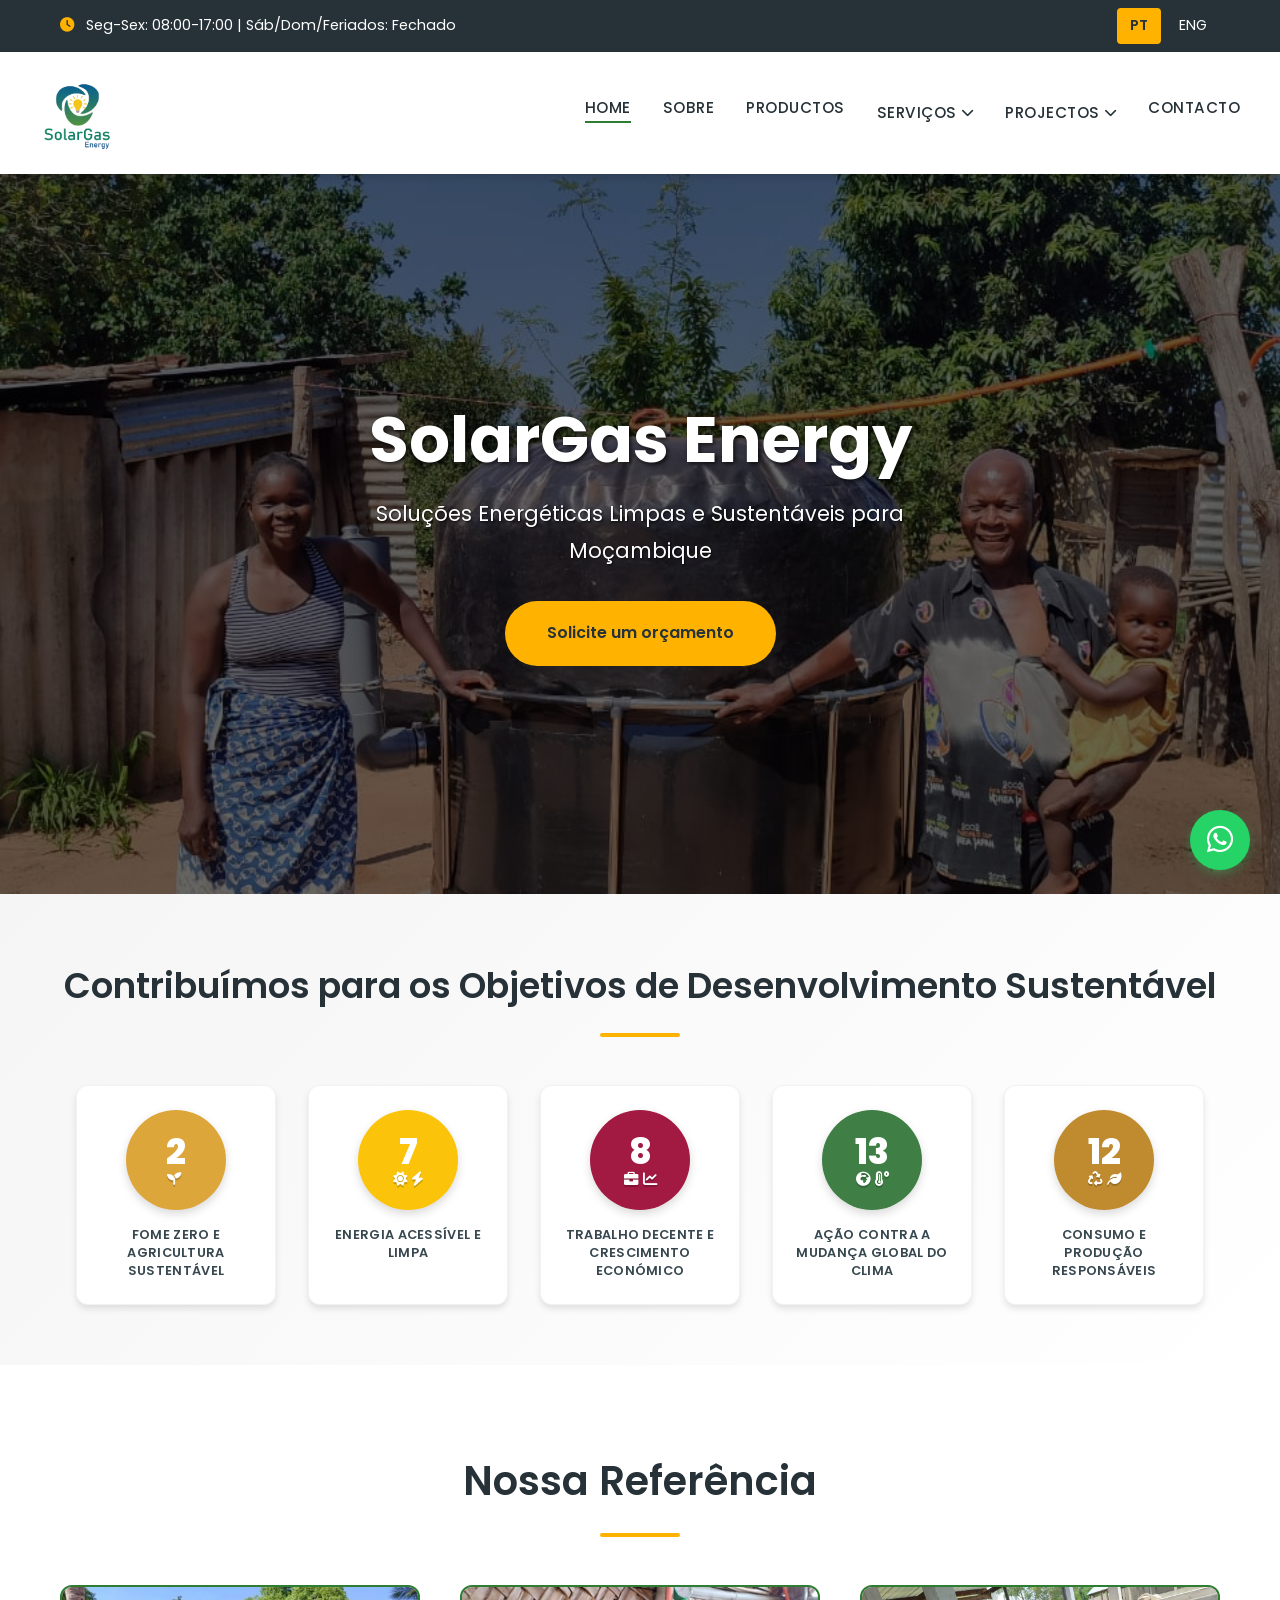
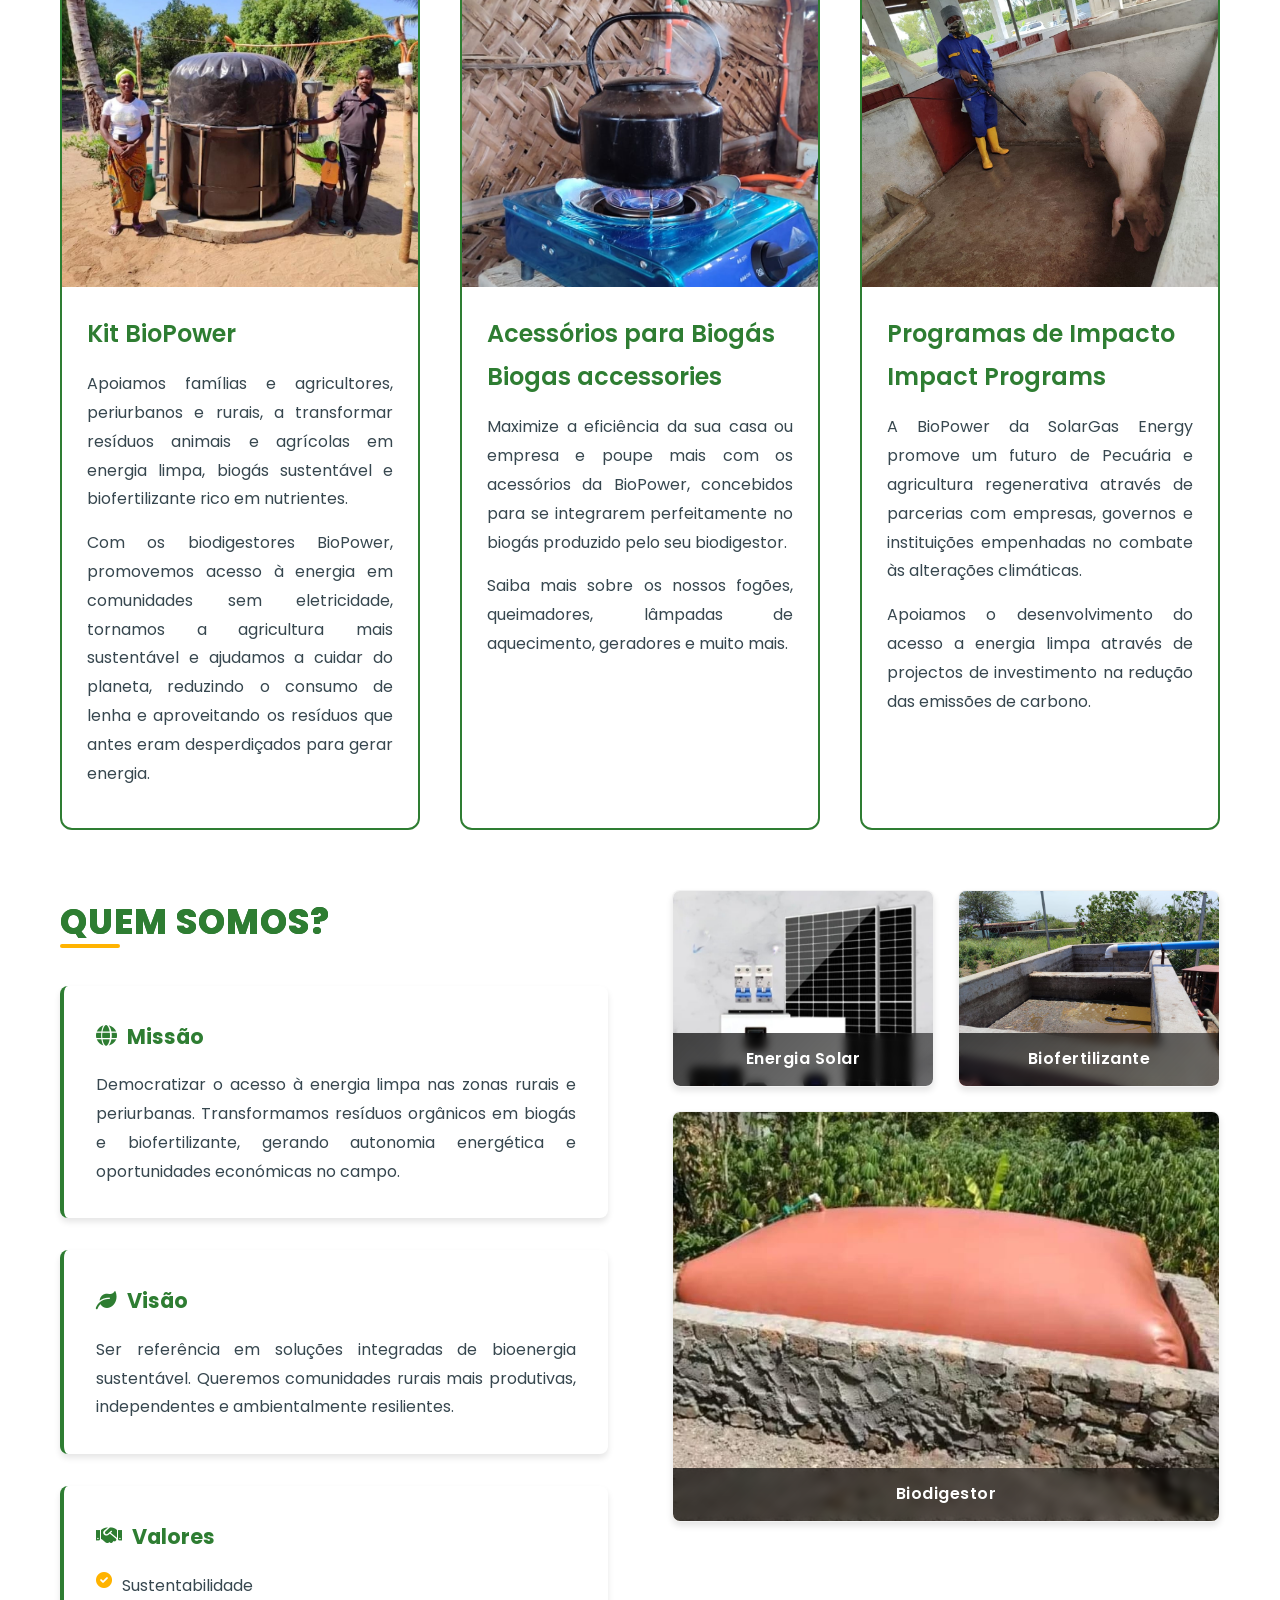
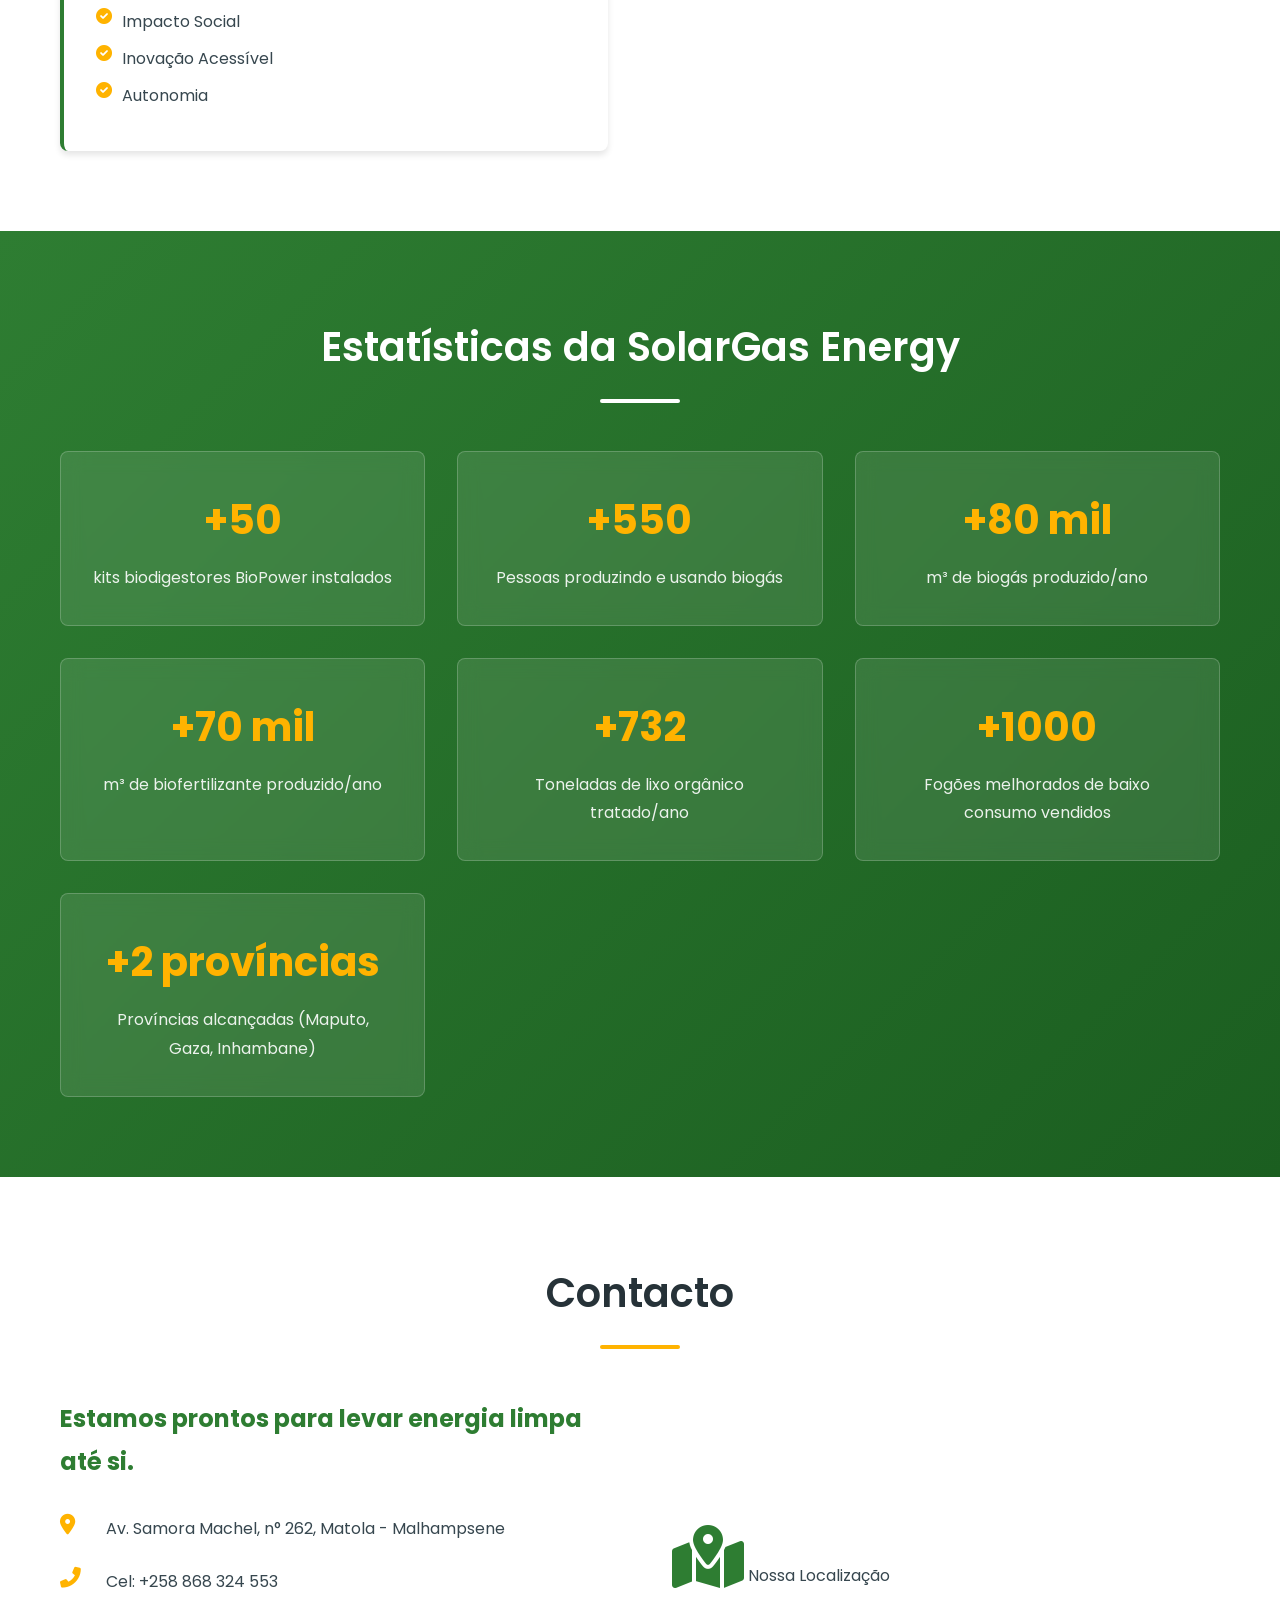
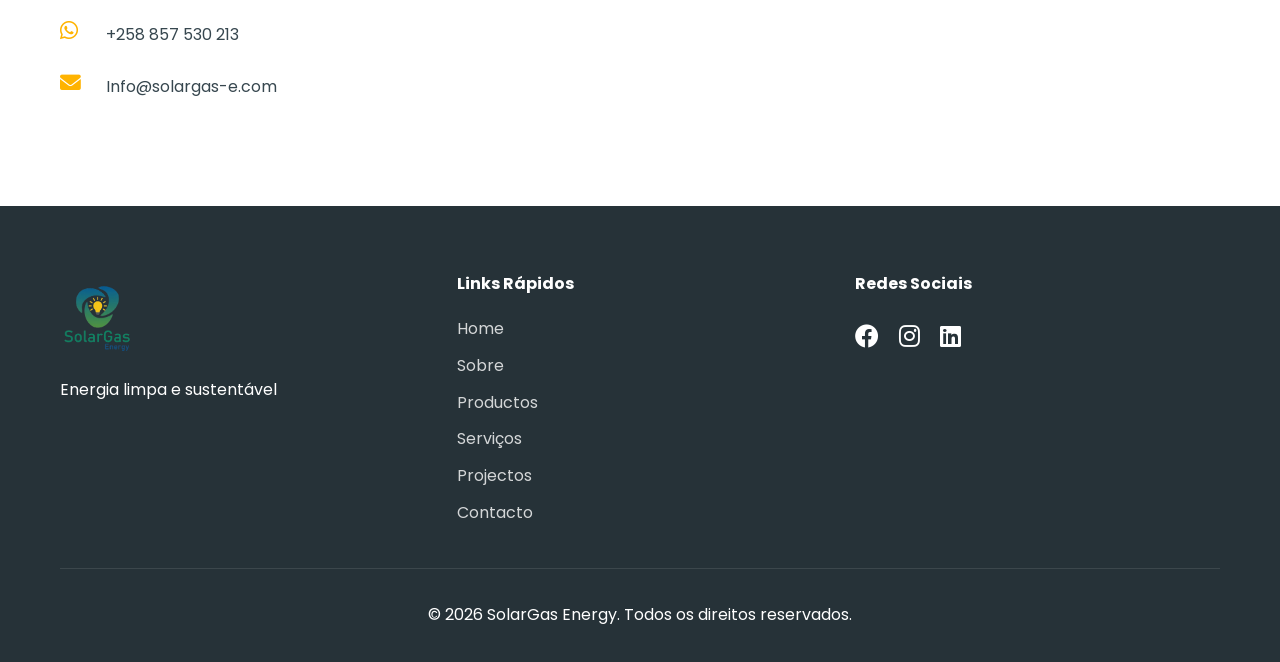
<file: index.html>
<!DOCTYPE html>
<html lang="pt">
<head>
    <meta charset="UTF-8">
    <meta name="viewport" content="width=device-width, initial-scale=1.0, maximum-scale=1.0, user-scalable=yes">
    <title>SolarGas Energy - Energia Sustentável | Sustainable Energy</title>
    
    <!-- CSS -->
    <style>
        :root {
            --primary-color: #2E7D32;
            --primary-dark: #1B5E20;
            --secondary-color: #FFB300;
            --secondary-dark: #FF8F00;
            --dark-color: #263238;
            --light-color: #F5F5F5;
            --gray-color: #ECEFF1;
            --text-color: #37474F;
            --white: #FFFFFF;
            --shadow: 0 4px 6px rgba(0,0,0,0.1);
            --shadow-lg: 0 10px 30px rgba(0,0,0,0.15);
            --border-radius: 8px;
            --border-radius-lg: 12px;
            --transition: all 0.3s ease;
        }

        * {
            margin: 0;
            padding: 0;
            box-sizing: border-box;
        }

        body {
            font-family: 'Poppins', sans-serif;
            line-height: 1.8;
            color: var(--text-color);
            overflow-x: hidden;
        }

        body.menu-open {
            overflow: hidden;
        }

        .container {
            max-width: 1200px;
            margin: 0 auto;
            padding: 0 20px;
            width: 100%;
        }

        /* ========== TOP BAR ========== */
        .top-bar {
            background: var(--dark-color);
            color: var(--white);
            padding: 8px 0;
            font-size: 0.9rem;
            width: 100%;
        }

        .top-bar-content {
            display: flex;
            justify-content: space-between;
            align-items: center;
            flex-wrap: wrap;
            gap: 10px;
        }

        .contact-info-top i {
            margin-right: 8px;
            color: var(--secondary-color);
        }

        .language-selector {
            display: flex;
            gap: 5px;
        }

        .lang-btn {
            color: var(--white);
            text-decoration: none;
            padding: 4px 12px;
            border-radius: 4px;
            transition: var(--transition);
            cursor: pointer;
            border: 1px solid transparent;
        }

        .lang-btn:hover {
            background: rgba(255,255,255,0.1);
            border-color: var(--secondary-color);
        }

        .lang-btn.active {
            background: var(--secondary-color);
            color: var(--dark-color);
            font-weight: 600;
        }

        /* ========== HEADER ========== */
        .header {
            background: var(--white);
            box-shadow: var(--shadow);
            position: sticky;
            top: 0;
            z-index: 1000;
            width: 100%;
            transition: var(--transition);
        }

        .navbar {
            display: flex;
            justify-content: space-between;
            align-items: center;
            padding: 1rem 0;
            width: 100%;
        }

        .logo-container {
            width: 150px;
            height: 90px;
            display: flex;
            align-items: center;
            justify-content: flex-start;
            flex-shrink: 0;
            overflow: hidden;
        }

        .logo-container img {
            max-width: 100%;
            max-height: 100%;
            width: auto;
            height: auto;
            object-fit: contain;
        }

        /* ========== MENU ========== */
        .nav-menu {
            display: flex;
            list-style: none;
            gap: 2rem;
            margin: 0;
            padding: 0;
        }

        .nav-menu li {
            position: relative;
        }

        .nav-menu a {
            text-decoration: none;
            color: var(--dark-color);
            font-weight: 500;
            transition: var(--transition);
            font-size: 0.95rem;
            text-transform: uppercase;
            letter-spacing: 0.5px;
            padding: 5px 0;
            position: relative;
        }

        .nav-menu a::after {
            content: '';
            position: absolute;
            bottom: 0;
            left: 50%;
            transform: translateX(-50%);
            width: 0;
            height: 2px;
            background: var(--primary-color);
            transition: var(--transition);
        }

        .nav-menu a:hover::after,
        .nav-menu a.active::after {
            width: 100%;
        }

        .nav-menu a:hover {
            color: var(--primary-color);
        }

        /* ========== DROPDOWN ========== */
        .nav-menu .dropdown {
            position: relative;
        }

        .nav-menu .dropdown > a {
            display: flex;
            align-items: center;
            gap: 0.3rem;
        }

        .nav-menu .dropdown > a i {
            font-size: 0.8rem;
            transition: transform 0.3s;
        }

        .nav-menu .dropdown:hover > a i {
            transform: rotate(180deg);
        }

        .nav-menu .dropdown-menu {
            position: absolute;
            top: 100%;
            left: 50%;
            transform: translateX(-50%);
            background: var(--white);
            min-width: 240px;
            box-shadow: var(--shadow-lg);
            border-radius: 12px;
            padding: 0.8rem 0;
            opacity: 0;
            visibility: hidden;
            transition: all 0.3s ease;
            z-index: 1000;
            border: 1px solid rgba(0,0,0,0.05);
            margin-top: 10px;
        }

        .nav-menu .dropdown-menu::before {
            content: '';
            position: absolute;
            top: -8px;
            left: 50%;
            transform: translateX(-50%);
            width: 0;
            height: 0;
            border-left: 8px solid transparent;
            border-right: 8px solid transparent;
            border-bottom: 8px solid var(--white);
        }

        .nav-menu .dropdown:hover .dropdown-menu {
            opacity: 1;
            visibility: visible;
            margin-top: 0;
        }

        .nav-menu .dropdown-menu li {
            margin: 0;
            width: 100%;
        }

        .nav-menu .dropdown-menu a {
            padding: 0.8rem 1.5rem;
            display: flex;
            align-items: center;
            gap: 10px;
            text-align: left;
            font-size: 0.9rem;
            text-transform: none;
            color: var(--text-color);
            transition: var(--transition);
        }

        .nav-menu .dropdown-menu a:hover {
            background: var(--light-color);
            color: var(--primary-color);
            padding-left: 2rem;
        }

        .nav-menu .dropdown-menu a::after {
            display: none;
        }

        /* ========== HAMBURGER ========== */
        .hamburger {
            display: none;
            cursor: pointer;
            padding: 10px;
            z-index: 1001;
        }

        .bar {
            display: block;
            width: 25px;
            height: 3px;
            margin: 5px auto;
            background: var(--dark-color);
            transition: all 0.3s ease-in-out;
            border-radius: 3px;
        }

        /* ========== HERO SECTION ========== */
        .hero {
            min-height: 80vh;
            position: relative;
            display: flex;
            align-items: center;
            justify-content: center;
            text-align: center;
            color: var(--white);
            overflow: hidden;
        }

        .hero-background {
            position: absolute;
            top: 0;
            left: 0;
            width: 100%;
            height: 100%;
            z-index: -1;
        }

        .hero-background img {
            width: 100%;
            height: 100%;
            object-fit: cover;
        }

        .hero-overlay {
            position: absolute;
            top: 0;
            left: 0;
            width: 100%;
            height: 100%;
            background: rgba(0, 0, 0, 0.6);
            z-index: 0;
        }

        .hero-content {
            position: relative;
            z-index: 1;
            max-width: 800px;
            padding: 0 20px;
        }

        .hero h1 {
            font-size: clamp(2rem, 5vw, 4rem);
            margin-bottom: 1rem;
            text-shadow: 2px 2px 4px rgba(0,0,0,0.7);
            font-weight: 700;
            line-height: 1.2;
        }

        .hero p {
            font-size: clamp(1rem, 2vw, 1.3rem);
            margin-bottom: 2rem;
            text-shadow: 1px 1px 2px rgba(0,0,0,0.7);
            max-width: 600px;
            margin-left: auto;
            margin-right: auto;
        }

        /* ========== ODS SECTION ========== */
        .ods-section {
            padding: 60px 0;
            background: linear-gradient(135deg, var(--light-color) 0%, var(--white) 100%);
            position: relative;
        }

        .ods-section .section-title {
            margin-bottom: 3rem;
            font-size: clamp(1.5rem, 3vw, 2.2rem);
        }

        .ods-grid {
            display: flex;
            flex-wrap: wrap;
            justify-content: center;
            align-items: stretch;
            gap: 2rem;
            max-width: 1200px;
            margin: 0 auto;
        }

        .ods-card {
            flex: 1 1 180px;
            max-width: 200px;
            display: flex;
            flex-direction: column;
            align-items: center;
            text-align: center;
            padding: 1.5rem 1rem;
            background: var(--white);
            border-radius: var(--border-radius-lg);
            box-shadow: var(--shadow);
            transition: var(--transition);
            border: 1px solid rgba(0,0,0,0.05);
        }

        .ods-card:hover {
            transform: translateY(-5px);
            box-shadow: var(--shadow-lg);
            border-color: var(--secondary-color);
        }

        .ods-icon {
            width: 100px;
            height: 100px;
            border-radius: 50%;
            display: flex;
            flex-direction: column;
            align-items: center;
            justify-content: center;
            margin-bottom: 1rem;
            box-shadow: 0 4px 10px rgba(0,0,0,0.15);
            position: relative;
            color: white;
        }

        .ods-number {
            font-size: 2.2rem;
            font-weight: 800;
            color: white;
            line-height: 1;
            font-family: 'Arial Black', 'Poppins', sans-serif;
        }

        .ods-symbols {
            display: flex;
            gap: 5px;
            margin-top: 2px;
        }

        .ods-symbols i {
            font-size: 0.9rem;
            color: white;
            filter: drop-shadow(0 2px rgba(0,0,0,0.2));
        }

        /* Cores oficiais dos ODS */
        .ods-2 { background: #DDA63A; }
        .ods-7 { background: #FCC30B; }
        .ods-8 { background: #A21942; }
        .ods-13 { background: #3F7E44; }
        .ods-12 { background: #BF8B2E; }

        .ods-text p {
            font-size: 0.8rem;
            font-weight: 600;
            line-height: 1.4;
            color: var(--text-color);
            text-transform: uppercase;
            letter-spacing: 0.3px;
            margin: 0;
        }

        /* ========== REFERENCE CARDS ========== */
        .reference-cards {
            display: grid;
            grid-template-columns: repeat(3, 1fr);
            gap: 40px;
            margin-bottom: 60px;
        }

        .reference-card {
            border: 2px solid var(--primary-color);
            border-radius: 12px;
            overflow: hidden;
            background: var(--white);
            transition: var(--transition);
        }

        .reference-card:hover {
            transform: translateY(-5px);
            box-shadow: var(--shadow-lg);
        }

        .reference-image {
            height: 300px;
            background: #f0f0f0;
            position: relative;
            overflow: hidden;
        }

        .reference-image img {
            width: 100%;
            height: 100%;
            object-fit: cover;
            transition: transform 0.5s;
        }

        .reference-card:hover .reference-image img {
            transform: scale(1.05);
        }

        .reference-content {
            padding: 25px;
        }

        .reference-content h3 {
            color: var(--primary-color);
            margin-bottom: 15px;
            font-size: 1.5rem;
            font-weight: 600;
        }

        .reference-content p {
            margin-bottom: 15px;
            color: var(--text-color);
            text-align: justify;
            hyphens: auto;
        }

        /* ========== ABOUT SECTION ========== */
        .about-content {
            display: grid;
            grid-template-columns: 1fr 1fr;
            gap: 4rem;
            align-items: start;
        }

        /* ESTILO DESTACADO PARA O TÍTULO "QUEM SOMOS" */
        .about-text .section-title {
            font-size: 2.2rem !important;
            font-weight: 800 !important;
            color: var(--primary-color) !important;
            text-transform: uppercase;
            letter-spacing: 1px;
            margin-bottom: 2rem !important;
            position: relative;
            display: inline-block;
        }
        
        .about-text .section-title::after {
            content: '';
            position: absolute;
            bottom: -10px;
            left: 0;
            width: 60px;
            height: 4px;
            background: var(--secondary-color);
            border-radius: 2px;
        }
        
        .about-text .section-title span {
            background: linear-gradient(135deg, var(--primary-color), var(--primary-dark));
            -webkit-background-clip: text;
            background-clip: text;
            color: var(--primary-color);
        }

        .mission-vision-values {
            display: flex;
            flex-direction: column;
            gap: 2rem;
        }

        .mission, .vision, .values {
            background: var(--white);
            padding: 2rem;
            border-radius: var(--border-radius);
            border-left: 4px solid var(--primary-color);
            box-shadow: var(--shadow);
        }

        .mission p, .vision p, .values p {
            text-align: justify;
            hyphens: auto;
        }

        .mission h4, .vision h4, .values h4 {
            color: var(--primary-color);
            margin-bottom: 1rem;
            font-size: 1.3rem;
            display: flex;
            align-items: center;
            gap: 10px;
        }

        .values-list {
            list-style: none;
            margin-top: 1rem;
        }

        .values-list li {
            margin-bottom: 0.5rem;
            display: flex;
            align-items: flex-start;
            gap: 10px;
        }

        .values-list i {
            color: var(--secondary-color);
        }

        /* NOVO ESTILO PARA IMAGE-CARD COM IMAGENS REAIS */
        .about-images-grid {
            display: grid;
            grid-template-columns: repeat(2, 1fr);
            gap: 1.5rem;
        }

        .about-images-grid .image-card {
            background: var(--white);
            border-radius: var(--border-radius);
            overflow: hidden;
            box-shadow: var(--shadow);
            border: 1px solid rgba(0,0,0,0.05);
            aspect-ratio: 4/3;
            display: flex;
            flex-direction: column;
            align-items: center;
            justify-content: flex-end;
            position: relative;
            cursor: pointer;
            transition: var(--transition);
        }
        
        .about-images-grid .image-card:hover {
            transform: translateY(-5px);
            box-shadow: var(--shadow-lg);
        }
        
        .about-images-grid .image-card img {
            position: absolute;
            top: 0;
            left: 0;
            width: 100%;
            height: 100%;
            object-fit: cover;
            transition: transform 0.3s;
        }
        
        .about-images-grid .image-card:hover img {
            transform: scale(1.05);
        }
        
        .about-images-grid .image-card span {
            position: relative;
            z-index: 2;
            background: linear-gradient(135deg, rgba(0,0,0,0.7), rgba(0,0,0,0.5));
            width: 100%;
            padding: 12px;
            text-align: center;
            color: white;
            font-weight: 600;
            font-size: 1rem;
            letter-spacing: 0.5px;
            backdrop-filter: blur(4px);
        }
        
        .about-images-grid .image-card:nth-child(3) {
            grid-column: span 2;
        }

        /* ========== STATISTICS ========== */
        .estatisticas {
            background: linear-gradient(135deg, var(--primary-color), var(--primary-dark));
            color: var(--white);
        }

        .estatisticas .section-title {
            color: var(--white);
        }

        .estatisticas .section-title::after {
            background: var(--white);
        }

        .stats-grid {
            display: grid;
            grid-template-columns: repeat(3, 1fr);
            gap: 2rem;
        }

        .stat-card {
            text-align: center;
            padding: 2rem;
            background: rgba(255,255,255,0.1);
            border-radius: var(--border-radius);
            border: 1px solid rgba(255,255,255,0.2);
            backdrop-filter: blur(10px);
            transition: var(--transition);
        }

        .stat-card:hover {
            transform: translateY(-5px);
            background: rgba(255,255,255,0.15);
        }

        .stat-number {
            font-size: 2.5rem;
            font-weight: 700;
            color: var(--secondary-color);
            margin-bottom: 0.5rem;
        }

        .stat-label {
            font-size: 1rem;
            opacity: 0.9;
            text-align: center;
        }

        /* ========== BUTTONS ========== */
        .btn-primary {
            display: inline-block;
            padding: 1rem 2.5rem;
            background: var(--secondary-color);
            color: var(--dark-color);
            text-decoration: none;
            border-radius: 50px;
            font-weight: 600;
            transition: var(--transition);
            border: 2px solid transparent;
            text-align: center;
        }

        .btn-primary:hover {
            background: var(--secondary-dark);
            transform: translateY(-3px);
            box-shadow: 0 5px 15px rgba(255,179,0,0.3);
        }

        /* ========== SECTIONS ========== */
        section {
            padding: 80px 0;
            width: 100%;
        }

        section:nth-child(even) {
            background-color: var(--light-color);
        }

        .section-title {
            text-align: center;
            font-size: clamp(1.8rem, 4vw, 2.5rem);
            margin-bottom: 3rem;
            color: var(--dark-color);
            position: relative;
            font-weight: 600;
        }

        .section-title::after {
            content: '';
            display: block;
            width: 80px;
            height: 4px;
            background: var(--secondary-color);
            margin: 1rem auto;
            border-radius: 2px;
        }

        /* ========== CONTACT SECTION ========== */
        .contact-content {
            display: grid;
            grid-template-columns: 1fr 1fr;
            gap: 4rem;
            align-items: center;
        }

        .contact-info h3 {
            color: var(--primary-color);
            margin-bottom: 1.5rem;
            font-size: 1.5rem;
        }

        .contact-details {
            margin-top: 2rem;
        }

        .contact-item {
            display: flex;
            gap: 1rem;
            margin-bottom: 1.5rem;
            align-items: flex-start;
        }

        .contact-item i {
            color: var(--secondary-color);
            font-size: 1.3rem;
            min-width: 30px;
        }

        .contact-item a {
            color: var(--text-color);
            text-decoration: none;
            transition: color 0.3s;
        }

        .contact-item a:hover {
            color: var(--primary-color);
        }

        /* ========== FOOTER ========== */
        .footer {
            background: var(--dark-color);
            color: var(--white);
            padding: 4rem 0 2rem;
            width: 100%;
        }

        .footer-content {
            display: grid;
            grid-template-columns: repeat(3, 1fr);
            gap: 2rem;
            margin-bottom: 2rem;
        }

        .footer-links ul {
            list-style: none;
            margin-top: 1rem;
        }

        .footer-links li {
            margin-bottom: 0.5rem;
        }

        .footer-links a {
            color: var(--white);
            text-decoration: none;
            opacity: 0.8;
            transition: all 0.3s;
        }

        .footer-links a:hover {
            opacity: 1;
            color: var(--secondary-color);
            transform: translateX(5px);
        }

        .social-icons {
            margin-top: 1rem;
        }

        .social-icons a {
            color: var(--white);
            font-size: 1.5rem;
            margin-right: 1rem;
            transition: all 0.3s;
            display: inline-block;
        }

        .social-icons a:hover {
            color: var(--secondary-color);
            transform: translateY(-3px);
        }

        .footer-bottom {
            text-align: center;
            padding-top: 2rem;
            border-top: 1px solid rgba(255,255,255,0.1);
        }

        /* ========== WHATSAPP FLOAT ========== */
        .whatsapp-float {
            position: fixed;
            bottom: 30px;
            right: 30px;
            background: #25D366;
            color: var(--white);
            width: 60px;
            height: 60px;
            border-radius: 50%;
            text-align: center;
            font-size: 30px;
            line-height: 60px;
            box-shadow: 0 4px 10px rgba(37,211,102,0.3);
            transition: all 0.3s;
            z-index: 100;
            text-decoration: none;
            animation: pulse 2s infinite;
        }

        .whatsapp-float:hover {
            transform: scale(1.1);
            animation: none;
        }

        /* ========== ANIMATIONS ========== */
        @keyframes fadeInUp {
            from {
                opacity: 0;
                transform: translateY(30px);
            }
            to {
                opacity: 1;
                transform: translateY(0);
            }
        }

        @keyframes pulse {
            0% {
                box-shadow: 0 0 0 0 rgba(37,211,102,0.7);
            }
            70% {
                box-shadow: 0 0 0 15px rgba(37,211,102,0);
            }
            100% {
                box-shadow: 0 0 0 0 rgba(37,211,102,0);
            }
        }

        /* ========== MEDIA QUERIES ========== */
        @media screen and (max-width: 992px) {
            .reference-cards {
                grid-template-columns: repeat(2, 1fr);
            }
            
            .ods-grid {
                gap: 1.5rem;
            }
            
            .ods-card {
                flex: 1 1 160px;
                max-width: 180px;
                padding: 1rem;
            }
            
            .ods-icon {
                width: 90px;
                height: 90px;
            }
            
            .stats-grid {
                grid-template-columns: repeat(2, 1fr);
            }
        }

        @media screen and (max-width: 768px) {
            .hamburger {
                display: block !important;
            }

            .nav-menu {
                position: fixed;
                left: -100%;
                top: 106px;
                flex-direction: column;
                background: var(--white);
                width: 100%;
                height: calc(100vh - 106px);
                text-align: center;
                transition: left 0.3s ease-in-out;
                box-shadow: 0 10px 20px rgba(0,0,0,0.1);
                padding: 2rem 0;
                gap: 0;
                overflow-y: auto;
                z-index: 1000;
                display: flex !important;
            }

            .nav-menu.active {
                left: 0;
            }

            .nav-menu li {
                margin: 1rem 0;
                width: 100%;
            }

            .nav-menu a {
                font-size: 1.1rem;
                display: block;
                padding: 10px;
                width: 100%;
            }

            .nav-menu a::after {
                display: none;
            }

            /* Dropdown mobile */
            .nav-menu .dropdown-menu {
                position: static;
                opacity: 1;
                visibility: visible;
                box-shadow: none;
                padding: 0;
                margin: 0;
                min-width: 100%;
                transform: none;
                display: none;
                background: var(--light-color);
                border-radius: 0;
            }
            
            .nav-menu .dropdown-menu::before {
                display: none;
            }
            
            .nav-menu .dropdown.active .dropdown-menu {
                display: block;
            }
            
            .nav-menu .dropdown > a i {
                margin-left: auto;
            }

            .hamburger.active .bar:nth-child(2) {
                opacity: 0;
            }

            .hamburger.active .bar:nth-child(1) {
                transform: translateY(8px) rotate(45deg);
            }

            .hamburger.active .bar:nth-child(3) {
                transform: translateY(-8px) rotate(-45deg);
            }

            .about-content,
            .contact-content,
            .footer-content {
                grid-template-columns: 1fr;
                gap: 2rem;
            }

            .about-images-grid {
                order: -1;
            }

            .stats-grid {
                grid-template-columns: 1fr;
                gap: 1rem;
            }

            .hero {
                min-height: 60vh;
            }

            .top-bar-content {
                flex-direction: column;
                text-align: center;
            }

            .logo-container {
                width: 120px;
                height: 50px;
            }

            .whatsapp-float {
                width: 50px;
                height: 50px;
                font-size: 25px;
                line-height: 50px;
                bottom: 20px;
                right: 20px;
            }

            .reference-cards {
                grid-template-columns: 1fr;
            }
            
            .ods-section {
                padding: 40px 0;
            }
            
            .ods-grid {
                display: grid;
                grid-template-columns: repeat(2, 1fr);
                gap: 1rem;
            }
            
            .ods-card {
                max-width: none;
                width: 100%;
                padding: 1rem 0.5rem;
            }
            
            .ods-icon {
                width: 80px;
                height: 80px;
            }
            
            .ods-number {
                font-size: 2rem;
            }
            
            .ods-text p {
                font-size: 0.7rem;
            }
        }

        @media screen and (max-width: 480px) {
            .logo-container {
                width: 100px;
                height: 40px;
            }

            .hero h1 {
                font-size: 1.8rem;
            }

            .btn-primary {
                padding: 0.8rem 1.5rem;
                font-size: 0.9rem;
            }

            .stat-number {
                font-size: 2rem;
            }

            .section-title {
                font-size: 1.8rem;
            }
            
            .ods-grid {
                grid-template-columns: 1fr;
                gap: 1rem;
            }
            
            .ods-card {
                flex-direction: row;
                text-align: left;
                gap: 1rem;
                max-width: 100%;
            }
            
            .ods-icon {
                width: 70px;
                height: 70px;
                margin-bottom: 0;
            }
            
            .ods-number {
                font-size: 2.2rem;
            }
            
            .ods-text p {
                font-size: 0.8rem;
            }
        }

        @media (min-width: 1200px) {
            .ods-grid {
                flex-wrap: nowrap;
            }
        }

        /* ========== UTILITY CLASSES ========== */
        .text-justify {
            text-align: justify !important;
            hyphens: auto !important;
        }

        .text-center {
            text-align: center !important;
        }

        .text-left {
            text-align: left !important;
        }

        .text-right {
            text-align: right !important;
        }
    </style>

    <!-- Font Awesome -->
    <link rel="stylesheet" href="https://cdnjs.cloudflare.com/ajax/libs/font-awesome/6.0.0/css/all.min.css">
    
    <!-- Google Fonts -->
    <link href="https://fonts.googleapis.com/css2?family=Poppins:wght@300;400;500;600;700&display=swap" rel="stylesheet">
</head>
<body>
    <!-- Top Bar -->
    <div class="top-bar">
        <div class="container">
            <div class="top-bar-content">
                <div class="contact-info-top">
                    <i class="fas fa-clock"></i>
                    <span class="text-pt">Seg-Sex: 08:00-17:00 | Sáb/Dom/Feriados: Fechado</span>
                    <span class="text-en" style="display: none;">Mon-Fri: 08:00-17:00 | Sat/Sun/Holidays: Closed</span>
                </div>
                <div class="language-selector">
                    <a href="#" class="lang-btn active" data-lang="pt">PT</a>
                    <a href="#" class="lang-btn" data-lang="en">ENG</a>
                </div>
            </div>
        </div>
    </div>

    <!-- Header -->
    <header class="header">
        <nav class="navbar container">
            <div class="logo-container">
                <img src="./img/Logo.png" alt="SolarGas Energy" class="logo" onerror="this.src='https://via.placeholder.com/150x60?text=Solar+Gas'">
            </div>
            
            <ul class="nav-menu">
                <li><a href="index.html" class="lang-pt" data-pt="Home" data-en="Home">Home</a></li>
                <li><a href="sobre.html" class="lang-pt" data-pt="Sobre" data-en="About">Sobre</a></li>
                <li><a href="produtos.html" class="lang-pt" data-pt="Productos" data-en="Products">Productos</a></li>
                
                <!-- DROPDOWN DE SERVIÇOS -->
<li class="dropdown">
    <a href="javascript:void(0);" class="dropdown-toggle">
        <span class="text-pt">Serviços</span>
        <span class="text-en" style="display: none;">Services</span>
        <i class="fas fa-chevron-down"></i>
    </a>
    <ul class="dropdown-menu">
        <li>
            <a href="servicos.html">
                <i class="fas fa-cogs"></i>
                <span class="text-pt">Serviços</span>
                <span class="text-en" style="display: none;">Services</span>
            </a>
        </li>
        <li>
            <a href="servicos-extras.html">
                <i class="fas fa-water"></i>
                <span class="text-pt">Serviços Extras</span>
                <span class="text-en" style="display: none;">Extra Services</span>
            </a>
        </li>
    </ul>
</li>
                <!-- Dropdown Projetos -->
                <li class="dropdown">
                    <a href="javascript:void(0);" class="dropdown-toggle">
                        <span class="text-pt">Projectos</span>
                        <span class="text-en" style="display: none;">Projects</span>
                        <i class="fas fa-chevron-down"></i>
                    </a>
                    <ul class="dropdown-menu">
                        <li>
                            <a href="projectos.html">
                                <i class="fas fa-clipboard-list"></i>
                                <span class="text-pt">Nossos Projectos</span>
                                <span class="text-en" style="display: none;">Our Projects</span>
                            </a>
                        </li>
                        <li>
                            <a href="galeria-projecto.html">
                                <i class="fas fa-images"></i>
                                <span class="text-pt">Galeria Projectos</span>
                                <span class="text-en" style="display: none;">Projects Gallery</span>
                            </a>
                        </li>
                    </ul>
                </li>
                
                <li><a href="contacto.html" class="lang-pt" data-pt="Contacto" data-en="Contact">Contacto</a></li>
            </ul>
            
            <div class="hamburger">
                <span class="bar"></span>
                <span class="bar"></span>
                <span class="bar"></span>
            </div>
        </nav>
    </header>

    <!-- Hero Section -->
    <section id="home" class="hero">
        <div class="hero-background">
            <img src="./img/galeria-hero.jpeg" alt="Energia Sustentável" onerror="this.style.display='none'; this.parentElement.style.background='linear-gradient(135deg, var(--primary-color), var(--primary-dark))';">
        </div>
        <div class="hero-overlay"></div>
        <div class="hero-content">
            <h1 class="text-pt">SolarGas Energy</h1>
            <h1 class="text-en" style="display: none;">SolarGas Energy</h1>
            <p class="text-pt">Soluções Energéticas Limpas e Sustentáveis para Moçambique</p>
            <p class="text-en" style="display: none;">Clean and Sustainable Energy Solutions for Mozambique</p>
            <a href="contacto.html" class="btn-primary">
                <span class="text-pt">Solicite um orçamento</span>
                <span class="text-en" style="display: none;">Request a quote</span>
            </a>
        </div>
    </section>

    <!-- ODS Section -->
    <section class="ods-section">
        <div class="container">
            <h2 class="section-title">
                <span class="text-pt">Contribuímos para os Objetivos de Desenvolvimento Sustentável</span>
                <span class="text-en" style="display: none;">We contribute to the Sustainable Development Goals</span>
            </h2>
            
            <div class="ods-grid">
                <!-- ODS 2 -->
                <div class="ods-card">
                    <div class="ods-icon ods-2">
                        <span class="ods-number">2</span>
                        <div class="ods-symbols">
                            <i class="fas fa-seedling"></i>
                            <i class="fas fa-wheat-alt"></i>
                        </div>
                    </div>
                    <div class="ods-text">
                        <p class="text-pt">FOME ZERO E AGRICULTURA SUSTENTÁVEL</p>
                        <p class="text-en" style="display: none;">ZERO HUNGER AND SUSTAINABLE AGRICULTURE</p>
                    </div>
                </div>

                <!-- ODS 7 -->
                <div class="ods-card">
                    <div class="ods-icon ods-7">
                        <span class="ods-number">7</span>
                        <div class="ods-symbols">
                            <i class="fas fa-sun"></i>
                            <i class="fas fa-bolt"></i>
                        </div>
                    </div>
                    <div class="ods-text">
                        <p class="text-pt">ENERGIA ACESSÍVEL E LIMPA</p>
                        <p class="text-en" style="display: none;">AFFORDABLE AND CLEAN ENERGY</p>
                    </div>
                </div>

                <!-- ODS 8 -->
                <div class="ods-card">
                    <div class="ods-icon ods-8">
                        <span class="ods-number">8</span>
                        <div class="ods-symbols">
                            <i class="fas fa-briefcase"></i>
                            <i class="fas fa-chart-line"></i>
                        </div>
                    </div>
                    <div class="ods-text">
                        <p class="text-pt">TRABALHO DECENTE E CRESCIMENTO ECONÓMICO</p>
                        <p class="text-en" style="display: none;">DECENT WORK AND ECONOMIC GROWTH</p>
                    </div>
                </div>

                <!-- ODS 13 -->
                <div class="ods-card">
                    <div class="ods-icon ods-13">
                        <span class="ods-number">13</span>
                        <div class="ods-symbols">
                            <i class="fas fa-globe-africa"></i>
                            <i class="fas fa-temperature-high"></i>
                        </div>
                    </div>
                    <div class="ods-text">
                        <p class="text-pt">AÇÃO CONTRA A MUDANÇA GLOBAL DO CLIMA</p>
                        <p class="text-en" style="display: none;">CLIMATE ACTION</p>
                    </div>
                </div>

                <!-- ODS 12 -->
                <div class="ods-card">
                    <div class="ods-icon ods-12">
                        <span class="ods-number">12</span>
                        <div class="ods-symbols">
                            <i class="fas fa-recycle"></i>
                            <i class="fas fa-leaf"></i>
                        </div>
                    </div>
                    <div class="ods-text">
                        <p class="text-pt">CONSUMO E PRODUÇÃO RESPONSÁVEIS</p>
                        <p class="text-en" style="display: none;">RESPONSIBLE CONSUMPTION AND PRODUCTION</p>
                    </div>
                </div>
            </div>
        </div>
    </section>

    <!-- Nossa Referência Section -->
    <section id="about" class="about">
        <div class="container">
            <h2 class="section-title">
                <span class="text-pt">Nossa Referência</span>
                <span class="text-en" style="display: none;">Our Reference</span>
            </h2>
            
            <div class="reference-cards">
                <!-- Card 1 -->
                <div class="reference-card">
                    <div class="reference-image">
                        <img src="./img/hero-galeria.jpeg" alt="Kit Biodigestor BioPower" onerror="this.src='https://via.placeholder.com/400x200?text=Kit+BioPower'">
                    </div>
                    <div class="reference-content">
                        <h3>Kit BioPower</h3>
                        <p class="text-pt">Apoiamos famílias e agricultores, periurbanos e rurais, a transformar resíduos animais e agrícolas em energia limpa, biogás sustentável e biofertilizante rico em nutrientes.</p>
                        <p class="text-pt">Com os biodigestores BioPower, promovemos acesso à energia em comunidades sem eletricidade, tornamos a agricultura mais sustentável e ajudamos a cuidar do planeta, reduzindo o consumo de lenha e aproveitando os resíduos que antes eram desperdiçados para gerar energia.</p>
                        <p class="text-en" style="display: none;">We support families and farmers, peri-urban and rural, to transform animal and agricultural waste into clean energy, sustainable biogas and nutrient-rich biofertilizer.</p>
                        <p class="text-en" style="display: none;">With BioPower biodigesters, we promote access to energy in communities without electricity, make agriculture more sustainable and help take care of the planet by reducing wood consumption and taking advantage of waste that was previously wasted to generate energy.</p>
                    </div>
                </div>
                
                <!-- Card 2 -->
                <div class="reference-card">
                    <div class="reference-image">
                        <img src="./img/referencia-2.jpeg" alt="Acessórios para Biogás" onerror="this.src='https://via.placeholder.com/400x200?text=Acessorios'">
                    </div>
                    <div class="reference-content">
                        <h3>
                            <span class="text-pt">Acessórios para Biogás</span>
                            <span class="text-en">Biogas accessories</span>
                        </h3>
                        <p class="text-pt">Maximize a eficiência da sua casa ou empresa e poupe mais com os acessórios da BioPower, concebidos para se integrarem perfeitamente no biogás produzido pelo seu biodigestor.</p>
                        <p class="text-pt">Saiba mais sobre os nossos fogões, queimadores, lâmpadas de aquecimento, geradores e muito mais.</p>
                        <p class="text-en" style="display: none;">Maximize the efficiency of your home or business and save more with BioPower accessories, designed to integrate perfectly with the biogas produced by your biodigester.</p>
                        <p class="text-en" style="display: none;">Learn more about our stoves, burners, heating lamps, generators and more.</p>
                    </div>
                </div>
                
                <!-- Card 3 -->
                <div class="reference-card">
                    <div class="reference-image">
                        <img src="./img/referencia3.jpg" alt="Programas de Impacto" onerror="this.src='https://via.placeholder.com/400x200?text=Programas'">
                    </div>
                    <div class="reference-content">
                        <h3>
                             <span class="text-pt">Programas de Impacto</span>
                             <span class="text-en">Impact Programs</span>
                        </h3>
                        <p class="text-pt">A BioPower da SolarGas Energy promove um futuro de Pecuária e agricultura regenerativa através de parcerias com empresas, governos e instituições empenhadas no combate às alterações climáticas.</p>
                        <p class="text-pt">Apoiamos o desenvolvimento do acesso a energia limpa através de projectos de investimento na redução das emissões de carbono.</p>
                        <p class="text-en" style="display: none;">BioPower from SolarGas Energy promotes a future of regenerative livestock and agriculture through partnerships with companies, governments and institutions committed to combating climate change.</p>
                        <p class="text-en" style="display: none;">We support the development of access to clean energy through investment projects to reduce carbon emissions.</p>
                    </div>
                </div>
            </div>
            
            <!-- Quem Somos -->
            <div class="about-content">
                <div class="about-text">
                    <h3 class="section-title" style="font-size: 1.8rem; margin-bottom: 2rem;">
                        <span class="text-pt">Quem somos?</span>
                        <span class="text-en" style="display: none;">Who we are?</span>
                    </h3>
                    
                    <div class="mission-vision-values">
                        <div class="mission">
                            <h4>
                                <i class="fas fa-globe"></i> 
                                <span class="text-pt">Missão</span>
                                <span class="text-en" style="display: none;">Mission</span>
                            </h4>
                            <p class="text-pt">Democratizar o acesso à energia limpa nas zonas rurais e periurbanas. Transformamos resíduos orgânicos em biogás e biofertilizante, gerando autonomia energética e oportunidades económicas no campo.</p>
                            <p class="text-en" style="display: none;">Democratize access to clean energy in rural and peri-urban areas. We transform organic waste into biogas and biofertilizer, generating energy autonomy and economic opportunities in the countryside.</p>
                        </div>
                        
                        <div class="vision">
                            <h4>
                                <i class="fas fa-leaf"></i> 
                                <span class="text-pt">Visão</span>
                                <span class="text-en" style="display: none;">Vision</span>
                            </h4>
                            <p class="text-pt">Ser referência em soluções integradas de bioenergia sustentável. Queremos comunidades rurais mais produtivas, independentes e ambientalmente resilientes.</p>
                            <p class="text-en" style="display: none;">To be a reference in integrated sustainable bioenergy solutions. We want more productive, independent, and environmentally resilient rural communities.</p>
                        </div>
                        
                        <div class="values">
                            <h4>
                                <i class="fas fa-handshake"></i> 
                                <span class="text-pt">Valores</span>
                                <span class="text-en" style="display: none;">Values</span>
                            </h4>
                            <ul class="values-list">
                                <li>
                                    <i class="fas fa-check-circle"></i> 
                                    <span class="text-pt">Sustentabilidade</span>
                                    <span class="text-en" style="display: none;">Sustainability</span>
                                </li>
                                <li>
                                    <i class="fas fa-check-circle"></i> 
                                    <span class="text-pt">Impacto Social</span>
                                    <span class="text-en" style="display: none;">Social Impact</span>
                                </li>
                                <li>
                                    <i class="fas fa-check-circle"></i> 
                                    <span class="text-pt">Inovação Acessível</span>
                                    <span class="text-en" style="display: none;">Accessible Innovation</span>
                                </li>
                                <li>
                                    <i class="fas fa-check-circle"></i> 
                                    <span class="text-pt">Autonomia</span>
                                    <span class="text-en" style="display: none;">Autonomy</span>
                                </li>
                            </ul>
                        </div>
                    </div>
                </div>
                
                <div class="about-images-grid">
                    <div class="image-card">
                        <img src="./img/energia-solar.jpeg" alt="Energia Solar" onerror="this.src='https://via.placeholder.com/300x200?text=Energia+Solar'">
                        <span class="text-pt">Energia Solar</span>
                        <span class="text-en" style="display: none;">Solar Energy</span>
                    </div>
                    <div class="image-card">
                        <img src="./img/biofertilizante.jpeg" alt="Biogás" onerror="this.src='https://via.placeholder.com/300x200?text=Biogás'">
                        <span class="text-pt">Biofertilizante</span>
                        <span class="text-en" style="display: none;">Biofertilizer</span>
                    </div>
                    <div class="image-card">
                        <img src="./img/biogas.jpeg" alt="Biofertilizante" onerror="this.src='https://via.placeholder.com/300x200?text=Biofertilizante'">
                        <span class="text-pt">Biodigestor</span>
                        <span class="text-en" style="display: none;">Biodigester</span>
                    </div>
                </div>
            </div>
        </div>
    </section>

    <!-- Estatísticas -->
    <section class="estatisticas">
        <div class="container">
            <h2 class="section-title">
                <span class="text-pt">Estatísticas da SolarGas Energy</span>
                <span class="text-en" style="display: none;">SolarGas Energy Statistics</span>
            </h2>
            
            <div class="stats-grid">
                <div class="stat-card">
                    <div class="stat-number">+50</div>
                    <div class="stat-label text-pt">kits biodigestores BioPower instalados</div>
                    <div class="stat-label text-en" style="display: none;">BioPower biodigester kits installed</div>
                </div>
                
                <div class="stat-card">
                    <div class="stat-number">+550</div>
                    <div class="stat-label text-pt">Pessoas produzindo e usando biogás</div>
                    <div class="stat-label text-en" style="display: none;">People producing and using biogas</div>
                </div>
                
                <div class="stat-card">
                    <div class="stat-number">+80 <span class="text-pt">mil</span><span class="text-en" style="display: none;">thousand</span></div>
                    <div class="stat-label text-pt">m³ de biogás produzido/ano</div>
                    <div class="stat-label text-en" style="display: none;">m³ of biogas produced/year</div>
                </div>

                <div class="stat-card">
                    <div class="stat-number">+70 <span class="text-pt">mil</span><span class="text-en" style="display: none;">thousand</span></div>
                    <div class="stat-label text-pt">m³ de biofertilizante produzido/ano</div>
                    <div class="stat-label text-en" style="display: none;">m³ of biofertilizer produced/year</div>
                </div>

                <div class="stat-card">
                    <div class="stat-number">+732</div>
                    <div class="stat-label text-pt">Toneladas de lixo orgânico tratado/ano</div>
                    <div class="stat-label text-en" style="display: none;">Tons of organic waste treated/year</div>
                </div>
                 <div class="stat-card">
                    <div class="stat-number">+1000</div>
                    <div class="stat-label text-pt">Fogões melhorados de baixo consumo vendidos</div>
                    <div class="stat-label text-en" style="display: none;">Improved low-consumption stoves sold</div>
                </div>
                <div class="stat-card">
                <div class="stat-number">+2 províncias</div>
                <di
                <div class="stat-label text-pt">Províncias alcançadas (Maputo, Gaza, Inhambane)</div>
                <div class="stat-label text-en" style="display: none;">Provinces reached (Maputo, Gaza, Inhambane)</div>
              </div>
            </div>
        </div>
    </section>

    <!-- Contact Section -->
    <section id="contact" class="contact">
        <div class="container">
            <h2 class="section-title">
                <span class="text-pt">Contacto</span>
                <span class="text-en" style="display: none;">Contact</span>
            </h2>
            
            <div class="contact-content">
                <div class="contact-info">
                    <h3>
                        <span class="text-pt">Estamos prontos para levar energia limpa até si.</span>
                        <span class="text-en" style="display: none;">We are ready to bring clean energy to you.</span>
                    </h3>
                    
                    <div class="contact-details">
                        <div class="contact-item">
                            <i class="fas fa-map-marker-alt"></i>
                            <p>Av. Samora Machel, n° 262, Matola - Malhampsene</p>
                        </div>
                        
                        <div class="contact-item">
                            <i class="fas fa-phone-alt"></i>
                            <p>Cel: +258 868 324 553</p>
                        </div>
                        
                        <div class="contact-item">
                            <i class="fab fa-whatsapp"></i>
                            <p><a href="https://wa.me/258857530213" target="_blank">+258 857 530 213</a></p>
                        </div>
                        
                        <div class="contact-item">
                            <i class="fas fa-envelope"></i>
                            <p><a href="mailto:Info@solargas-e.com">Info@solargas-e.com</a></p>
                        </div>
                    </div>
                </div>
                
                <div class="contact-image">
                    <div class="image-card">
                        <i class="fas fa-map-marked-alt" style="font-size: 4rem; color: var(--primary-color); margin-bottom: 10px;"></i>
                        <span class="text-pt">Nossa Localização</span>
                        <span class="text-en" style="display: none;">Our Location</span>
                    </div>
                </div>
            </div>
        </div>
    </section>

    <!-- Footer -->
    <footer class="footer">
        <div class="container">
            <div class="footer-content">
                <div class="footer-info">
                    <div class="logo-container" style="margin-bottom: 1rem;">
                        <img src="./img/Logo.png" alt="Solar Gás Energy">
                    </div>
                    <p class="text-pt">Energia limpa e sustentável</p>
                    <p class="text-en" style="display: none;">Clean and sustainable energy</p>
                </div>
                
                <div class="footer-links">
                    <h4>
                        <span class="text-pt">Links Rápidos</span>
                        <span class="text-en" style="display: none;">Quick Links</span>
                    </h4>
                    <ul>
                        <li><a href="index.html" data-pt="Home" data-en="Home">Home</a></li>
                        <li><a href="sobre.html" data-pt="Sobre" data-en="About us">Sobre</a></li>
                        <li><a href="produtos.html" data-pt="Productos" data-en="Products">Productos</a></li>
                        <li><a href="servicos.html" data-pt="Serviços" data-en="Services">Serviços</a></li>
                        <li><a href="projectos.html" data-pt="Projectos" data-en="Projects">Projectos</a></li>
                        <li><a href="contacto.html" data-pt="Contacto" data-en="Contact">Contacto</a></li>
                    </ul>
                </div>
                
                <div class="footer-social">
                    <h4>
                        <span class="text-pt">Redes Sociais</span>
                        <span class="text-en" style="display: none;">Social Media</span>
                    </h4>
                    <div class="social-icons">
                        <a href="#" target="_blank"><i class="fab fa-facebook"></i></a>
                        <a href="https://www.instagram.com/solargas_energy" target="_blank"><i class="fab fa-instagram"></i></a>
                        <a href="https://www.linkedin.com/company/solargas-energy-lda/" target="_blank"><i class="fab fa-linkedin"></i></a>
                    </div>
                </div>
            </div>
            
            <div class="footer-bottom">
                <p class="text-pt">&copy; 2026 SolarGas Energy. Todos os direitos reservados.</p>
                <p class="text-en" style="display: none;">&copy; 2026 Solar Gas Energy. All rights reserved.</p>
            </div>
        </div>
    </footer>

    <!-- WhatsApp Float Button -->
    <a href="https://wa.me/258857530213" class="whatsapp-float" target="_blank">
        <i class="fab fa-whatsapp"></i>
    </a>

    <!-- Script -->
    <script>
        document.addEventListener('DOMContentLoaded', function() {
            
            // ==================== MENU MOBILE ====================
            const hamburger = document.querySelector('.hamburger');
            const navMenu = document.querySelector('.nav-menu');
            const body = document.body;
            const dropdowns = document.querySelectorAll('.dropdown');

            if (hamburger && navMenu) {
                // Toggle menu
                hamburger.addEventListener('click', function(e) {
                    e.preventDefault();
                    e.stopPropagation();
                    
                    this.classList.toggle('active');
                    navMenu.classList.toggle('active');
                    body.classList.toggle('menu-open');
                });

                // Close menu when clicking on links
                document.querySelectorAll('.nav-menu a:not(.dropdown-toggle)').forEach(link => {
                    link.addEventListener('click', function() {
                        hamburger.classList.remove('active');
                        navMenu.classList.remove('active');
                        body.classList.remove('menu-open');
                        
                        // Close all dropdowns
                        dropdowns.forEach(drop => drop.classList.remove('active'));
                    });
                });

                // Close menu when clicking outside
                document.addEventListener('click', function(e) {
                    if (navMenu.classList.contains('active') && 
                        !navMenu.contains(e.target) && 
                        !hamburger.contains(e.target)) {
                        hamburger.classList.remove('active');
                        navMenu.classList.remove('active');
                        body.classList.remove('menu-open');
                        
                        // Close all dropdowns
                        dropdowns.forEach(drop => drop.classList.remove('active'));
                    }
                });

                // Handle resize
                window.addEventListener('resize', function() {
                    if (window.innerWidth > 768 && navMenu.classList.contains('active')) {
                        hamburger.classList.remove('active');
                        navMenu.classList.remove('active');
                        body.classList.remove('menu-open');
                        
                        // Close all dropdowns
                        dropdowns.forEach(drop => drop.classList.remove('active'));
                    }
                });

                // Mobile dropdown toggle
                if (window.innerWidth <= 768) {
                    dropdowns.forEach(dropdown => {
                        const link = dropdown.querySelector('.dropdown-toggle');
                        link.addEventListener('click', function(e) {
                            e.preventDefault();
                            e.stopPropagation();
                            
                            // Close other dropdowns
                            dropdowns.forEach(d => {
                                if (d !== dropdown) d.classList.remove('active');
                            });
                            
                            dropdown.classList.toggle('active');
                        });
                    });
                }
            }

            // ==================== SISTEMA DE TRADUÇÃO ====================
            const langButtons = document.querySelectorAll('.lang-btn');
            
            function setLanguage(lang) {
                // Update active button
                langButtons.forEach(btn => {
                    if (btn.dataset.lang === lang) {
                        btn.classList.add('active');
                    } else {
                        btn.classList.remove('active');
                    }
                });

                // Show/hide text elements
                document.querySelectorAll('.text-pt, .text-en').forEach(el => {
                    if (el.classList.contains(`text-${lang}`)) {
                        el.style.display = '';
                    } else {
                        el.style.display = 'none';
                    }
                });

                // Update navigation links with data attributes
                document.querySelectorAll('.nav-menu a, .footer-links a').forEach(link => {
                    if (link.dataset && link.dataset[lang]) {
                        // Check if it's a dropdown toggle
                        if (link.classList.contains('dropdown-toggle')) {
                            const span = link.querySelector(`.text-${lang}`);
                            if (span) {
                                span.style.display = '';
                            }
                            const otherSpan = link.querySelector(`.text-${lang === 'pt' ? 'en' : 'pt'}`);
                            if (otherSpan) {
                                otherSpan.style.display = 'none';
                            }
                        } else {
                            link.textContent = link.dataset[lang];
                        }
                    }
                });

                // Save preference
                localStorage.setItem('preferred-language', lang);
                
                // Update HTML lang attribute
                document.documentElement.lang = lang;
            }

            // Add click handlers
            langButtons.forEach(btn => {
                btn.addEventListener('click', function(e) {
                    e.preventDefault();
                    setLanguage(this.dataset.lang);
                });
            });

            // Load saved language
            const savedLang = localStorage.getItem('preferred-language');
            if (savedLang && (savedLang === 'pt' || savedLang === 'en')) {
                setLanguage(savedLang);
            }

            // ==================== HEADER SCROLL EFFECT ====================
            const header = document.querySelector('.header');
            
            window.addEventListener('scroll', function() {
                if (window.scrollY > 100) {
                    header.style.background = 'rgba(255,255,255,0.98)';
                    header.style.backdropFilter = 'blur(10px)';
                    header.style.boxShadow = '0 4px 20px rgba(0,0,0,0.1)';
                } else {
                    header.style.background = 'var(--white)';
                    header.style.backdropFilter = 'none';
                    header.style.boxShadow = 'var(--shadow)';
                }
            });

            // ==================== SMOOTH SCROLL ====================
            document.querySelectorAll('a[href^="#"]').forEach(anchor => {
                anchor.addEventListener('click', function (e) {
                    const href = this.getAttribute('href');
                    if (href !== "#" && href !== "#!") {
                        e.preventDefault();
                        const target = document.querySelector(href);
                        if (target) {
                            target.scrollIntoView({
                                behavior: 'smooth',
                                block: 'start'
                            });
                        }
                    }
                });
            });

            // ==================== ACTIVE MENU ITEM ====================
            const currentLocation = window.location.pathname;
            const menuItems = document.querySelectorAll('.nav-menu a:not(.dropdown-toggle)');
            
            menuItems.forEach(item => {
                const href = item.getAttribute('href');
                if (href === currentLocation.split('/').pop() || 
                    (currentLocation.endsWith('/') && href === 'index.html')) {
                    item.classList.add('active');
                }
            });
        });
    </script>
</body>
</html>
</file>
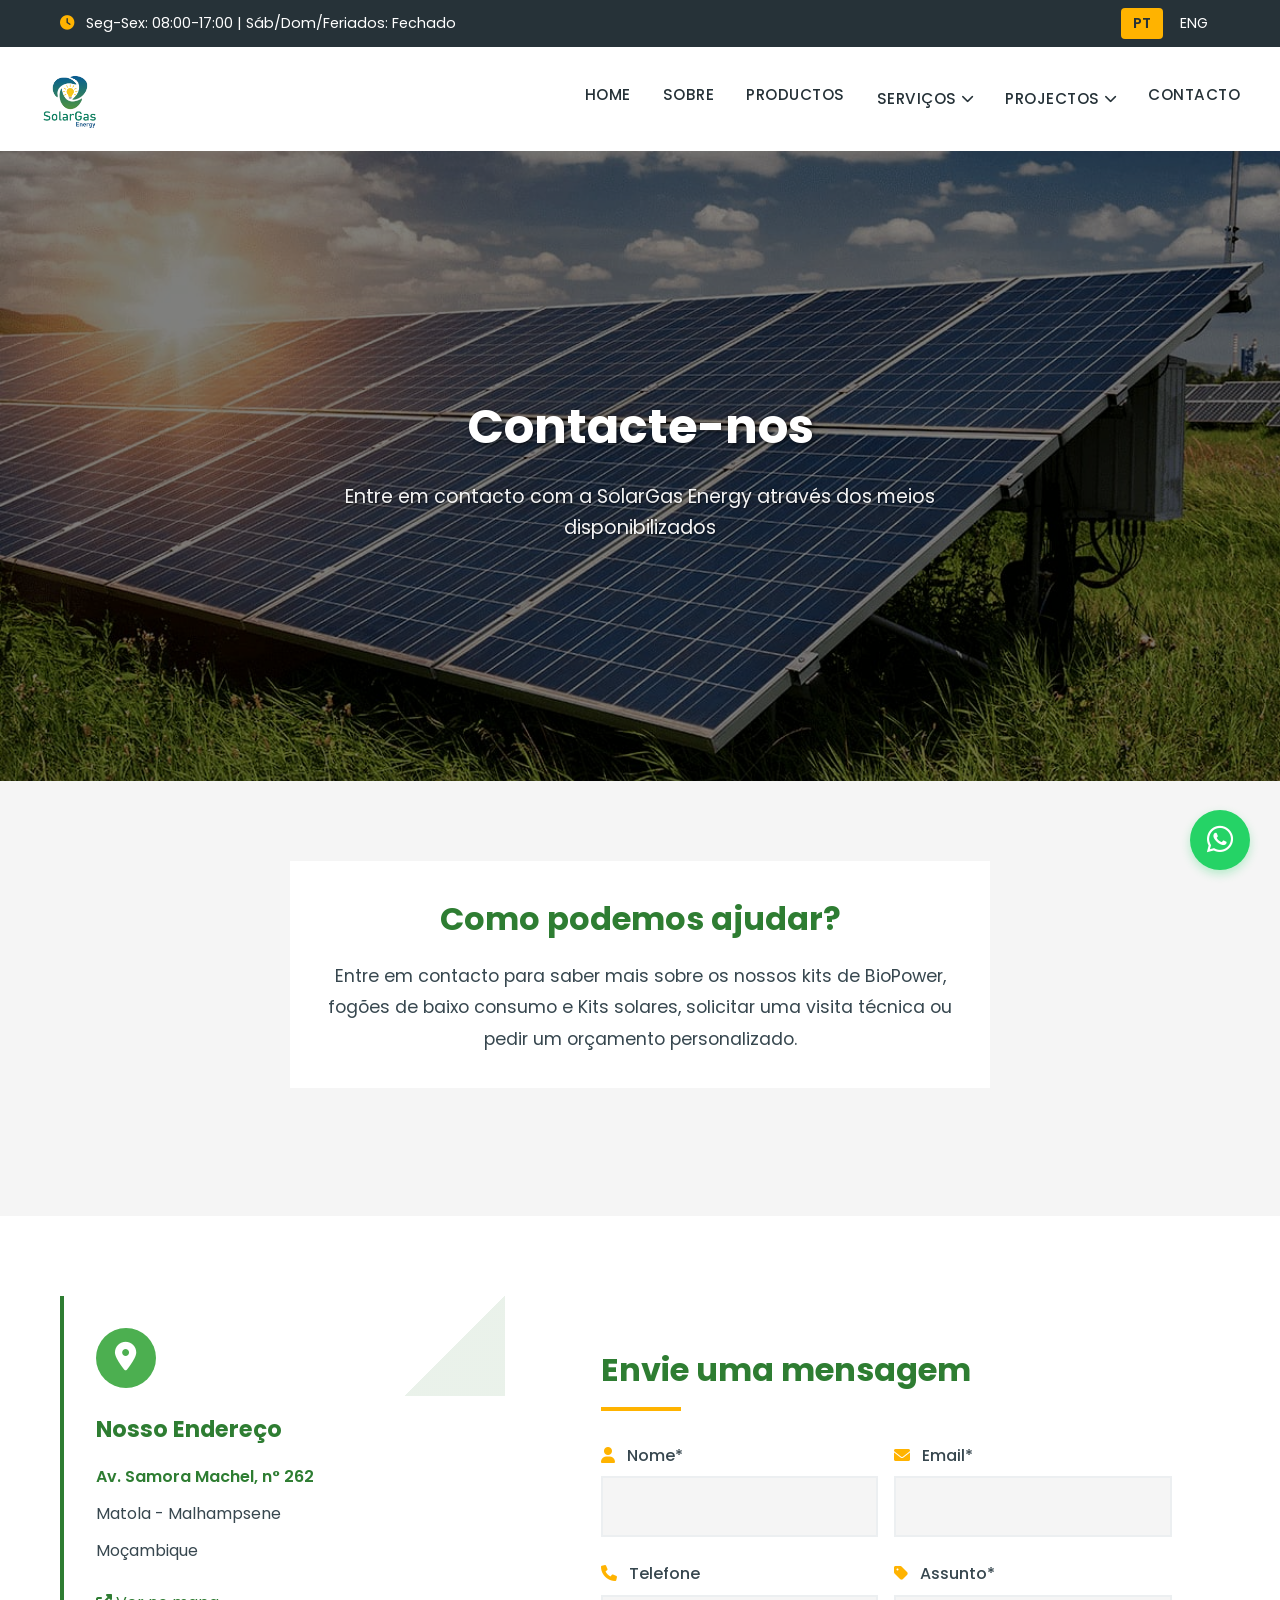
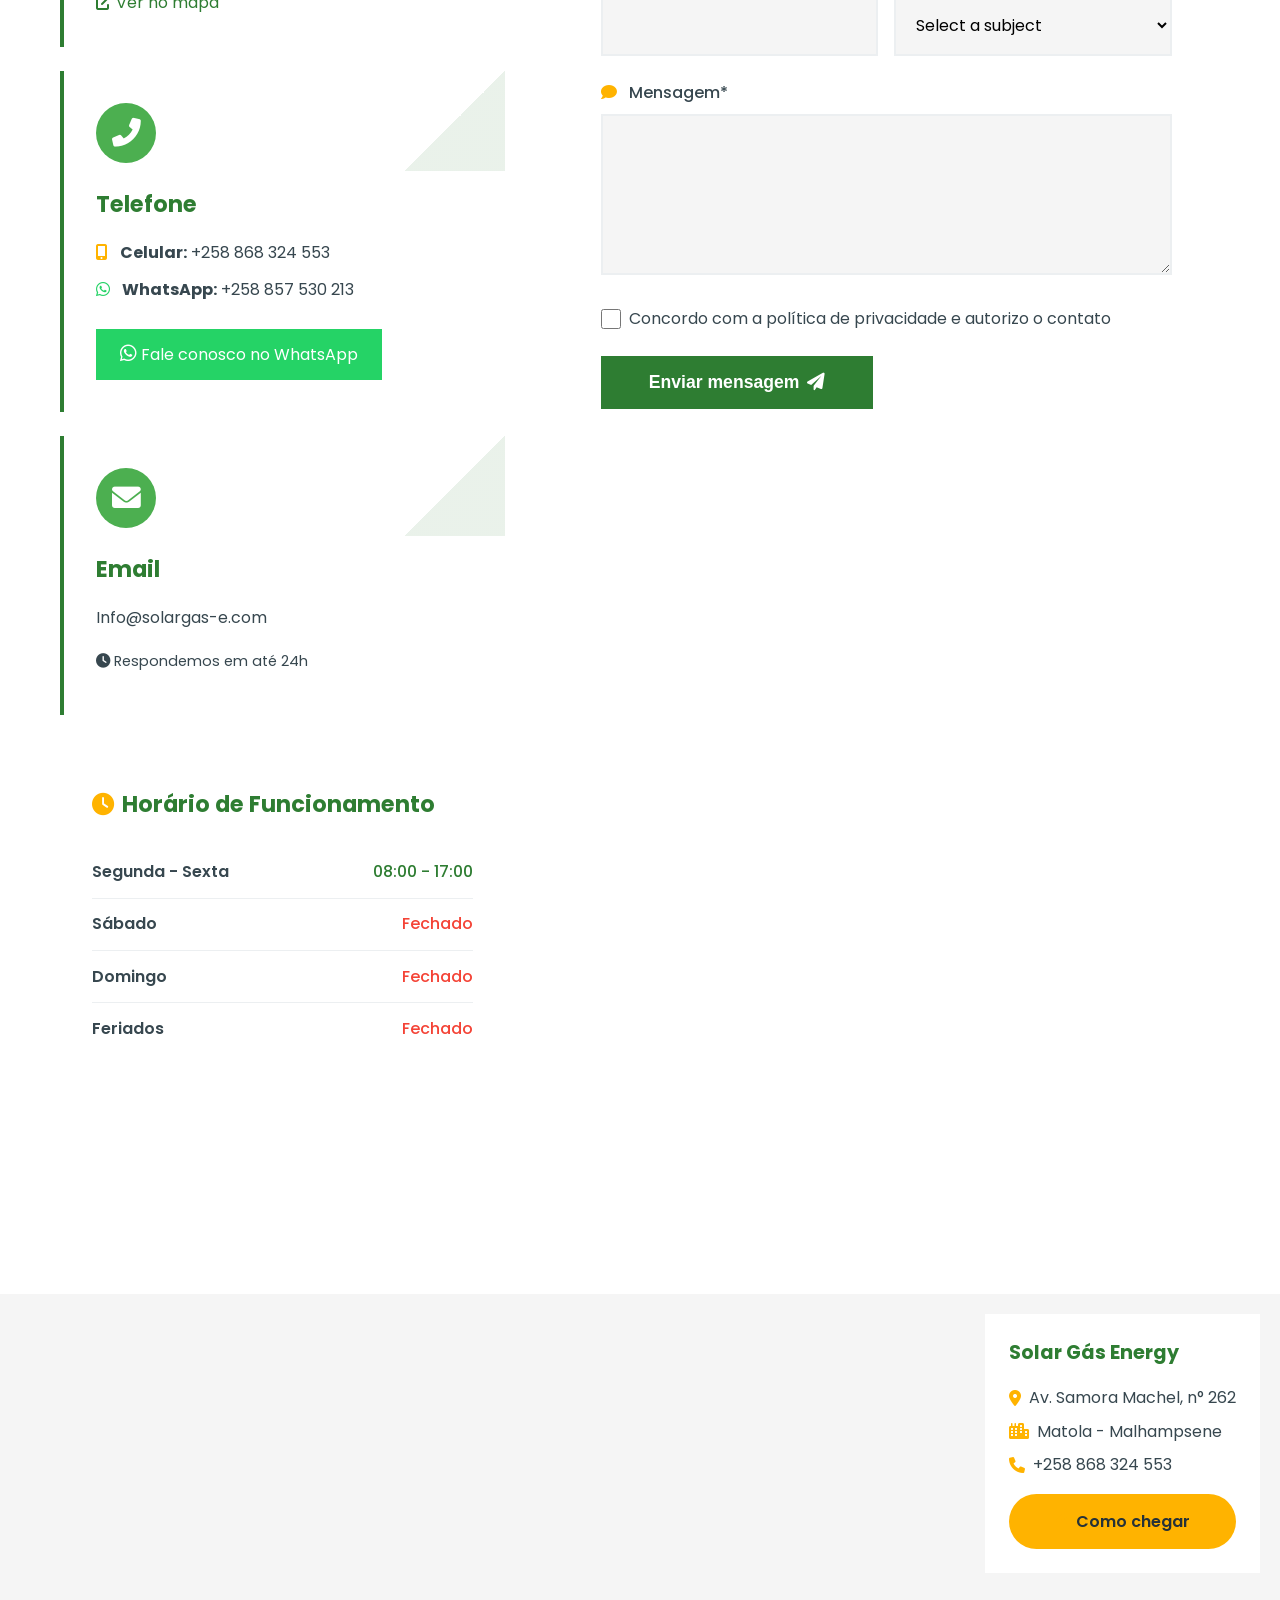
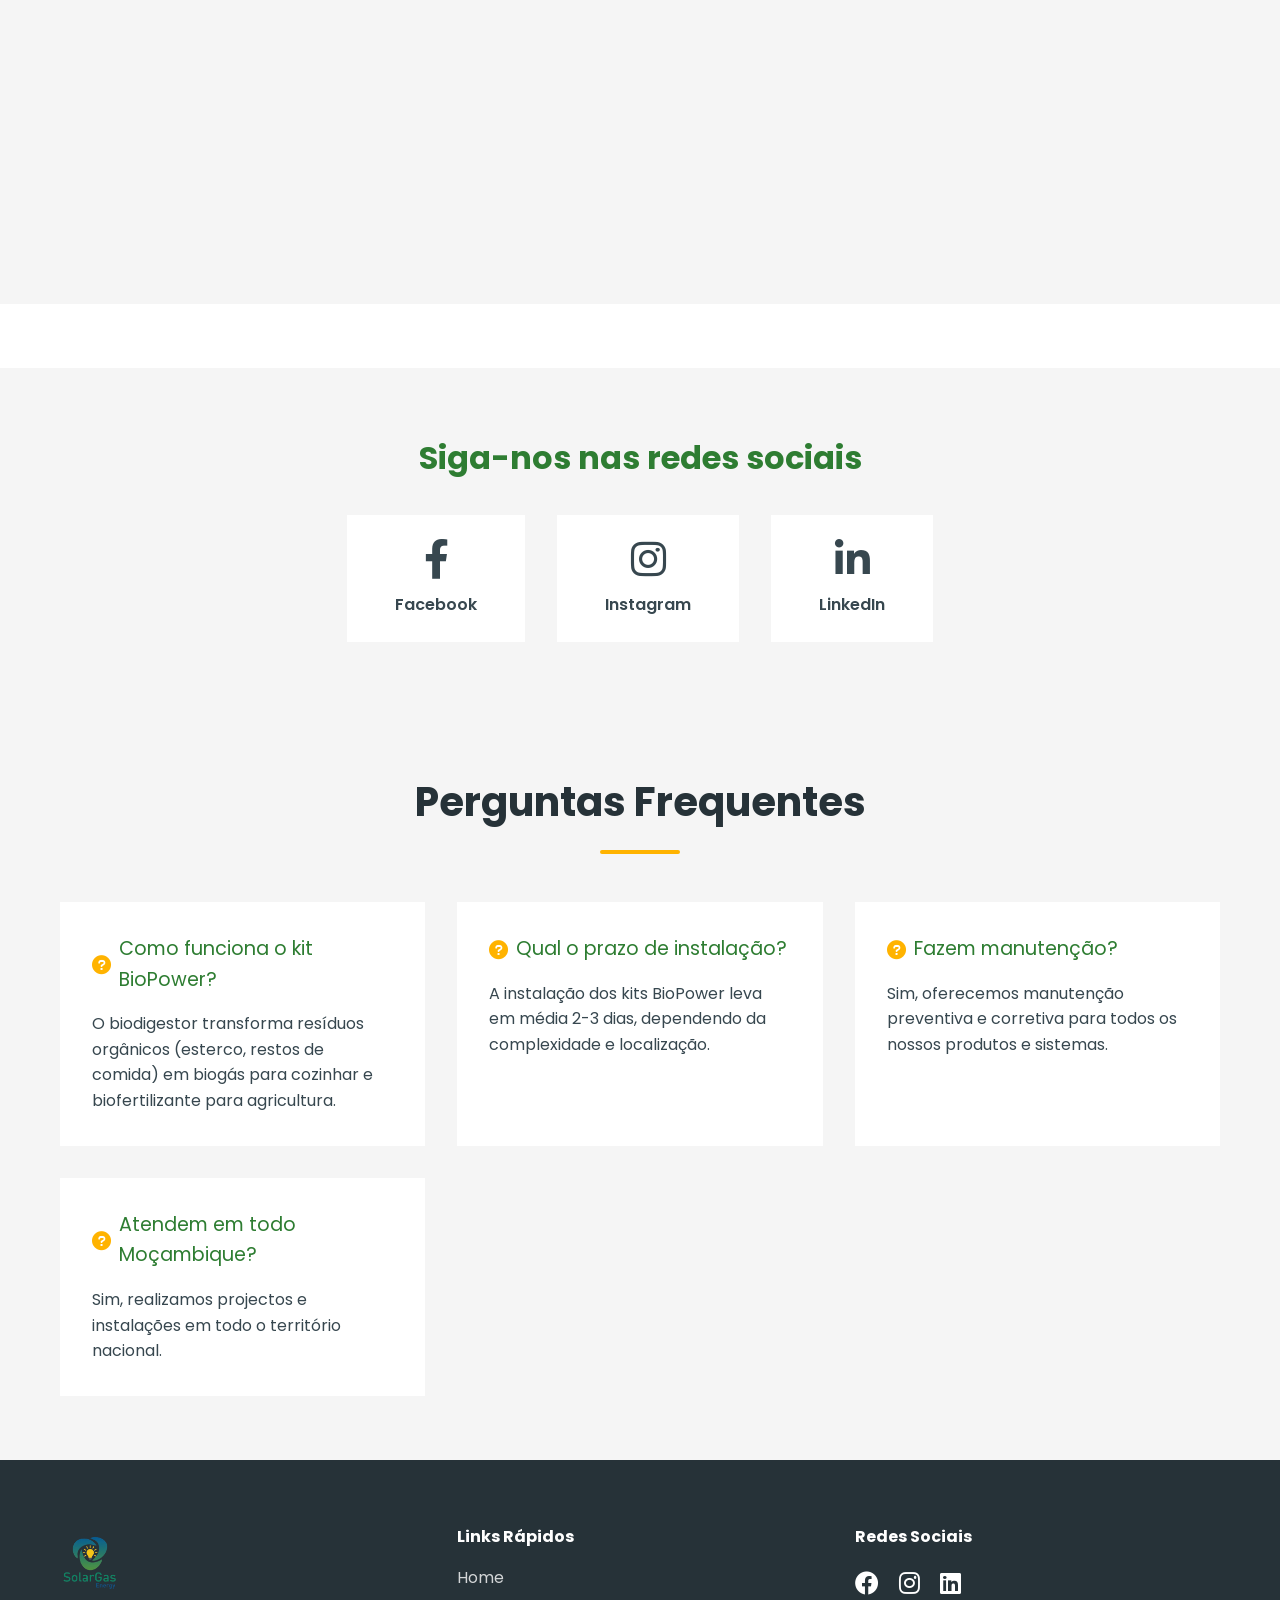
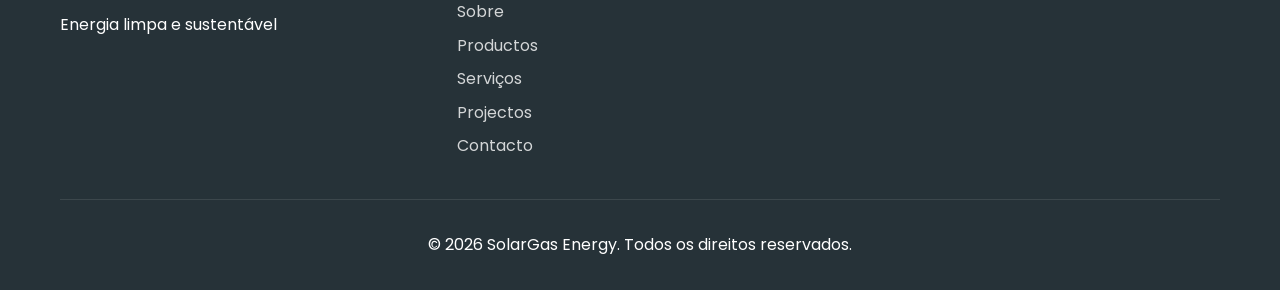
<file: contacto.html>
<!DOCTYPE html>
<html lang="pt">
<head>
    <meta charset="UTF-8">
    <meta name="viewport" content="width=device-width, initial-scale=1.0, maximum-scale=1.0, user-scalable=yes">
    <title>Contacto - SolarGas Energy</title>
    
    <!-- Fonts e ícones -->
    <link href="https://fonts.googleapis.com/css2?family=Poppins:wght@300;400;500;600;700&display=swap" rel="stylesheet">
    <link rel="stylesheet" href="https://cdnjs.cloudflare.com/ajax/libs/font-awesome/6.0.0/css/all.min.css">
    
    <!-- CSS Principal -->
    <link rel="stylesheet" href="style.css">
    
    <!-- CSS específico para contacto -->
    <style>
        /* ========== CONTACT PAGE STYLES ========== */
.page-header {
    min-height: 70vh;
    position: relative;
    display: flex;
    align-items: center;
    justify-content: center;
    text-align: center;
    color: var(--white);
    overflow: hidden;
    margin: 0;
    padding: 0;
    background: none;
}

/* Container da imagem de fundo */
.page-header .hero-background {
    position: absolute;
    top: 0;
    left: 0;
    width: 100%;
    height: 100%;
    z-index: 1;
}

.page-header .hero-background img {
    width: 100%;
    height: 100%;
    object-fit: cover;
    object-position: center;
    display: block;
}

/* Overlay escuro para legibilidade do texto */
.page-header .hero-overlay {
    position: absolute;
    top: 0;
    left: 0;
    width: 100%;
    height: 100%;
    background: rgba(0, 0, 0, 0.5);
    z-index: 2;
}

/* Conteúdo do hero */
.page-header .container {
    position: relative;
    z-index: 3;
    width: 100%;
}

.page-header h1 {
    font-size: clamp(2rem, 4vw, 3rem);
    margin-bottom: 1rem;
    text-shadow: 2px 2px 4px rgba(0,0,0,0.5);
}

.page-header p {
    font-size: 1.2rem;
    opacity: 0.95;
    max-width: 600px;
    margin: 0 auto;
    text-shadow: 1px 1px 2px rgba(0,0,0,0.5);
}

          .logo-container {
        max-width: 60px;
        height: auto;
     }

      .logo-container img{
        width: 100%;
        height: auto;
        max-height: 80px;
        object-fit: contain;
      }
        
        /* Contact Intro */
        .contact-intro {
            text-align: center;
            max-width: 700px;
            margin: 0 auto 3rem;
            padding: 2rem;
            background: var(--white);
            border-radius: var(--radius-lg);
            box-shadow: var(--shadow);
        }
        
        .contact-intro h2 {
            color: var(--primary-color);
            font-size: 2rem;
            margin-bottom: 1rem;
        }
        
        .contact-intro p {
            font-size: 1.1rem;
            color: var(--text-color);
            line-height: 1.8;
        }
        
        /* Contact Grid */
        .contact-grid {
            display: grid;
            grid-template-columns: 1fr 1.5fr;
            gap: 3rem;
            margin-bottom: 4rem;
        }
        
        /* Contact Info Cards */
        .contact-info-cards {
            display: flex;
            flex-direction: column;
            gap: 1.5rem;
        }
        
        .contact-card {
            background: var(--white);
            border-radius: var(--radius);
            padding: 2rem;
            box-shadow: var(--shadow);
            transition: var(--transition);
            border-left: 4px solid var(--primary-color);
            position: relative;
            overflow: hidden;
        }
        
        .contact-card::before {
            content: '';
            position: absolute;
            top: 0;
            right: 0;
            width: 100px;
            height: 100px;
            background: linear-gradient(135deg, transparent 50%, rgba(46,125,50,0.1) 50%);
            transition: var(--transition);
        }
        
        .contact-card:hover {
            transform: translateY(-5px);
            box-shadow: var(--shadow-hover);
            border-left-color: var(--secondary-color);
        }
        
        .contact-card:hover::before {
            width: 120px;
            height: 120px;
        }
        
        .contact-card-icon {
            width: 60px;
            height: 60px;
            background: var(--primary-light);
            color: var(--white);
            border-radius: 50%;
            display: flex;
            align-items: center;
            justify-content: center;
            font-size: 1.8rem;
            margin-bottom: 1.5rem;
            transition: var(--transition);
        }
        
        .contact-card:hover .contact-card-icon {
            background: var(--secondary-color);
            transform: rotate(360deg);
        }
        
        .contact-card h3 {
            color: var(--primary-color);
            font-size: 1.4rem;
            margin-bottom: 1rem;
        }
        
        .contact-card p {
            color: var(--text-color);
            line-height: 1.8;
            margin-bottom: 0.5rem;
        }
        
        .contact-card a {
            color: var(--text-color);
            text-decoration: none;
            transition: color 0.3s;
            display: inline-block;
        }
        
        .contact-card a:hover {
            color: var(--secondary-color);
            transform: translateX(5px);
        }
        
        .contact-highlight {
            font-weight: 600;
            color: var(--primary-color) !important;
        }
        
        .whatsapp-link {
            display: inline-flex;
            align-items: center;
            gap: 0.5rem;
            background: #25D366;
            color: white !important;
            padding: 0.8rem 1.5rem;
            border-radius: var(--radius-full);
            margin-top: 1rem;
            transition: var(--transition) !important;
        }
        
        .whatsapp-link:hover {
            background: #20BA5C;
            transform: translateY(-3px) !important;
            box-shadow: 0 5px 15px rgba(37,211,102,0.3);
        }
        
        .whatsapp-link i {
            font-size: 1.2rem;
        }
        
        /* Business Hours */
        .hours-card {
            background: var(--white);
            border-radius: var(--radius);
            padding: 2rem;
            box-shadow: var(--shadow);
            margin-top: 1rem;
        }
        
        .hours-card h3 {
            color: var(--primary-color);
            font-size: 1.4rem;
            margin-bottom: 1.5rem;
            display: flex;
            align-items: center;
            gap: 0.5rem;
        }
        
        .hours-item {
            display: flex;
            justify-content: space-between;
            padding: 0.8rem 0;
            border-bottom: 1px solid var(--gray-color);
        }
        
        .hours-item:last-child {
            border-bottom: none;
        }
        
        .hours-day {
            font-weight: 600;
            color: var(--text-color);
        }
        
        .hours-time {
            color: var(--primary-color);
            font-weight: 500;
        }
        
        .hours-closed {
            color: #f44336;
            font-weight: 500;
        }
        
        /* Contact Form */
        .contact-form-container {
            background: var(--white);
            border-radius: var(--radius-lg);
            padding: 3rem;
            box-shadow: var(--shadow-lg);
        }
        
        .contact-form-container h2 {
            color: var(--primary-color);
            font-size: 2rem;
            margin-bottom: 2rem;
            position: relative;
            padding-bottom: 1rem;
        }
        
        .contact-form-container h2::after {
            content: '';
            position: absolute;
            bottom: 0;
            left: 0;
            width: 80px;
            height: 4px;
            background: var(--secondary-color);
            border-radius: var(--radius-full);
        }
        
        .form-group {
            margin-bottom: 1.5rem;
        }
        
        .form-row {
            display: grid;
            grid-template-columns: 1fr 1fr;
            gap: 1rem;
        }
        
        .form-label {
            display: block;
            margin-bottom: 0.5rem;
            font-weight: 500;
            color: var(--text-color);
        }
        
        .form-label i {
            color: var(--secondary-color);
            margin-right: 0.5rem;
        }
        
        .form-control {
            width: 100%;
            padding: 1rem;
            border: 2px solid var(--gray-color);
            border-radius: var(--radius);
            font-family: 'Poppins', sans-serif;
            font-size: 1rem;
            transition: var(--transition);
            background: var(--light-color);
        }
        
        .form-control:focus {
            outline: none;
            border-color: var(--primary-color);
            background: var(--white);
            box-shadow: 0 0 0 3px rgba(46,125,50,0.1);
        }
        
        .form-control.error {
            border-color: #f44336;
        }
        
        textarea.form-control {
            resize: vertical;
            min-height: 150px;
        }
        
        .form-check {
            display: flex;
            align-items: center;
            gap: 0.5rem;
            margin-bottom: 1.5rem;
        }
        
        .form-check input {
            width: 20px;
            height: 20px;
            cursor: pointer;
        }
        
        .form-check label {
            cursor: pointer;
            color: var(--text-color);
        }
        
        .form-check a {
            color: var(--primary-color);
            text-decoration: none;
            font-weight: 600;
        }
        
        .form-check a:hover {
            text-decoration: underline;
        }
        
        .btn-submit {
            background: var(--primary-color);
            color: var(--white);
            border: none;
            padding: 1rem 3rem;
            border-radius: var(--radius-full);
            font-size: 1.1rem;
            font-weight: 600;
            cursor: pointer;
            transition: var(--transition-bounce);
            display: inline-flex;
            align-items: center;
            gap: 0.5rem;
        }
        
        .btn-submit:hover {
            background: var(--primary-dark);
            transform: translateY(-3px);
            box-shadow: var(--shadow-hover);
        }
        
        .btn-submit:active {
            transform: translateY(-1px);
        }
        
        .btn-submit i {
            transition: transform 0.3s;
        }
        
        .btn-submit:hover i {
            transform: translateX(5px);
        }
        
        /* Form Feedback */
        .form-feedback {
            padding: 1rem;
            border-radius: var(--radius);
            margin-bottom: 1.5rem;
            display: none;
        }
        
        .form-feedback.success {
            background: #d4edda;
            color: #155724;
            border: 1px solid #c3e6cb;
            display: block;
        }
        
        .form-feedback.error {
            background: #f8d7da;
            color: #721c24;
            border: 1px solid #f5c6cb;
            display: block;
        }
        
        /* Map Section */
        .map-section {
            margin: 4rem 0;
            position: relative;
            border-radius: var(--radius-lg);
            overflow: hidden;
            box-shadow: var(--shadow-lg);
        }
        
        .map-container {
            width: 100%;
            height: 450px;
        }
        
        .map-container iframe {
            width: 100%;
            height: 100%;
            border: 0;
        }
        
        .map-overlay {
            position: absolute;
            top: 20px;
            right: 20px;
            background: var(--white);
            padding: 1.5rem;
            border-radius: var(--radius);
            box-shadow: var(--shadow-lg);
            max-width: 300px;
        }
        
        .map-overlay h4 {
            color: var(--primary-color);
            margin-bottom: 1rem;
            font-size: 1.2rem;
        }
        
        .map-overlay p {
            margin-bottom: 0.5rem;
            display: flex;
            align-items: center;
            gap: 0.5rem;
        }
        
        .map-overlay i {
            color: var(--secondary-color);
        }
        
        /* Social Section */
        .social-section {
            background: var(--light-color);
            padding: 4rem 0;
            text-align: center;
        }
        
        .social-section h2 {
            color: var(--primary-color);
            font-size: 2rem;
            margin-bottom: 2rem;
        }
        
        .social-buttons {
            display: flex;
            justify-content: center;
            gap: 2rem;
            flex-wrap: wrap;
        }
        
        .social-button {
            display: flex;
            flex-direction: column;
            align-items: center;
            gap: 0.8rem;
            padding: 1.5rem 3rem;
            background: var(--white);
            border-radius: var(--radius);
            box-shadow: var(--shadow);
            transition: var(--transition-bounce);
            text-decoration: none;
            color: var(--text-color);
            min-width: 150px;
        }
        
        .social-button:hover {
            transform: translateY(-10px);
            box-shadow: var(--shadow-lg);
        }
        
        .social-button i {
            font-size: 2.5rem;
        }
        
        .social-button span {
            font-weight: 600;
        }
        
        .social-button.facebook:hover {
            background: #1877f2;
            color: white;
        }
        
        .social-button.instagram:hover {
            background: linear-gradient(45deg, #f09433, #d62976, #962fbf, #4f5bd5);
            color: white;
        }
        
        .social-button.linkedin:hover {
            background: #0077b5;
            color: white;
        }
        
        /* FAQ Section */
        .faq-section {
            padding: 4rem 0;
        }
        
        .faq-grid {
            display: grid;
            grid-template-columns: repeat(auto-fit, minmax(300px, 1fr));
            gap: 2rem;
            margin-top: 3rem;
        }
        
        .faq-item {
            background: var(--white);
            padding: 2rem;
            border-radius: var(--radius);
            box-shadow: var(--shadow);
            transition: var(--transition);
        }
        
        .faq-item:hover {
            transform: translateY(-5px);
            box-shadow: var(--shadow-hover);
        }
        
        .faq-question {
            color: var(--primary-color);
            font-size: 1.2rem;
            margin-bottom: 1rem;
            display: flex;
            align-items: center;
            gap: 0.5rem;
        }
        
        .faq-question i {
            color: var(--secondary-color);
        }
        
        .faq-answer {
            color: var(--text-color);
            line-height: 1.6;
        }
        
        /* Responsividade */
        @media (max-width: 992px) {
            .contact-grid {
                grid-template-columns: 1fr;
            }
            
            .map-overlay {
                position: relative;
                top: 0;
                right: 0;
                max-width: 100%;
                margin-top: 1rem;
            }
        }
        
        @media (max-width: 768px) {
            .form-row {
                grid-template-columns: 1fr;
            }
            
            .contact-form-container {
                padding: 2rem;
            }
            
            .social-buttons {
                gap: 1rem;
            }
            
            .social-button {
                padding: 1rem 2rem;
                min-width: 120px;
            }
            
            .map-container {
                height: 350px;
            }
        }
        
        @media (max-width: 480px) {
            .contact-form-container {
                padding: 1.5rem;
            }
            
            .contact-card {
                padding: 1.5rem;
            }
            
            .contact-card-icon {
                width: 50px;
                height: 50px;
                font-size: 1.5rem;
            }
            
            .social-button {
                width: 100%;
            }
            
            .map-container {
                height: 300px;
            }
        }

        /* ========== MENU DROPDOWN ========== */
.nav-menu li {
    position: relative;
}

/* Estilo do dropdown */
.nav-menu .dropdown {
    position: relative;
}

.nav-menu .dropdown-menu {
    position: absolute;
    top: 100%;
    left: 50%;
    transform: translateX(-50%);
    background: var(--white);
    min-width: 220px;
    box-shadow: var(--shadow-lg);
    border-radius: 12px;
    padding: 0.8rem 0;
    opacity: 0;
    visibility: hidden;
    transition: all 0.3s ease;
    z-index: 1000;
    border: 1px solid rgba(0,0,0,0.05);
    margin-top: 10px;
}

/* Seta do dropdown */
.nav-menu .dropdown-menu::before {
    content: '';
    position: absolute;
    top: -8px;
    left: 50%;
    transform: translateX(-50%);
    width: 0;
    height: 0;
    border-left: 8px solid transparent;
    border-right: 8px solid transparent;
    border-bottom: 8px solid var(--white);
}

/* Mostrar dropdown ao passar o mouse */
.nav-menu .dropdown:hover .dropdown-menu {
    opacity: 1;
    visibility: visible;
    margin-top: 0;
}

/* Itens do dropdown */
.nav-menu .dropdown-menu li {
    margin: 0;
    width: 100%;
}

.nav-menu .dropdown-menu a {
    padding: 0.8rem 1.5rem;
    display: block;
    text-align: left;
    font-size: 0.9rem;
    text-transform: none;
    color: var(--text-color);
    transition: var(--transition);
}

.nav-menu .dropdown-menu a:hover {
    background: var(--light-color);
    color: var(--primary-color);
    padding-left: 2rem;
}

.nav-menu .dropdown-menu a::after {
    display: none;
}

/* Indicador de dropdown (seta para baixo) */
.nav-menu .dropdown > a {
    display: flex;
    align-items: center;
    gap: 0.3rem;
}

.nav-menu .dropdown > a i {
    font-size: 0.8rem;
    transition: transform 0.3s;
}

.nav-menu .dropdown:hover > a i {
    transform: rotate(180deg);
}

/* Mobile - ajustes */
@media (max-width: 768px) {
    .nav-menu .dropdown-menu {
        position: static;
        opacity: 1;
        visibility: visible;
        box-shadow: none;
        padding: 0;
        margin: 0;
        min-width: 100%;
        transform: none;
        display: none;
    }
    
    .nav-menu .dropdown-menu::before {
        display: none;
    }
    
    .nav-menu .dropdown.active .dropdown-menu {
        display: block;
    }
    
    .nav-menu .dropdown > a i {
        margin-left: auto;
    }
}

/* Loading spinner */
.btn-submit.loading {
    opacity: 0.7;
    cursor: wait;
}

.btn-submit.loading i {
    animation: spin 1s linear infinite;
}

@keyframes spin {
    from { transform: rotate(0deg); }
    to { transform: rotate(360deg); }
}
    </style>
</head>
<body>
    <!-- Top Bar -->
    <div class="top-bar">
        <div class="container">
            <div class="top-bar-content">
                <div class="contact-info-top">
                    <span><i class="fas fa-clock"></i> <span class="text-pt">Seg-Sex: 08:00-17:00 | Sáb/Dom/Feriados: Fechado</span><span class="text-en" style="display: none;">Mon-Fri: 08:00-17:00 | Sat/Sun/Holidays: Closed</span></span>
                </div>
                <div class="language-selector">
                    <a href="#" class="lang-btn active" data-lang="pt">PT</a>
                    <a href="#" class="lang-btn" data-lang="en">ENG</a>
                </div>
            </div>
        </div>
    </div>

    <!-- Header -->
    <header class="header">
        <nav class="navbar container">
            <div class="logo-container">
                <a href="index.html">
                    <img src="./img/Logo.png" alt="SolarGas Energy">
                </a>
            </div>
            
            <ul class="nav-menu">
    <li><a href="index.html" data-pt="Home" data-en="Home">Home</a></li>
    <li><a href="sobre.html" data-pt="Sobre" data-en="About">Sobre</a></li>
    <li><a href="produtos.html" data-pt="Productos" data-en="Products">Productos</a></li>

    
    <!-- DROPDOWN DE SERVIÇOS -->
<li class="dropdown">
    <a href="javascript:void(0);" class="dropdown-toggle">
        <span class="text-pt">Serviços</span>
        <span class="text-en" style="display: none;">Services</span>
        <i class="fas fa-chevron-down"></i>
    </a>
    <ul class="dropdown-menu">
        <li>
            <a href="servicos.html">
                <i class="fas fa-cogs"></i>
                <span class="text-pt">Serviços</span>
                <span class="text-en" style="display: none;">Services</span>
            </a>
        </li>
        <li>
            <a href="serviços-extra.html">
                <i class="fas fa-water"></i>
                <span class="text-pt">Serviços Extras</span>
                <span class="text-en" style="display: none;">Extra Services</span>
            </a>
        </li>
    </ul>
</li>

    <!-- DROPDOWN DE PROJECTOS -->
    <li class="dropdown">
        <a href="javascript:void(0);" class="dropdown-toggle">
            <span class="text-pt">Projectos</span>
            <span class="text-en" style="display: none;">Projects</span>
            <i class="fas fa-chevron-down"></i>
        </a>
        <ul class="dropdown-menu">
            <li>
                <a href="projectos.html">
                    <i class="fas fa-clipboard-list" style="margin-right: 0.5rem;"></i>
                    <span class="text-pt">Nossos Projectos</span>
                    <span class="text-en" style="display: none;">Our Projects</span>
                </a>
            </li>
            <li>
                <a href="galeria-projecto.html">
                    <i class="fas fa-images" style="margin-right: 0.5rem;"></i>
                    <span class="text-pt">Galeria Projectos</span>
                    <span class="text-en" style="display: none;">Projects Gallery</span>
                </a>
            </li>
        </ul>
    </li>
    
    <li><a href="contacto.html" data-pt="Contacto" data-en="Contact">Contacto</a></li>
</ul>
            
            <div class="hamburger">
                <span class="bar"></span>
                <span class="bar"></span>
                <span class="bar"></span>
            </div>
        </nav>
    </header>

    <!-- Page Header -->
<section class="page-header">
    <!-- Imagem de fundo -->
    <div class="hero-background">
        <img src="./img/contacto.jpeg" alt="Contacte a SolarGas Energy" onerror="this.src='https://via.placeholder.com/1600x600/2E7D32/ffffff?text=Sobre+Nós'">
    </div>
    
    <!-- Overlay escuro -->
    <div class="hero-overlay"></div>
    
    <!-- Conteúdo -->
    <div class="container">
        <h1 class="text-pt">Contacte-nos</h1>
        <h1 class="text-en" style="display: none;">Contact Us</h1>
        <p class="text-pt">Entre em contacto com a SolarGas Energy através dos meios disponibilizados</p>
        <p class="text-en" style="display: none;">Contact SolarGas Energy through the provided channels</p>
    </div>
</section>

    <!-- Contact Intro -->
    <section>
        <div class="container">
            <div class="contact-intro">
                <h2 class="text-pt">Como podemos ajudar?</h2>
                <h2 class="text-en" style="display: none;">How can we help?</h2>
                <p class="text-pt">
                    Entre em contacto para saber mais sobre os nossos kits de BioPower, fogões de baixo consumo e Kits solares, 
                    solicitar uma visita técnica ou pedir um orçamento personalizado.
                </p>
                <p class="text-en" style="display: none;">
                    Contact us to learn more about our BioPower kits, low-consumption stoves and solar kits, 
                    request a technical visit or ask for a customized quote.
                </p>
            </div>
        </div>
    </section>

    <!-- Contact Grid -->
    <section>
        <div class="container">
            <div class="contact-grid">
                <!-- Contact Info Cards -->
                <div class="contact-info-cards">
                    <!-- Endereço -->
                    <div class="contact-card">
                        <div class="contact-card-icon">
                            <i class="fas fa-map-marker-alt"></i>
                        </div>
                        <h3>
                            <span class="text-pt">Nosso Endereço</span>
                            <span class="text-en" style="display: none;">Our Address</span>
                        </h3>
                        <p class="contact-highlight">Av. Samora Machel, n° 262</p>
                        <p>Matola - Malhampsene</p>
                        <p>Moçambique</p>
                        <a href="https://maps.google.com/?q=Av.+Samora+Machel,+262,+Matola" target="_blank" style="margin-top: 1rem; color: var(--primary-color);">
                            <i class="fas fa-external-link-alt"></i> Ver no mapa
                        </a>
                    </div>
                    
                    <!-- Telefone -->
                    <div class="contact-card">
                        <div class="contact-card-icon">
                            <i class="fas fa-phone-alt"></i>
                        </div>
                        <h3>
                            <span class="text-pt">Telefone</span>
                            <span class="text-en" style="display: none;">Phone</span>
                        </h3>
                        <p><i class="fas fa-mobile-alt" style="color: var(--secondary-color); margin-right: 0.5rem;"></i> <strong>Celular:</strong> <a href="tel:+258868324553">+258 868 324 553</a></p>
                        <p style="margin-top: 0.5rem;">
                            <i class="fab fa-whatsapp" style="color: #25D366; margin-right: 0.5rem;"></i> 
                            <strong>WhatsApp:</strong> <a href="https://wa.me/258857530213" target="_blank">+258 857 530 213</a>
                        </p>
                        
                        <a href="https://wa.me/258857530213" target="_blank" class="whatsapp-link">
                            <i class="fab fa-whatsapp"></i> 
                            <span class="text-pt">Fale conosco no WhatsApp</span>
                            <span class="text-en" style="display: none;">Chat with us on WhatsApp</span>
                        </a>
                    </div>
                    
                    <!-- Email -->
                    <div class="contact-card">
                        <div class="contact-card-icon">
                            <i class="fas fa-envelope"></i>
                        </div>
                        <h3>
                            <span class="text-pt">Email</span>
                            <span class="text-en" style="display: none;">Email</span>
                        </h3>
                        <p><a href="mailto:Info@solargas-e.com">Info@solargas-e.com</a></p>
                        <p style="margin-top: 1rem; font-size: 0.9rem;">
                            <i class="fas fa-clock"></i> 
                            <span class="text-pt">Respondemos em até 24h</span>
                            <span class="text-en" style="display: none;">We reply within 24h</span>
                        </p>
                    </div>
                    
                    <!-- Horário de Funcionamento -->
                    <div class="hours-card">
                        <h3>
                            <i class="fas fa-clock" style="color: var(--secondary-color);"></i>
                            <span class="text-pt">Horário de Funcionamento</span>
                            <span class="text-en" style="display: none;">Business Hours</span>
                        </h3>
                        
                        <div class="hours-item">
                            <span class="hours-day">Segunda - Sexta</span>
                            <span class="hours-time">08:00 - 17:00</span>
                        </div>
                        
                        <div class="hours-item">
                            <span class="hours-day">Sábado</span>
                            <span class="hours-closed">Fechado</span>
                        </div>
                        
                        <div class="hours-item">
                            <span class="hours-day">Domingo</span>
                            <span class="hours-closed">Fechado</span>
                        </div>
                        
                        <div class="hours-item">
                            <span class="hours-day">Feriados</span>
                            <span class="hours-closed">Fechado</span>
                        </div>
                    </div>
                </div>
                
                <!-- Contact Form - COM ENVIO DE EMAIL -->
                <div class="contact-form-container">
                    <h2>
                        <span class="text-pt">Envie uma mensagem</span>
                        <span class="text-en" style="display: none;">Send a message</span>
                    </h2>
                    
                    <div id="form-feedback" class="form-feedback"></div>
                    
                    <!-- IMPORTANTE: Substitua o email abaixo pelo email da empresa -->
                    <form id="contactForm" action="https://formsubmit.co/Info@solargas-e.com" method="POST">
                        <!-- Campos ocultos para configuração do FormSubmit -->
                        <input type="hidden" name="_subject" value="Nova mensagem do site SolarGas Energy">
                        <input type="hidden" name="_captcha" value="false">
                        <input type="hidden" name="_template" value="table">
                        <input type="hidden" name="_next" value="https://solargas-e.com/obrigado.html">
                        
                        <div class="form-row">
                            <div class="form-group">
                                <label class="form-label" for="nome">
                                    <i class="fas fa-user"></i>
                                    <span class="text-pt">Nome*</span>
                                    <span class="text-en" style="display: none;">Name*</span>
                                </label>
                                <input type="text" class="form-control" id="nome" name="nome" required>
                            </div>
                            
                            <div class="form-group">
                                <label class="form-label" for="email">
                                    <i class="fas fa-envelope"></i>
                                    <span class="text-pt">Email*</span>
                                    <span class="text-en" style="display: none;">Email*</span>
                                </label>
                                <input type="email" class="form-control" id="email" name="email" required>
                            </div>
                        </div>
                        
                        <div class="form-row">
                            <div class="form-group">
                                <label class="form-label" for="telefone">
                                    <i class="fas fa-phone"></i>
                                    <span class="text-pt">Telefone</span>
                                    <span class="text-en" style="display: none;">Phone</span>
                                </label>
                                <input type="tel" class="form-control" id="telefone" name="telefone">
                            </div>
                            
                            <div class="form-group">
                                <label class="form-label" for="assunto">
                                    <i class="fas fa-tag"></i>
                                    <span class="text-pt">Assunto*</span>
                                    <span class="text-en" style="display: none;">Subject*</span>
                                </label>
                                <select class="form-control" id="assunto" name="assunto" required>
                                    <option value="" disabled selected class="text-pt">Selecione um assunto</option>
                                    <option value="" disabled selected class="text-en" style="display: none;">Select a subject</option>
                                    <option value="Informações sobre produtos" class="text-pt">Informações sobre produtos</option>
                                    <option value="Product information" class="text-en" style="display: none;">Product information</option>
                                    <option value="Solicitar orçamento" class="text-pt">Solicitar orçamento</option>
                                    <option value="Request quote" class="text-en" style="display: none;">Request quote</option>
                                    <option value="Visita técnica" class="text-pt">Visita técnica</option>
                                    <option value="Technical visit" class="text-en" style="display: none;">Technical visit</option>
                                    <option value="Suporte técnico" class="text-pt">Suporte técnico</option>
                                    <option value="Technical support" class="text-en" style="display: none;">Technical support</option>
                                    <option value="Outro" class="text-pt">Outro</option>
                                    <option value="Other" class="text-en" style="display: none;">Other</option>
                                </select>
                            </div>
                        </div>
                        
                        <div class="form-group">
                            <label class="form-label" for="mensagem">
                                <i class="fas fa-comment"></i>
                                <span class="text-pt">Mensagem*</span>
                                <span class="text-en" style="display: none;">Message*</span>
                            </label>
                            <textarea class="form-control" id="mensagem" name="mensagem" rows="5" required></textarea>
                        </div>
                        
                        <div class="form-check">
                            <input type="checkbox" id="consentimento" name="consentimento" value="Aceito" required>
                            <label for="consentimento">
                                <span class="text-pt">Concordo com a política de privacidade e autorizo o contato</span>
                                <span class="text-en" style="display: none;">I agree to the privacy policy and authorize contact</span>
                            </label>
                        </div>
                        
                        <button type="submit" class="btn-submit" id="submitBtn">
                            <span class="text-pt">Enviar mensagem</span>
                            <span class="text-en" style="display: none;">Send message</span>
                            <i class="fas fa-paper-plane"></i>
                        </button>
                    </form>
                </div>
            </div>
        </div>
    </section>

    <!-- Map Section -->
    <section class="map-section">
        <div class="map-container">
            <iframe 
                src="https://www.google.com/maps/embed?pb=!1m18!1m12!1m3!1d3587.088449441619!2d32.4526!3d-25.9628!2m3!1f0!2f0!3f0!3m2!1i1024!2i768!4f13.1!3m3!1m2!1s0x0%3A0x0!2zMjXCsDU3JzQ2LjEiUyAzMsKwMjcnMTMuNCJF!5e0!3m2!1spt-PT!2smz!4v1620000000000!5m2!1spt-PT!2smz" 
                allowfullscreen="" 
                loading="lazy">
            </iframe>
        </div>
        <div class="map-overlay">
            <h4>
                <span class="text-pt">Solar Gás Energy</span>
                <span class="text-en" style="display: none;">Solar Gas Energy</span>
            </h4>
            <p><i class="fas fa-map-marker-alt"></i> Av. Samora Machel, n° 262</p>
            <p><i class="fas fa-city"></i> Matola - Malhampsene</p>
            <p><i class="fas fa-phone"></i> +258 868 324 553</p>
            <a href="https://maps.google.com/?q=Av.+Samora+Machel,+262,+Matola" target="_blank" class="btn-primary" style="display: block; text-align: center; margin-top: 1rem; padding: 0.8rem;">
                <i class="fas fa-directions"></i> 
                <span class="text-pt">Como chegar</span>
                <span class="text-en" style="display: none;">Get directions</span>
            </a>
        </div>
    </section>

    <!-- Social Section -->
    <section class="social-section">
        <div class="container">
            <h2>
                <span class="text-pt">Siga-nos nas redes sociais</span>
                <span class="text-en" style="display: none;">Follow us on social media</span>
            </h2>
            
            <div class="social-buttons">
                <a href="#" target="_blank" class="social-button facebook">
                    <i class="fab fa-facebook-f"></i>
                    <span>Facebook</span>
                </a>
                
                <a href="https://www.instagram.com/solargas_energy" target="_blank" class="social-button instagram">
                    <i class="fab fa-instagram"></i>
                    <span>Instagram</span>
                </a>
                
                <a href="https://www.linkedin.com/company/solargas-energy-lda/" target="_blank" class="social-button linkedin">
                    <i class="fab fa-linkedin-in"></i>
                    <span>LinkedIn</span>
                </a>
            </div>
        </div>
    </section>

    <!-- FAQ Section -->
    <section class="faq-section">
        <div class="container">
            <h2 class="section-title">
                <span class="text-pt">Perguntas Frequentes</span>
                <span class="text-en" style="display: none;">Frequently Asked Questions</span>
            </h2>
            
            <div class="faq-grid">
                <div class="faq-item">
                    <div class="faq-question">
                        <i class="fas fa-question-circle"></i>
                        <span class="text-pt">Como funciona o kit BioPower?</span>
                        <span class="text-en" style="display: none;">How does the BioPower kit work?</span>
                    </div>
                    <div class="faq-answer text-pt">
                        O biodigestor transforma resíduos orgânicos (esterco, restos de comida) em biogás para cozinhar e biofertilizante para agricultura.
                    </div>
                    <div class="faq-answer text-en" style="display: none;">
                        The biodigester transforms organic waste (manure, food scraps) into biogas for cooking and biofertilizer for agriculture.
                    </div>
                </div>
                
                <div class="faq-item">
                    <div class="faq-question">
                        <i class="fas fa-question-circle"></i>
                        <span class="text-pt">Qual o prazo de instalação?</span>
                        <span class="text-en" style="display: none;">What is the installation deadline?</span>
                    </div>
                    <div class="faq-answer text-pt">
                        A instalação dos kits BioPower leva em média 2-3 dias, dependendo da complexidade e localização.
                    </div>
                    <div class="faq-answer text-en" style="display: none;">
                        The installation of BioPower kits takes an average of 2-3 days, depending on complexity and location.
                    </div>
                </div>
                
                <div class="faq-item">
                    <div class="faq-question">
                        <i class="fas fa-question-circle"></i>
                        <span class="text-pt">Fazem manutenção?</span>
                        <span class="text-en" style="display: none;">Do you do maintenance?</span>
                    </div>
                    <div class="faq-answer text-pt">
                        Sim, oferecemos manutenção preventiva e corretiva para todos os nossos produtos e sistemas.
                    </div>
                    <div class="faq-answer text-en" style="display: none;">
                        Yes, we offer preventive and corrective maintenance for all our products and systems.
                    </div>
                </div>
                
                <div class="faq-item">
                    <div class="faq-question">
                        <i class="fas fa-question-circle"></i>
                        <span class="text-pt">Atendem em todo Moçambique?</span>
                        <span class="text-en" style="display: none;">Do you serve throughout Mozambique?</span>
                    </div>
                    <div class="faq-answer text-pt">
                        Sim, realizamos projectos e instalações em todo o território nacional.
                    </div>
                    <div class="faq-answer text-en" style="display: none;">
                        Yes, we carry out projects and installations throughout the national territory.
                    </div>
                </div>
            </div>
        </div>
    </section>

    <!-- Footer -->
    <footer class="footer">
        <div class="container">
            <div class="footer-content">
                <div class="footer-info">
                    <div class="logo-container" style="margin-bottom: 1rem;">
                        <img src="./img/Logo.png" alt="Solar Gás Energy">
                    </div>
                    <p class="text-pt">Energia limpa e sustentável</p>
                    <p class="text-en" style="display: none;">Clean and sustainable energy</p>
                </div>
                
                <div class="footer-links">
                    <h4 class="text-pt">Links Rápidos</h4>
                    <h4 class="text-en" style="display: none;">Quick Links</h4>
                    <ul>
                        <li><a href="index.html" data-pt="Home" data-en="Home">Home</a></li>
                        <li><a href="sobre.html" data-pt="Sobre" data-en="About us">Sobre</a></li>
                        <li><a href="produtos.html" data-pt="Productos" data-en="Products">Productos</a></li>
                        <li><a href="servicos.html" data-pt="Serviços" data-en="Services">Serviços</a></li>
                        <li><a href="projectos.html" data-pt="Projectos" data-en="Projects">Projectos</a></li>
                        <li><a href="contacto.html" data-pt="Contacto" data-en="Contact">Contacto</a></li>
                    </ul>
                </div>
                
                <div class="footer-social">
                    <h4 class="text-pt">Redes Sociais</h4>
                    <h4 class="text-en" style="display: none;">Social Media</h4>
                    <div class="social-icons">
                        <a href="#" target="_blank"><i class="fab fa-facebook"></i></a>
                        <a href="https://www.instagram.com/solargas_energy" target="_blank"><i class="fab fa-instagram"></i></a>
                        <a href="https://www.linkedin.com/company/solargas-energy-lda/" target="_blank"><i class="fab fa-linkedin"></i></a>
                    </div>
                </div>
            </div>
            
            <div class="footer-bottom">
                <p class="text-pt">&copy; 2026 SolarGas Energy. Todos os direitos reservados.</p>
                <p class="text-en" style="display: none;">&copy; 2026 Solar Gas Energy. All rights reserved.</p>
            </div>
        </div>
    </footer>

    <!-- WhatsApp Float Button -->
    <a href="https://wa.me/258857530213" class="whatsapp-float" target="_blank">
        <i class="fab fa-whatsapp"></i>
    </a>

    <!-- Script -->
    <script>
        document.addEventListener('DOMContentLoaded', function() {
            
            // Menu Mobile
            const hamburger = document.querySelector('.hamburger');
            const navMenu = document.querySelector('.nav-menu');
            const body = document.body;
            const dropdowns = document.querySelectorAll('.dropdown');

            if (hamburger && navMenu) {
                hamburger.addEventListener('click', function(e) {
                    e.preventDefault();
                    this.classList.toggle('active');
                    navMenu.classList.toggle('active');
                    body.classList.toggle('menu-open');
                });

                document.querySelectorAll('.nav-menu a:not(.dropdown-toggle)').forEach(link => {
                    link.addEventListener('click', function() {
                        hamburger.classList.remove('active');
                        navMenu.classList.remove('active');
                        body.classList.remove('menu-open');
                        dropdowns.forEach(drop => drop.classList.remove('active'));
                    });
                });

                // Dropdown para mobile
                if (window.innerWidth <= 768) {
                    dropdowns.forEach(dropdown => {
                        const link = dropdown.querySelector('.dropdown-toggle');
                        if (link) {
                            link.addEventListener('click', function(e) {
                                e.preventDefault();
                                dropdown.classList.toggle('active');
                            });
                        }
                    });
                }
            }

            // Sistema de Tradução
            const langButtons = document.querySelectorAll('.lang-btn');
            
            function setLanguage(lang) {
                langButtons.forEach(btn => {
                    btn.classList.toggle('active', btn.dataset.lang === lang);
                });

                document.querySelectorAll('.text-pt, .text-en').forEach(el => {
                    el.style.display = el.classList.contains(`text-${lang}`) ? '' : 'none';
                });

                document.querySelectorAll('.nav-menu a, .footer-links a').forEach(link => {
                    if (link.dataset && link.dataset[lang]) {
                        link.textContent = link.dataset[lang];
                    }
                });

                // Atualizar placeholder do select
                const select = document.getElementById('assunto');
                if (select) {
                    const options = select.querySelectorAll('option');
                    options.forEach(opt => {
                        if (opt.classList.contains(`text-${lang}`)) {
                            opt.style.display = '';
                        } else {
                            opt.style.display = 'none';
                        }
                    });
                }

                localStorage.setItem('preferred-language', lang);
            }

            langButtons.forEach(btn => {
                btn.addEventListener('click', function(e) {
                    e.preventDefault();
                    setLanguage(this.dataset.lang);
                });
            });

            const savedLang = localStorage.getItem('preferred-language');
            if (savedLang) {
                setLanguage(savedLang);
            }

            // Header scroll effect
            const header = document.querySelector('.header');
            window.addEventListener('scroll', function() {
                if (window.scrollY > 100) {
                    header.style.background = 'rgba(255,255,255,0.98)';
                    header.style.backdropFilter = 'blur(10px)';
                    header.style.boxShadow = '0 4px 20px rgba(0,0,0,0.1)';
                } else {
                    header.style.background = 'var(--white)';
                    header.style.backdropFilter = 'none';
                    header.style.boxShadow = 'var(--shadow)';
                }
            });

            // Form Validation e feedback
            const contactForm = document.getElementById('contactForm');
            const formFeedback = document.getElementById('form-feedback');
            const submitBtn = document.getElementById('submitBtn');

            if (contactForm) {
                // Remover validação padrão para evitar conflito com o FormSubmit
                contactForm.addEventListener('submit', function(e) {
                    const nome = document.getElementById('nome').value;
                    const email = document.getElementById('email').value;
                    const assunto = document.getElementById('assunto').value;
                    const mensagem = document.getElementById('mensagem').value;
                    const consentimento = document.getElementById('consentimento').checked;

                    if (!nome || !email || !assunto || !mensagem || !consentimento) {
                        e.preventDefault();
                        formFeedback.className = 'form-feedback error';
                        
                        const currentLang = document.querySelector('.lang-btn.active').dataset.lang;
                        if (currentLang === 'pt') {
                            formFeedback.innerHTML = 'Por favor, preencha todos os campos obrigatórios.';
                        } else {
                            formFeedback.innerHTML = 'Please fill in all required fields.';
                        }
                        
                        document.querySelectorAll('[required]').forEach(field => {
                            if (!field.value || (field.type === 'checkbox' && !field.checked)) {
                                field.classList.add('error');
                            } else {
                                field.classList.remove('error');
                            }
                        });
                        
                        // Scroll para o feedback
                        formFeedback.scrollIntoView({ behavior: 'smooth', block: 'center' });
                    } else {
                        // Mostrar loading no botão
                        submitBtn.classList.add('loading');
                        submitBtn.innerHTML = '<span class="text-pt">Enviando...</span><span class="text-en" style="display: none;">Sending...</span><i class="fas fa-spinner"></i>';
                        
                        // O formulário será enviado normalmente para o FormSubmit
                        // O FormSubmit redirecionará para a página de obrigado
                    }
                });
            }
        });
    </script>
</body>
</html>
</file>
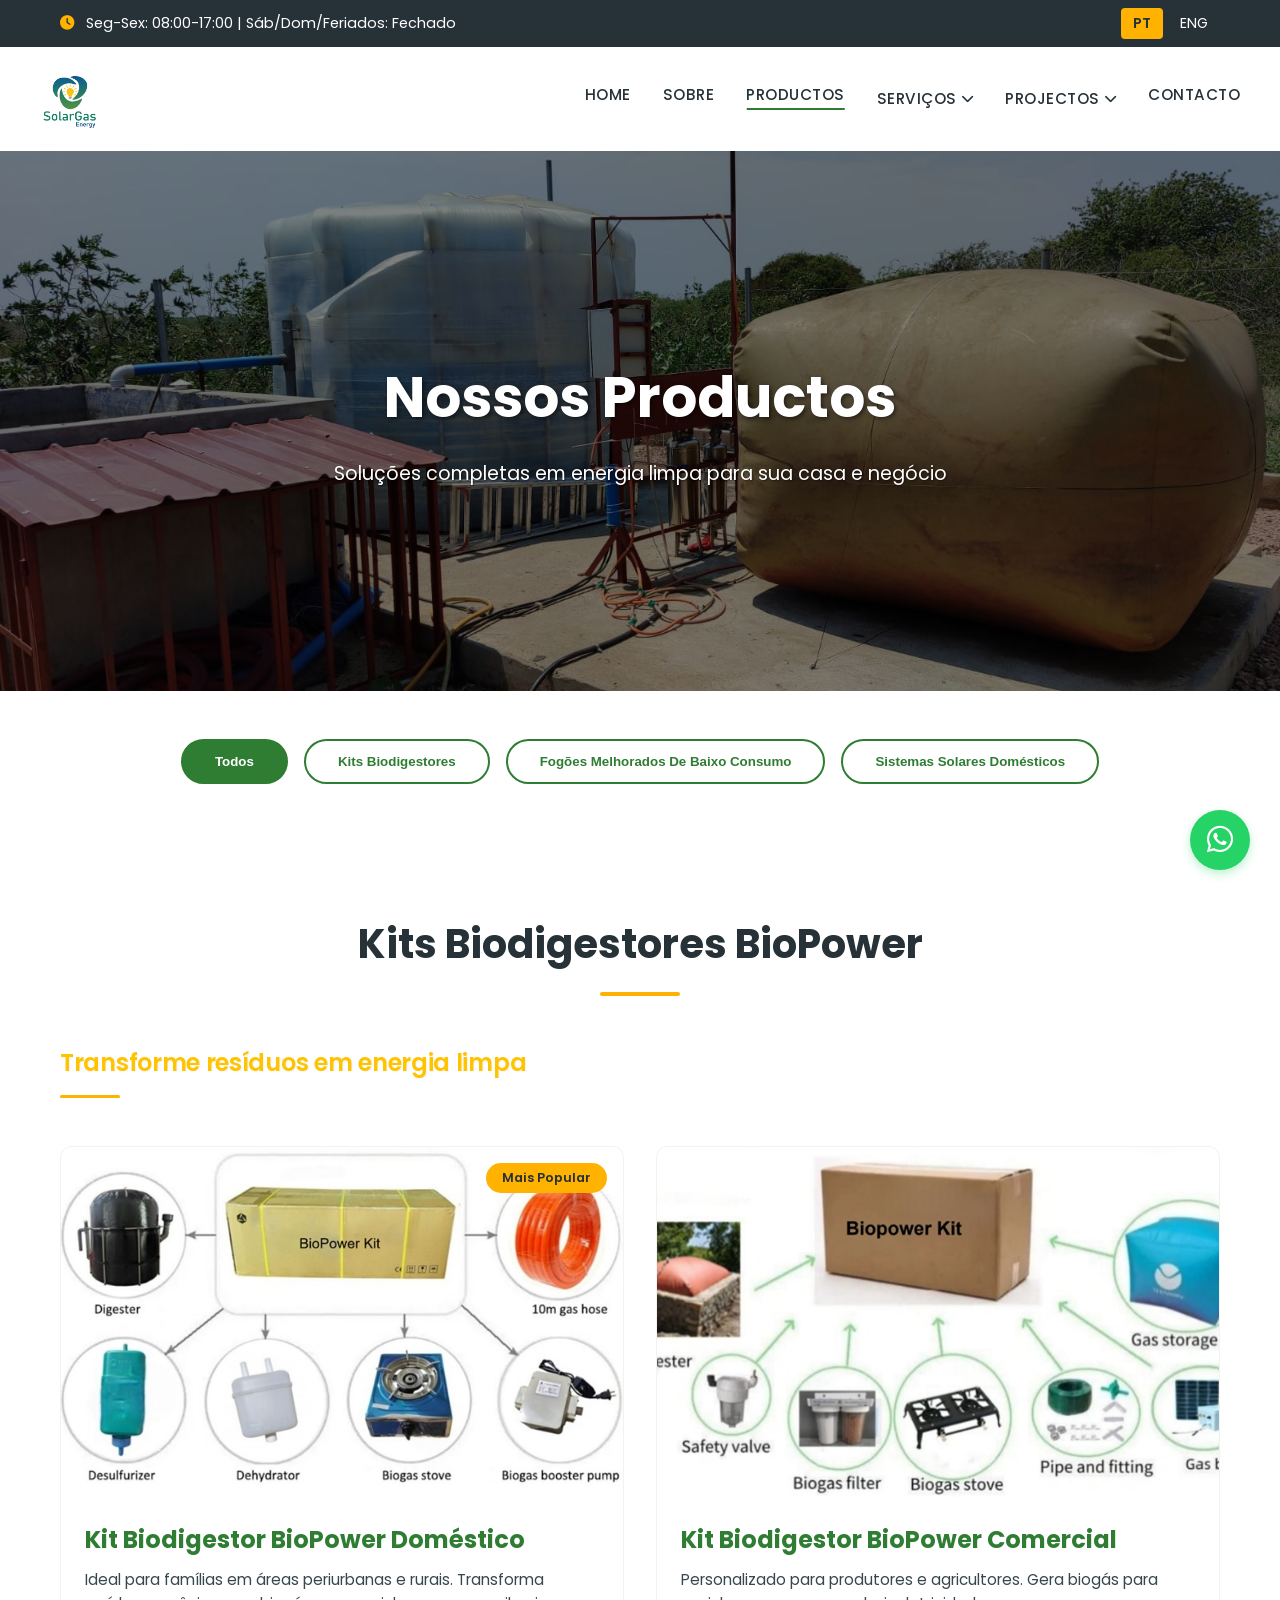
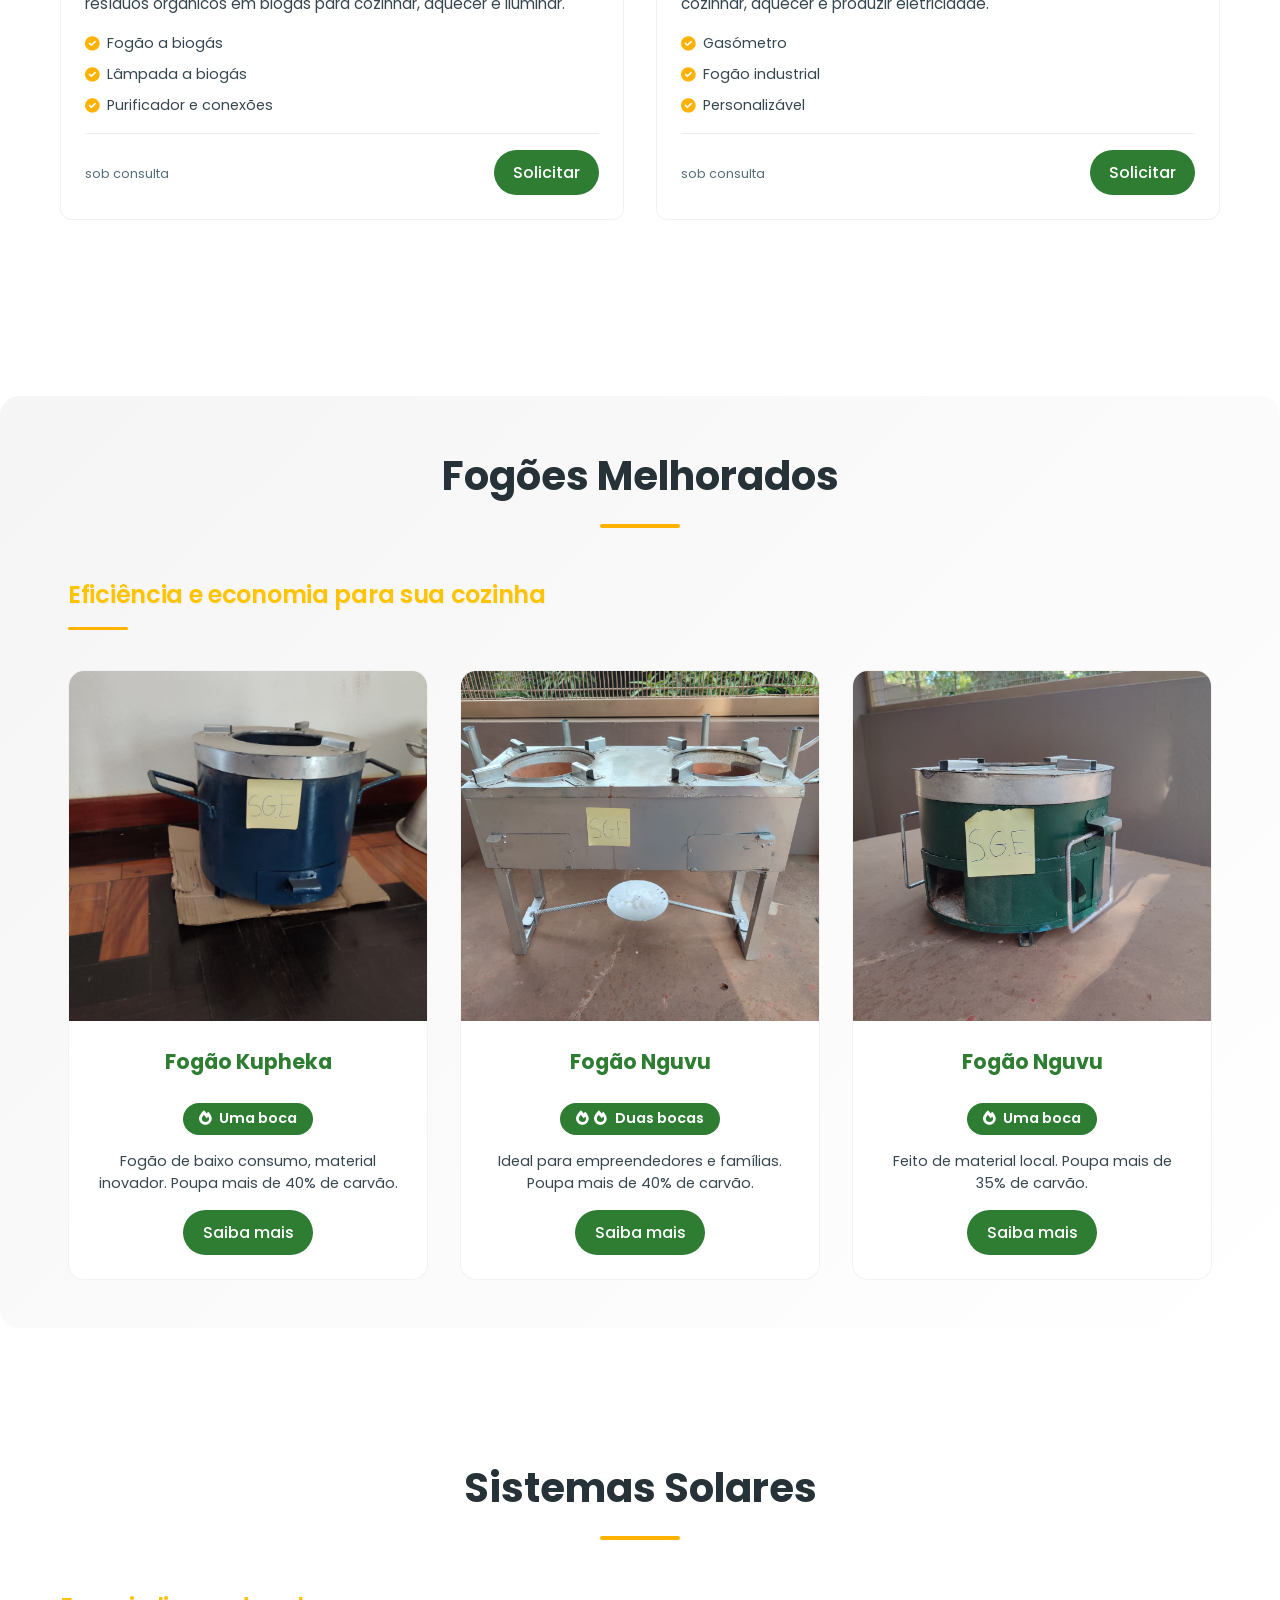
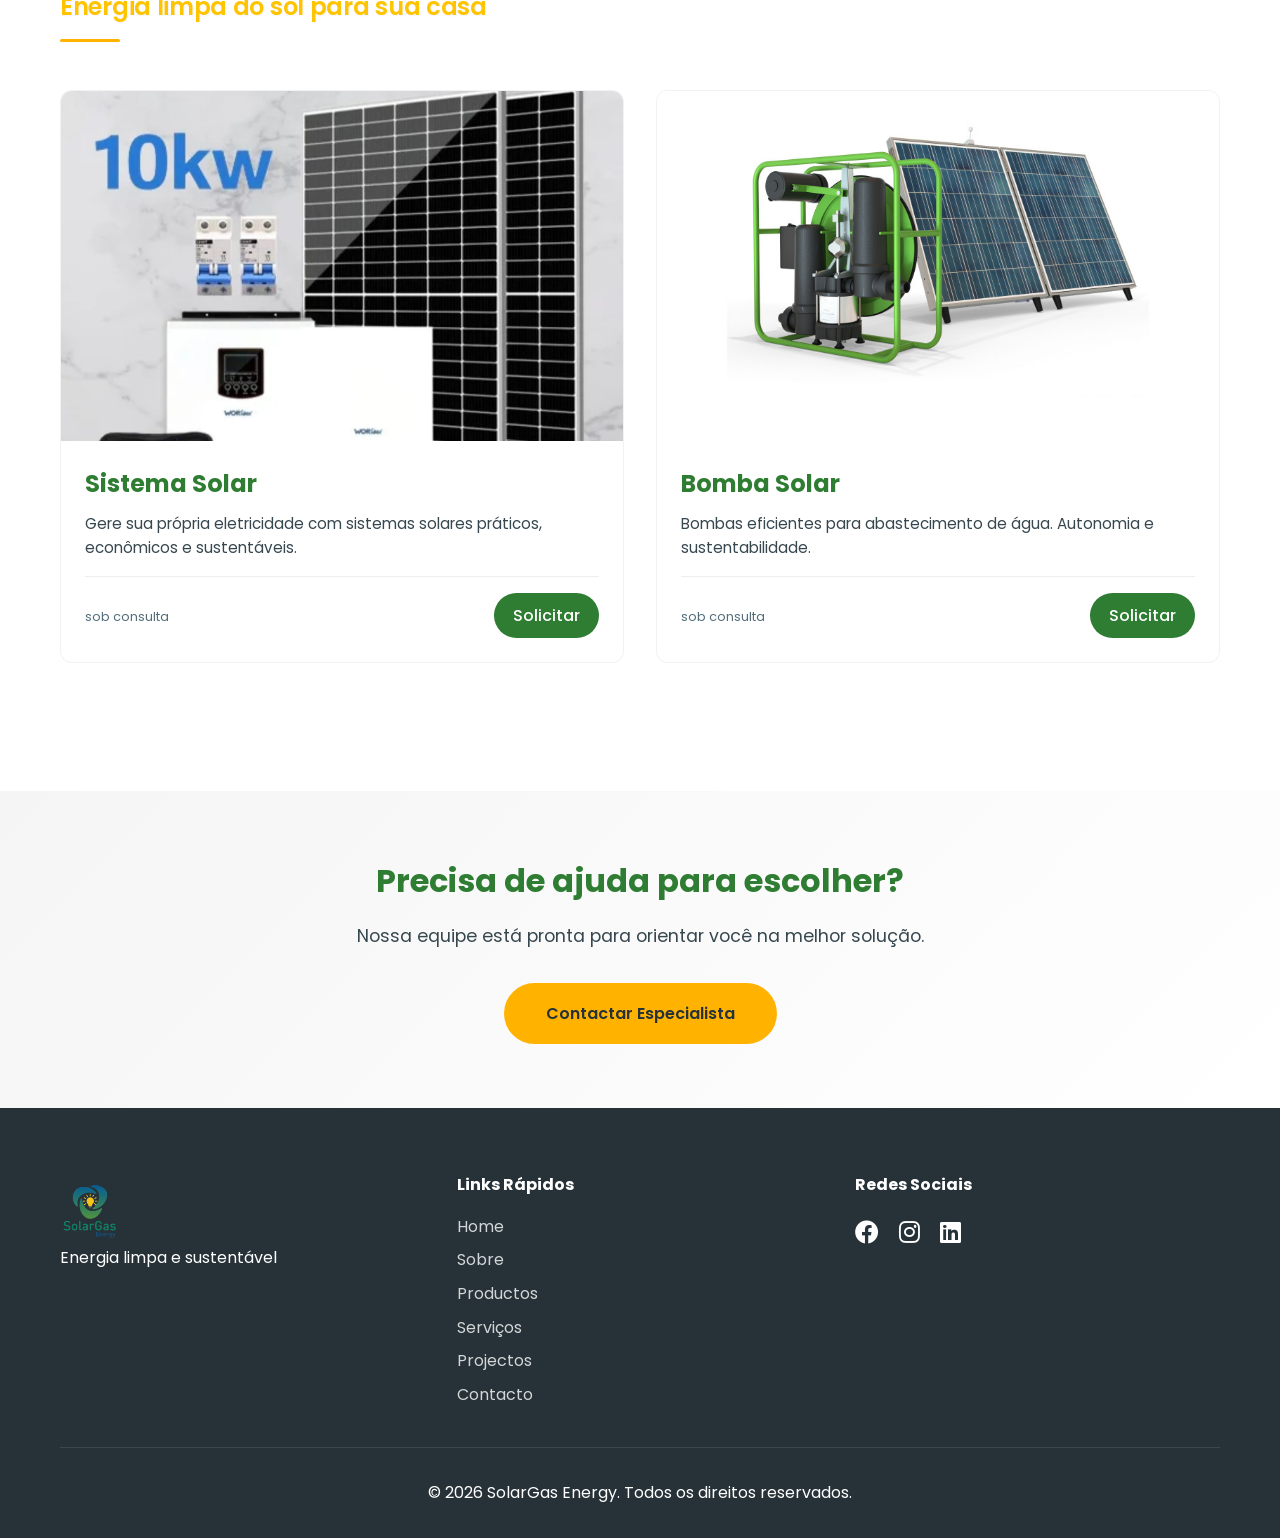
<file: produtos.html>
<!DOCTYPE html>
<html lang="pt">
<head>
    <meta charset="UTF-8">
    <meta name="viewport" content="width=device-width, initial-scale=1.0, maximum-scale=1.0, user-scalable=yes">
    <title>Produtos - SolarGas Energy</title>
    
    <!-- Fonts e ícones -->
    <link href="https://fonts.googleapis.com/css2?family=Poppins:wght@300;400;500;600;700&display=swap" rel="stylesheet">
    <link rel="stylesheet" href="https://cdnjs.cloudflare.com/ajax/libs/font-awesome/6.0.0/css/all.min.css">
    
    <!-- CSS Principal -->
    <link rel="stylesheet" href="style.css">
    
    <!-- CSS específico para produtos -->
    <style>
        /* ========== HEADER E LOGO ========== */
        .header {
            background: var(--white);
            box-shadow: var(--shadow);
            position: sticky;
            top: 0;
            z-index: 1000;
            width: 100%;
        }

        .logo-container {
            max-width: 60px;
            height: auto;
        }

        .logo-container img {
            width: 100%;
            height: auto;
            max-height: 80px;
            object-fit: contain;
        }
        
        /* ========== HERO DA PÁGINA DE PRODUTOS ========== */
        .page-hero {
            min-height: 60vh;
            width: 100%;
            position: relative;
            display: flex;
            align-items: center;
            justify-content: center;
            text-align: center;
            color: var(--white);
            overflow: hidden;
            margin: 0;
            padding: 0;
        }

        .page-hero .hero-background {
            position: absolute;
            top: 0;
            left: 0;
            width: 100%;
            height: 100%;
            z-index: 1;  
        }

        .page-hero .hero-background img {
            width: 100%;
            height: 100%;
            object-fit: cover;
            object-position: center;
            display: block;
        }

        .page-hero .hero-overlay {
            position: absolute;
            top: 0;
            left: 0;
            width: 100%;
            height: 100%;
            background: rgba(0, 0, 0, 0.5);
            z-index: 2;
        }

        .page-hero .hero-content {
            position: relative;
            z-index: 3;
            max-width: 800px;
            margin: 0 auto;
            padding: 0 20px;
            width: 100%;
        }

        .page-hero h1 {
            font-size: clamp(2.5rem, 5vw, 3.5rem);
            margin-bottom: 1rem;
            text-shadow: 2px 2px 4px rgba(0,0,0,0.5);
        }

        .page-hero p {
            font-size: 1.2rem;
            text-shadow: 1px 1px 2px rgba(0,0,0,0.5);
        }

        body {
            margin: 0;
            padding: 0;
        }

        .header + .page-hero {
            margin-top: 0;
        }

        /* ========== ESTILO DESTACADO PARA SUBTÍTULOS ========== */
        .section-subtitle {
            text-align: left;
            font-size: 1.5rem;
            font-weight: 600;
            color: rgb(255, 196, 0);
            margin-bottom: 2.5rem;
            position: relative;
            display: block;
            width: 100%;
            text-shadow: 1px 1px 2px rgba(0,0,0,0.05);
            letter-spacing: -0.3px;
        }
        
        .section-subtitle::after {
            content: '';
            display: block;
            width: 60px;
            height: 3px;
            background: var(--secondary-color);
            margin: 0.8rem 0 0;
            border-radius: 2px;
        }
        
        /* Efeito de destaque sutil ao passar o mouse */
        .section-subtitle:hover {
            transform: scale(1.02);
            transition: transform 0.3s ease;
        }

        /* ========== FILTROS ========== */
        .product-filters {
            display: flex;
            justify-content: center;
            gap: 1rem;
            flex-wrap: wrap;
            margin: 3rem 0;
        }

        .filter-btn {
            padding: 0.8rem 2rem;
            border: 2px solid var(--primary-color);
            background: transparent;
            color: var(--primary-color);
            border-radius: 50px;
            font-weight: 600;
            cursor: pointer;
            transition: var(--transition);
        }

        .filter-btn:hover,
        .filter-btn.active {
            background: var(--primary-color);
            color: var(--white);
        }

        /* ========== CARDS DE PRODUTOS ========== */
        .products-grid {
            display: grid;
            grid-template-columns: repeat(auto-fit, minmax(320px, 1fr));
            gap: 2rem;
            margin: 3rem 0;
        }

        .product-card {
            background: var(--white);
            border-radius: 12px;
            overflow: hidden;
            box-shadow: var(--shadow);
            transition: all 0.3s ease;
            border: 1px solid rgba(0,0,0,0.05);
        }

        .product-card:hover {
            transform: translateY(-10px);
            box-shadow: var(--shadow-lg);
            border-color: var(--primary-color);
        }

        .product-image {
            height: 350px;
            overflow: hidden;
            position: relative;
        }

        .product-image img {
            width: 100%;
            height: 100%;
            object-fit: cover;
            transition: transform 0.5s;
        }

        .product-card:hover .product-image img {
            transform: scale(1.1);
        }

        .product-badge {
            position: absolute;
            top: 1rem;
            right: 1rem;
            background: var(--secondary-color);
            color: var(--dark-color);
            padding: 0.3rem 1rem;
            border-radius: 50px;
            font-weight: 600;
            font-size: 0.8rem;
        }

        .product-info {
            padding: 1.5rem;
        }

        .product-info h3 {
            font-size: 1.5rem;
            color: var(--primary-color);
            margin-bottom: 0.5rem;
        }

        .product-subtitle {
            color: var(--text-light);
            font-size: 0.9rem;
            margin-bottom: 1rem;
            font-weight: 500;
        }

        .product-description {
            color: var(--text-color);
            margin-bottom: 1rem;
            line-height: 1.6;
            font-size: 0.95rem;
            text-align: left;
        }

        .product-features {
            list-style: none;
            margin: 1rem 0;
        }

        .product-features li {
            display: flex;
            align-items: center;
            gap: 0.5rem;
            margin-bottom: 0.5rem;
            font-size: 0.9rem;
        }

        .product-features i {
            color: var(--secondary-color);
        }

        .product-footer {
            display: flex;
            justify-content: space-between;
            align-items: center;
            margin-top: 1rem;
            padding-top: 1rem;
            border-top: 1px solid var(--gray-color);
        }

        .product-price {
            font-size: 1.2rem;
            font-weight: 600;
            color: var(--primary-color);
        }

        .product-price small {
            font-size: 0.8rem;
            font-weight: 400;
            color: var(--text-light);
        }

        .btn-product {
            display: inline-block;
            padding: 0.6rem 1.2rem;
            background: var(--primary-color);
            color: var(--white);
            text-decoration: none;
            border-radius: 50px;
            font-weight: 500;
            transition: var(--transition);
            border: none;
        }

        .btn-product:hover {
            background: var(--primary-dark);
            transform: scale(1.05);
        }

        /* ========== SEÇÃO DE FOGÕES ========== */
        .stoves-section {
            background: linear-gradient(135deg, #f5f5f5, #ffffff);
            padding: 3rem;
            border-radius: 20px;
            margin: 3rem 0;
        }

        .stoves-grid {
            display: grid;
            grid-template-columns: repeat(auto-fit, minmax(280px, 1fr));
            gap: 2rem;
            margin-top: 2rem;
        }

        .stove-card {
            background: var(--white);
            border-radius: 16px;
            overflow: hidden;
            box-shadow: var(--shadow);
            transition: var(--transition);
            border: 1px solid rgba(0,0,0,0.05);
        }

        .stove-card:hover {
            transform: translateY(-5px);
            box-shadow: var(--shadow-lg);
            border-color: var(--primary-color);
        }

        .stove-image {
            height: 350px;
            overflow: hidden;
        }

        .stove-image img {
            width: 100%;
            height: 100%;
            object-fit: cover;
        }

        .stove-info {
            padding: 1.5rem;
            text-align: center;
        }

        .stove-info h4 {
            color: var(--primary-color);
            font-size: 1.3rem;
            margin-bottom: 0.5rem;
        }

        .stove-burners {
            display: inline-block;
            background: var(--primary-color);
            color: var(--white);
            padding: 0.3rem 1rem;
            border-radius: 50px;
            font-size: 0.9rem;
            font-weight: 600;
            margin: 1rem 0;
        }

        .stove-burners i {
            margin-right: 0.3rem;
            color: var(--white);
        }

        .stove-description {
            color: var(--text-color);
            font-size: 0.9rem;
            line-height: 1.5;
            margin-bottom: 1rem;
            text-align: center;
        }

        /* ========== CTA SECTION CORRIGIDA ========== */
        .cta-section {
            background: linear-gradient(135deg, #f5f5f5, #ffffff);
            text-align: center;
            padding: 4rem 0;
        }

        .cta-section h2 {
            color: var(--primary-color);
            font-size: 2rem;
            margin-bottom: 1rem;
        }

        .cta-section p {
            max-width: 600px;
            margin: 0 auto 2rem;
            color: var(--text-color);
            font-size: 1.1rem;
        }

        .btn-primary {
            display: inline-block;
            padding: 1rem 2.5rem;
            background: var(--secondary-color);
            color: var(--dark-color);
            text-decoration: none;
            border-radius: 50px;
            font-weight: 600;
            transition: var(--transition);
            border: 2px solid transparent;
            font-size: 1rem;
        }

        .btn-primary:hover {
            background: var(--secondary-dark);
            transform: translateY(-3px);
            box-shadow: 0 5px 15px rgba(255,179,0,0.3);
        }

        /* ========== MENU DROPDOWN ========== */
        .nav-menu li {
            position: relative;
        }

        .nav-menu .dropdown {
            position: relative;
        }

        .nav-menu .dropdown-menu {
            position: absolute;
            top: 100%;
            left: 50%;
            transform: translateX(-50%);
            background: var(--white);
            min-width: 220px;
            box-shadow: var(--shadow-lg);
            border-radius: 12px;
            padding: 0.8rem 0;
            opacity: 0;
            visibility: hidden;
            transition: all 0.3s ease;
            z-index: 1000;
            border: 1px solid rgba(0,0,0,0.05);
            margin-top: 10px;
        }

        .nav-menu .dropdown-menu::before {
            content: '';
            position: absolute;
            top: -8px;
            left: 50%;
            transform: translateX(-50%);
            width: 0;
            height: 0;
            border-left: 8px solid transparent;
            border-right: 8px solid transparent;
            border-bottom: 8px solid var(--white);
        }

        .nav-menu .dropdown:hover .dropdown-menu {
            opacity: 1;
            visibility: visible;
            margin-top: 0;
        }

        .nav-menu .dropdown-menu li {
            margin: 0;
            width: 100%;
        }

        .nav-menu .dropdown-menu a {
            padding: 0.8rem 1.5rem;
            display: block;
            text-align: left;
            font-size: 0.9rem;
            text-transform: none;
            color: var(--text-color);
            transition: var(--transition);
        }

        .nav-menu .dropdown-menu a:hover {
            background: var(--light-color);
            color: var(--primary-color);
            padding-left: 2rem;
        }

        .nav-menu .dropdown-menu a::after {
            display: none;
        }

        .nav-menu .dropdown > a {
            display: flex;
            align-items: center;
            gap: 0.3rem;
        }

        .nav-menu .dropdown > a i {
            font-size: 0.8rem;
            transition: transform 0.3s;
        }

        .nav-menu .dropdown:hover > a i {
            transform: rotate(180deg);
        }

        /* ========== RESPONSIVIDADE ========== */
        @media (max-width: 768px) {
            .stoves-section {
                padding: 1.5rem;
            }
            
            .product-footer {
                flex-direction: column;
                gap: 1rem;
                align-items: stretch;
            }
            
            .btn-product {
                text-align: center;
            }
            
            .product-filters {
                flex-direction: column;
                align-items: stretch;
            }
            
            .filter-btn {
                text-align: center;
            }
            
            .nav-menu .dropdown-menu {
                position: static;
                opacity: 1;
                visibility: visible;
                box-shadow: none;
                padding: 0;
                margin: 0;
                min-width: 100%;
                transform: none;
                display: none;
            }
            
            .nav-menu .dropdown-menu::before {
                display: none;
            }
            
            .nav-menu .dropdown.active .dropdown-menu {
                display: block;
            }
            
            .nav-menu .dropdown > a i {
                margin-left: auto;
            }
            
            .section-subtitle {
                font-size: 1.2rem;
            }
        }
        
        @media (max-width: 480px) {
            .product-image {
                height: 200px;
            }
            
            .stove-image {
                height: 180px;
            }
            
            .page-hero {
                min-height: 40vh;
            }
            
            .page-hero h1 {
                font-size: 2rem;
            }
            
            .section-subtitle {
                font-size: 1.1rem;
            }
        }
    </style>
</head>
<body>
    <!-- Top Bar -->
    <div class="top-bar">
        <div class="container">
            <div class="top-bar-content">
                <div class="contact-info-top">
                    <i class="fas fa-clock"></i>
                    <span class="text-pt">Seg-Sex: 08:00-17:00 | Sáb/Dom/Feriados: Fechado</span>
                    <span class="text-en" style="display: none;">Mon-Fri: 08:00-17:00 | Sat/Sun/Holidays: Closed</span>
                </div>
                <div class="language-selector">
                    <a href="#" class="lang-btn active" data-lang="pt">PT</a>
                    <a href="#" class="lang-btn" data-lang="en">ENG</a>
                </div>
            </div>
        </div>
    </div>

    <!-- Header -->
    <header class="header">
        <nav class="navbar container">
            <div class="logo-container">
                <a href="index.html">
                    <img src="./img/Logo.png" alt="Solar Gás Energy" onerror="this.src='https://via.placeholder.com/150x60/2E7D32/ffffff?text=Solar+Gas'">
                </a>
            </div>
            
            <ul class="nav-menu">
                <li><a href="index.html" data-pt="Home" data-en="Home">Home</a></li>
                <li><a href="sobre.html" data-pt="Sobre" data-en="About">Sobre</a></li>
                <li><a href="productos.html" class="active" data-pt="Productos" data-en="Products">Productos</a></li>
                
                <!-- DROPDOWN DE SERVIÇOS -->
<li class="dropdown">
    <a href="javascript:void(0);" class="dropdown-toggle">
        <span class="text-pt">Serviços</span>
        <span class="text-en" style="display: none;">Services</span>
        <i class="fas fa-chevron-down"></i>
    </a>
    <ul class="dropdown-menu">
        <li>
            <a href="servicos.html">
                <i class="fas fa-cogs"></i>
                <span class="text-pt">Serviços</span>
                <span class="text-en" style="display: none;">Services</span>
            </a>
        </li>
        <li>
            <a href="serviços-extra.html">
                <i class="fas fa-water"></i>
                <span class="text-pt">Serviços Extras</span>
                <span class="text-en" style="display: none;">Extra Services</span>
            </a>
        </li>
    </ul>
</li>
                
                <!-- DROPDOWN DE PROJECTOS -->
                <li class="dropdown">
                    <a href="javascript:void(0);" class="dropdown-toggle">
                        <span class="text-pt">Projectos</span>
                        <span class="text-en" style="display: none;">Projects</span>
                        <i class="fas fa-chevron-down"></i>
                    </a>
                    <ul class="dropdown-menu">
                        <li>
                            <a href="projectos.html">
                                <i class="fas fa-clipboard-list"></i>
                                <span class="text-pt">Nossos Projectos</span>
                                <span class="text-en" style="display: none;">Our Projects</span>
                            </a>
                        </li>
                        <li>
                            <a href="galeria-projecto.html">
                                <i class="fas fa-images"></i>
                                <span class="text-pt">Galeria Projectos</span>
                                <span class="text-en" style="display: none;">Projects Gallery</span>
                            </a>
                        </li>
                    </ul>
                </li>
                
                <li><a href="contacto.html" data-pt="Contacto" data-en="Contact">Contacto</a></li>
            </ul>
            <div class="hamburger">
                <span class="bar"></span>
                <span class="bar"></span>
                <span class="bar"></span>
            </div>
        </nav>
    </header>

    <!-- HERO DA PÁGINA DE PRODUTOS -->
    <section class="page-hero">
        <div class="hero-background">
            <img src="./img/hero-produtos01.jpeg" alt="Produtos SolarGas Energy" onerror="this.src='https://via.placeholder.com/1600x600/2E7D32/ffffff?text=Produtos+Sustainable'">
        </div>
        <div class="hero-overlay"></div>
        <div class="hero-content">
            <h1>
                <span class="text-pt">Nossos Productos</span>
                <span class="text-en" style="display: none;">Our Products</span>
            </h1>
            <p>
                <span class="text-pt">Soluções completas em energia limpa para sua casa e negócio</span>
                <span class="text-en" style="display: none;">Complete clean energy solutions for your home and business</span>
            </p>
        </div>
    </section>

    <!-- FILTROS -->
    <div class="container">
        <div class="product-filters">
            <button class="filter-btn active" data-filter="all">
                <span class="text-pt">Todos</span>
                <span class="text-en" style="display: none;">All</span>
            </button>
            <button class="filter-btn" data-filter="kits">
                <span class="text-pt">Kits Biodigestores</span>
                <span class="text-en" style="display: none;">Biodigester Kits</span>
            </button>
            <button class="filter-btn" data-filter="fogoes">
                <span class="text-pt">Fogões Melhorados De Baixo Consumo</span>
                <span class="text-en" style="display: none;">Improved Low-consumption Stoves</span>
            </button>
            <button class="filter-btn" data-filter="solares">
                <span class="text-pt">Sistemas Solares Domésticos</span>
                <span class="text-en" style="display: none;">Home Solar Systems</span>
            </button>
        </div>
    </div>

    <!-- KITS BIOPOWER -->
    <section class="product-category" data-category="kits">
        <div class="container">
            <h2 class="section-title">
                <span class="text-pt">Kits Biodigestores BioPower</span>
                <span class="text-en" style="display: none;">BioPower Biodigester Kits</span>
            </h2>
            <p class="section-subtitle">
                <span class="text-pt">Transforme resíduos em energia limpa</span>
                <span class="text-en" style="display: none;">Transform waste into clean energy</span>
            </p>
            
            <div class="products-grid">
                <!-- Kit Doméstico -->
                <div class="product-card">
                    <div class="product-image">
                        <img src="./img/kit-biodigestor-bio power-doméstico.jpeg" alt="Kit BioPower Doméstico" onerror="this.src='https://via.placeholder.com/400x300/2E7D32/ffffff?text=Kit+Domestico'">
                        <span class="product-badge">
                            <span class="text-pt">Mais Popular</span>
                            <span class="text-en" style="display: none;">Most Popular</span>
                        </span>
                    </div>
                    <div class="product-info">
                        <h3>
                            <span class="text-pt">Kit Biodigestor BioPower Doméstico</span>
                            <span class="text-en" style="display: none;">Domestic BioPower Biodigester Kit</span>
                        </h3>
                        <p class="product-description">
                            <span class="text-pt">Ideal para famílias em áreas periurbanas e rurais. Transforma resíduos orgânicos em biogás para cozinhar, aquecer e iluminar.</span>
                            <span class="text-en" style="display: none;">Ideal for families in peri-urban and rural areas. Transforms organic waste into biogas for cooking, heating and lighting.</span>
                        </p>
                        <ul class="product-features">
                            <li>
                                <i class="fas fa-check-circle"></i> 
                                <span class="text-pt">Fogão a biogás</span>
                                <span class="text-en" style="display: none;">Biogas stove</span>
                            </li>
                            <li>
                                <i class="fas fa-check-circle"></i> 
                                <span class="text-pt">Lâmpada a biogás</span>
                                <span class="text-en" style="display: none;">Biogas lamp</span>
                            </li>
                            <li>
                                <i class="fas fa-check-circle"></i> 
                                <span class="text-pt">Purificador e conexões</span>
                                <span class="text-en" style="display: none;">Purifier and connections</span>
                            </li>
                        </ul>
                        <div class="product-footer">
                            <div class="product-price">
                                <small>
                                    <span class="text-pt">sob consulta</span>
                                    <span class="text-en" style="display: none;">upon request</span>
                                </small>
                            </div>
                            <a href="contacto.html" class="btn-product">
                                <span class="text-pt">Solicitar</span>
                                <span class="text-en" style="display: none;">Request</span>
                            </a>
                        </div>
                    </div>
                </div>

                <!-- Kit Comercial -->
                <div class="product-card">
                    <div class="product-image">
                        <img src="./img/kit-biodisgestor-biopower-comercial.jpeg" alt="Kit BioPower Comercial" onerror="this.src='https://via.placeholder.com/400x300/1B5E20/ffffff?text=Kit+Comercial'">
                    </div>
                    <div class="product-info">
                        <h3>
                            <span class="text-pt">Kit Biodigestor BioPower Comercial</span>
                            <span class="text-en" style="display: none;">Commercial BioPower Biodigester Kit</span>
                        </h3>
                        <p class="product-description">
                            <span class="text-pt">Personalizado para produtores e agricultores. Gera biogás para cozinhar, aquecer e produzir eletricidade.</span>
                            <span class="text-en" style="display: none;">Customized for producers and farmers. Generates biogas for cooking, heating and electricity production.</span>
                        </p>
                        <ul class="product-features">
                            <li>
                                <i class="fas fa-check-circle"></i> 
                                <span class="text-pt">Gasómetro</span>
                                <span class="text-en" style="display: none;">Gasometer</span>
                            </li>
                            <li>
                                <i class="fas fa-check-circle"></i> 
                                <span class="text-pt">Fogão industrial</span>
                                <span class="text-en" style="display: none;">Industrial stove</span>
                            </li>
                            <li>
                                <i class="fas fa-check-circle"></i> 
                                <span class="text-pt">Personalizável</span>
                                <span class="text-en" style="display: none;">Customizable</span>
                            </li>
                        </ul>
                        <div class="product-footer">
                            <div class="product-price">
                                <small>
                                    <span class="text-pt">sob consulta</span>
                                    <span class="text-en" style="display: none;">upon request</span>
                                </small>
                            </div>
                            <a href="contacto.html" class="btn-product">
                                <span class="text-pt">Solicitar</span>
                                <span class="text-en" style="display: none;">Request</span>
                            </a>
                        </div>
                    </div>
                </div>
            </div>
        </div>
    </section>

    <!-- FOGÕES MELHORADOS -->
    <section class="stoves-section" data-category="fogoes">
        <div class="container">
            <h2 class="section-title">
                <span class="text-pt">Fogões Melhorados</span>
                <span class="text-en" style="display: none;">Improved Stoves</span>
            </h2>
            <p class="section-subtitle">
                <span class="text-pt">Eficiência e economia para sua cozinha</span>
                <span class="text-en" style="display: none;">Efficiency and savings for your kitchen</span>
            </p>
            
            <div class="stoves-grid">
                <!-- Fogão Kupheka - uma boca -->
                <div class="stove-card">
                    <div class="stove-image">
                        <img src="./img/fogao-kupheka-umaboca.jpeg" alt="Fogão Kupheka" onerror="this.src='https://via.placeholder.com/400x300/2E7D32/ffffff?text=Kupheka'">
                    </div>
                    <div class="stove-info">
                        <h4>
                            <span class="text-pt">Fogão Kupheka</span>
                            <span class="text-en" style="display: none;">Kupheka Stove</span>
                        </h4>
                        <div class="stove-burners">
                            <i class="fas fa-fire"></i>
                            <span class="text-pt">Uma boca</span>
                            <span class="text-en" style="display: none;">One burner</span>
                        </div>
                        <p class="stove-description">
                            <span class="text-pt">Fogão de baixo consumo, material inovador. Poupa mais de 40% de carvão.</span>
                            <span class="text-en" style="display: none;">Low consumption stove, innovative material. Saves over 40% of charcoal.</span>
                        </p>
                        <a href="contacto.html" class="btn-product">
                            <span class="text-pt">Saiba mais</span>
                            <span class="text-en" style="display: none;">Learn more</span>
                        </a>
                    </div>
                </div>

                <!-- Fogão Nguvu - duas bocas -->
                <div class="stove-card">
                    <div class="stove-image">
                        <img src="./img/fogao-nguvu-duasbocas.jpeg" alt="Fogão Nguvu duas bocas" onerror="this.src='https://via.placeholder.com/400x300/1B5E20/ffffff?text=Nguvu+2'">
                    </div>
                    <div class="stove-info">
                        <h4>
                            <span class="text-pt">Fogão Nguvu</span>
                            <span class="text-en" style="display: none;">Nguvu Stove</span>
                        </h4>
                        <div class="stove-burners">
                            <i class="fas fa-fire"></i><i class="fas fa-fire"></i>
                            <span class="text-pt">Duas bocas</span>
                            <span class="text-en" style="display: none;">Two burners</span>
                        </div>
                        <p class="stove-description">
                            <span class="text-pt">Ideal para empreendedores e famílias. Poupa mais de 40% de carvão.</span>
                            <span class="text-en" style="display: none;">Ideal for entrepreneurs and families. Saves over 40% of charcoal.</span>
                        </p>
                        <a href="contacto.html" class="btn-product">
                            <span class="text-pt">Saiba mais</span>
                            <span class="text-en" style="display: none;">Learn more</span>
                        </a>
                    </div>
                </div>

                <!-- Fogão Nguvu - uma boca -->
                <div class="stove-card">
                    <div class="stove-image">
                        <img src="./img/fogao-nguvur.jpeg" alt="Fogão Nguvu uma boca" onerror="this.src='https://via.placeholder.com/400x300/4CAF50/ffffff?text=Nguvu+1'">
                    </div>
                    <div class="stove-info">
                        <h4>
                            <span class="text-pt">Fogão Nguvu</span>
                            <span class="text-en" style="display: none;">Nguvu Stove</span>
                        </h4>
                        <div class="stove-burners">
                            <i class="fas fa-fire"></i>
                            <span class="text-pt">Uma boca</span>
                            <span class="text-en" style="display: none;">One burner</span>
                        </div>
                        <p class="stove-description">
                            <span class="text-pt">Feito de material local. Poupa mais de 35% de carvão.</span>
                            <span class="text-en" style="display: none;">Made of local material. Saves over 35% of charcoal.</span>
                        </p>
                        <a href="contacto.html" class="btn-product">
                            <span class="text-pt">Saiba mais</span>
                            <span class="text-en" style="display: none;">Learn more</span>
                        </a>
                    </div>
                </div>
            </div>
        </div>
    </section>

    <!-- SISTEMAS SOLARES -->
    <section class="product-category" data-category="solares">
        <div class="container">
            <h2 class="section-title">
                <span class="text-pt">Sistemas Solares</span>
                <span class="text-en" style="display: none;">Solar Systems</span>
            </h2>
            <p class="section-subtitle">
                <span class="text-pt">Energia limpa do sol para sua casa</span>
                <span class="text-en" style="display: none;">Clean energy from the sun for your home</span>
            </p>
            
            <div class="products-grid">
                <div class="product-card">
                    <div class="product-image">
                        <img src="./img/sistema solar.jpeg" alt="Sistema Solar" onerror="this.src='https://via.placeholder.com/400x300/FFB300/ffffff?text=Sistema+Solar'">
                    </div>
                    <div class="product-info">
                        <h3>
                            <span class="text-pt">Sistema Solar</span>
                            <span class="text-en" style="display: none;">Solar System</span>
                        </h3>
                        <p class="product-description">
                            <span class="text-pt">Gere sua própria eletricidade com sistemas solares práticos, econômicos e sustentáveis.</span>
                            <span class="text-en" style="display: none;">Generate your own electricity with practical, economical and sustainable solar systems.</span>
                        </p>
                        <div class="product-footer">
                            <div class="product-price">
                                <small>
                                    <span class="text-pt">sob consulta</span>
                                    <span class="text-en" style="display: none;">upon request</span>
                                </small>
                            </div>
                            <a href="contacto.html" class="btn-product">
                                <span class="text-pt">Solicitar</span>
                                <span class="text-en" style="display: none;">Request</span>
                            </a>
                        </div>
                    </div>
                </div>

                <div class="product-card">
                    <div class="product-image">
                        <img src="./img/Bomba-solar-SGE.jpeg" alt="Bomba Solar" onerror="this.src='https://via.placeholder.com/400x300/2196F3/ffffff?text=Bomba+Solar'">
                    </div>
                    <div class="product-info">
                        <h3>
                            <span class="text-pt">Bomba Solar</span>
                            <span class="text-en" style="display: none;">Solar Pump</span>
                        </h3>
                        <p class="product-description">
                            <span class="text-pt">Bombas eficientes para abastecimento de água. Autonomia e sustentabilidade.</span>
                            <span class="text-en" style="display: none;">Efficient pumps for water supply. Autonomy and sustainability.</span>
                        </p>
                        <div class="product-footer">
                            <div class="product-price">
                                <small>
                                    <span class="text-pt">sob consulta</span>
                                    <span class="text-en" style="display: none;">upon request</span>
                                </small>
                            </div>
                            <a href="contacto.html" class="btn-product">
                                <span class="text-pt">Solicitar</span>
                                <span class="text-en" style="display: none;">Request</span>
                            </a>
                        </div>
                    </div>
                </div>
            </div>
        </div>
    </section>

    <!-- CHAMADA PARA AÇÃO - CORRIGIDA -->
    <section class="cta-section">
        <div class="container">
            <h2>
                <span class="text-pt">Precisa de ajuda para escolher?</span>
                <span class="text-en" style="display: none;">Need help choosing?</span>
            </h2>
            <p>
                <span class="text-pt">Nossa equipe está pronta para orientar você na melhor solução.</span>
                <span class="text-en" style="display: none;">Our team is ready to guide you to the best solution.</span>
            </p>
            <a href="contacto.html" class="btn-primary">
                <span class="text-pt">Contactar Especialista</span>
                <span class="text-en" style="display: none;">Contact Specialist</span>
            </a>
        </div>
    </section>

    <!-- Footer -->
    <footer class="footer">
        <div class="container">
            <div class="footer-content">
                <div class="footer-info">
                    <div class="logo-container">
                        <img src="./img/Logo.png" alt="Solar Gás Energy" onerror="this.src='https://via.placeholder.com/150x60/2E7D32/ffffff?text=Solar+Gas'">
                    </div>
                    <p>
                        <span class="text-pt">Energia limpa e sustentável</span>
                        <span class="text-en" style="display: none;">Clean and sustainable energy</span>
                    </p>
                </div>
                
                <div class="footer-links">
                    <h4>
                        <span class="text-pt">Links Rápidos</span>
                        <span class="text-en" style="display: none;">Quick Links</span>
                    </h4>
                    <ul>
                        <li><a href="index.html" data-pt="Home" data-en="Home">Home</a></li>
                        <li><a href="sobre.html" data-pt="Sobre" data-en="About">Sobre</a></li>
                        <li><a href="productos.html" data-pt="Productos" data-en="Products">Productos</a></li>
                        <li><a href="servicos.html" data-pt="Serviços" data-en="Services">Serviços</a></li>
                        <li><a href="projectos.html" data-pt="Projectos" data-en="Projects">Projectos</a></li>
                        <li><a href="contacto.html" data-pt="Contacto" data-en="Contact">Contacto</a></li>
                    </ul>
                </div>
                
                <div class="footer-social">
                    <h4>
                        <span class="text-pt">Redes Sociais</span>
                        <span class="text-en" style="display: none;">Social Media</span>
                    </h4>
                    <div class="social-icons">
                        <a href="#" target="_blank"><i class="fab fa-facebook"></i></a>
                        <a href="https://www.instagram.com/solargas_energy" target="_blank"><i class="fab fa-instagram"></i></a>
                        <a href="https://www.linkedin.com/company/solargas-energy-lda/" target="_blank"><i class="fab fa-linkedin"></i></a>
                    </div>
                </div>
            </div>
            
            <div class="footer-bottom">
                <p>
                    <span class="text-pt">&copy; 2026 SolarGas Energy. Todos os direitos reservados.</span>
                    <span class="text-en" style="display: none;">&copy; 2026 Solar Gas Energy. All rights reserved.</span>
                </p>
            </div>
        </div>
    </footer>

    <!-- WhatsApp Float Button -->
    <a href="https://wa.me/258857530213" class="whatsapp-float" target="_blank">
        <i class="fab fa-whatsapp"></i>
    </a>

    <!-- Script -->
    <script>
        document.addEventListener('DOMContentLoaded', function() {
            
            // Menu Mobile
            const hamburger = document.querySelector('.hamburger');
            const navMenu = document.querySelector('.nav-menu');
            const body = document.body;
            const dropdowns = document.querySelectorAll('.dropdown');

            if (hamburger && navMenu) {
                hamburger.addEventListener('click', function(e) {
                    e.preventDefault();
                    this.classList.toggle('active');
                    navMenu.classList.toggle('active');
                    body.classList.toggle('menu-open');
                });

                document.querySelectorAll('.nav-menu a:not(.dropdown-toggle)').forEach(link => {
                    link.addEventListener('click', function() {
                        hamburger.classList.remove('active');
                        navMenu.classList.remove('active');
                        body.classList.remove('menu-open');
                        dropdowns.forEach(drop => drop.classList.remove('active'));
                    });
                });

                // Mobile dropdown
                if (window.innerWidth <= 768) {
                    dropdowns.forEach(dropdown => {
                        const link = dropdown.querySelector('.dropdown-toggle');
                        link.addEventListener('click', function(e) {
                            e.preventDefault();
                            dropdown.classList.toggle('active');
                        });
                    });
                }
            }

            // Sistema de Tradução
            const langButtons = document.querySelectorAll('.lang-btn');
            
            function setLanguage(lang) {
                langButtons.forEach(btn => {
                    btn.classList.toggle('active', btn.dataset.lang === lang);
                });

                document.querySelectorAll('.text-pt, .text-en').forEach(el => {
                    el.style.display = el.classList.contains(`text-${lang}`) ? '' : 'none';
                });

                document.querySelectorAll('.nav-menu a, .footer-links a').forEach(link => {
                    if (link.dataset && link.dataset[lang]) {
                        if (link.classList.contains('dropdown-toggle')) {
                            const span = link.querySelector(`.text-${lang}`);
                            if (span) span.style.display = '';
                            const otherSpan = link.querySelector(`.text-${lang === 'pt' ? 'en' : 'pt'}`);
                            if (otherSpan) otherSpan.style.display = 'none';
                        } else {
                            link.textContent = link.dataset[lang];
                        }
                    }
                });

                localStorage.setItem('preferred-language', lang);
            }

            langButtons.forEach(btn => {
                btn.addEventListener('click', function(e) {
                    e.preventDefault();
                    setLanguage(this.dataset.lang);
                });
            });

            const savedLang = localStorage.getItem('preferred-language');
            if (savedLang) {
                setLanguage(savedLang);
            }

            // Product Filters - CORRIGIDO
            const filterButtons = document.querySelectorAll('.filter-btn');
            const productCategories = document.querySelectorAll('.product-category, .stoves-section');

            if (filterButtons.length) {
                filterButtons.forEach(btn => {
                    btn.addEventListener('click', function() {
                        filterButtons.forEach(b => b.classList.remove('active'));
                        this.classList.add('active');

                        const filterValue = this.dataset.filter;

                        productCategories.forEach(category => {
                            if (filterValue === 'all' || category.dataset.category === filterValue) {
                                category.style.display = 'block';
                            } else {
                                category.style.display = 'none';
                            }
                        });
                    });
                });
            }

            // Header scroll effect
            const header = document.querySelector('.header');
            window.addEventListener('scroll', function() {
                if (window.scrollY > 100) {
                    header.style.background = 'rgba(255,255,255,0.98)';
                    header.style.backdropFilter = 'blur(10px)';
                    header.style.boxShadow = '0 4px 20px rgba(0,0,0,0.1)';
                } else {
                    header.style.background = 'var(--white)';
                    header.style.backdropFilter = 'none';
                    header.style.boxShadow = 'var(--shadow)';
                }
            });
        });
    </script>
</body>
</html>
</file>
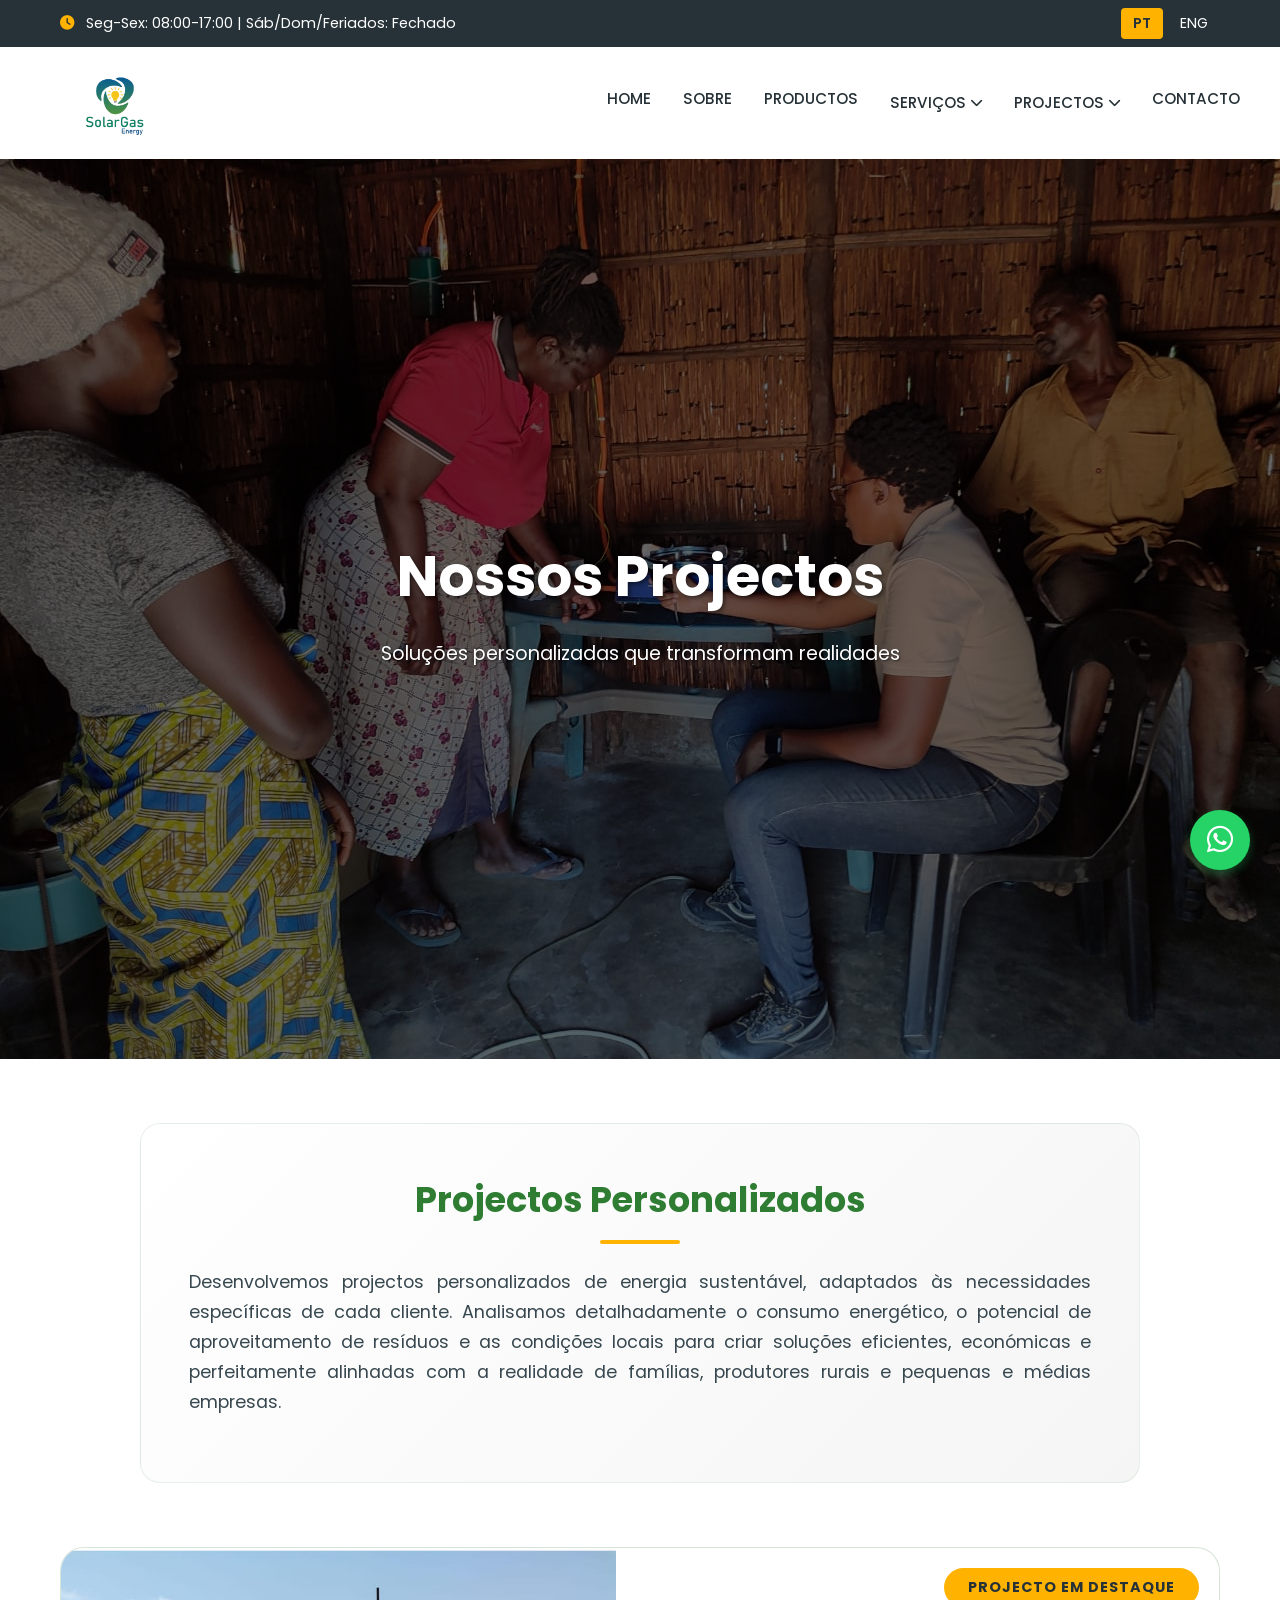
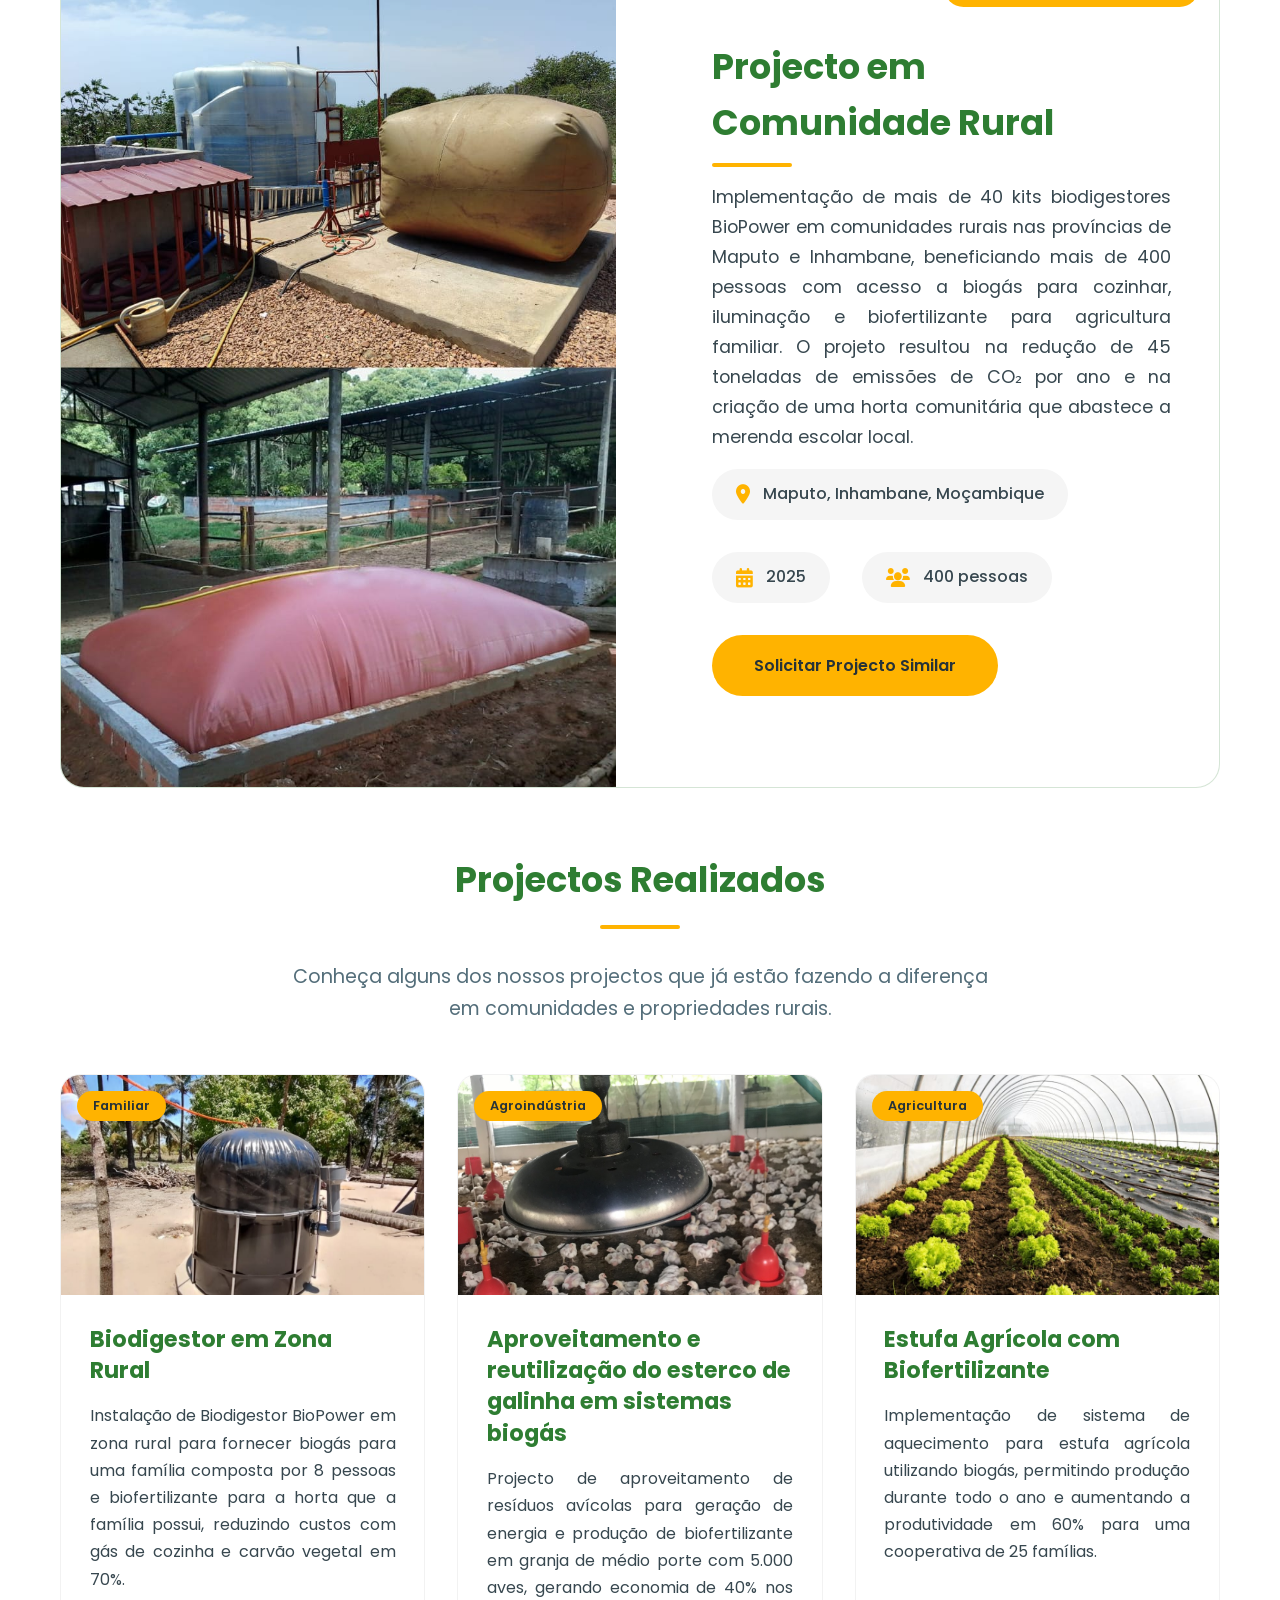
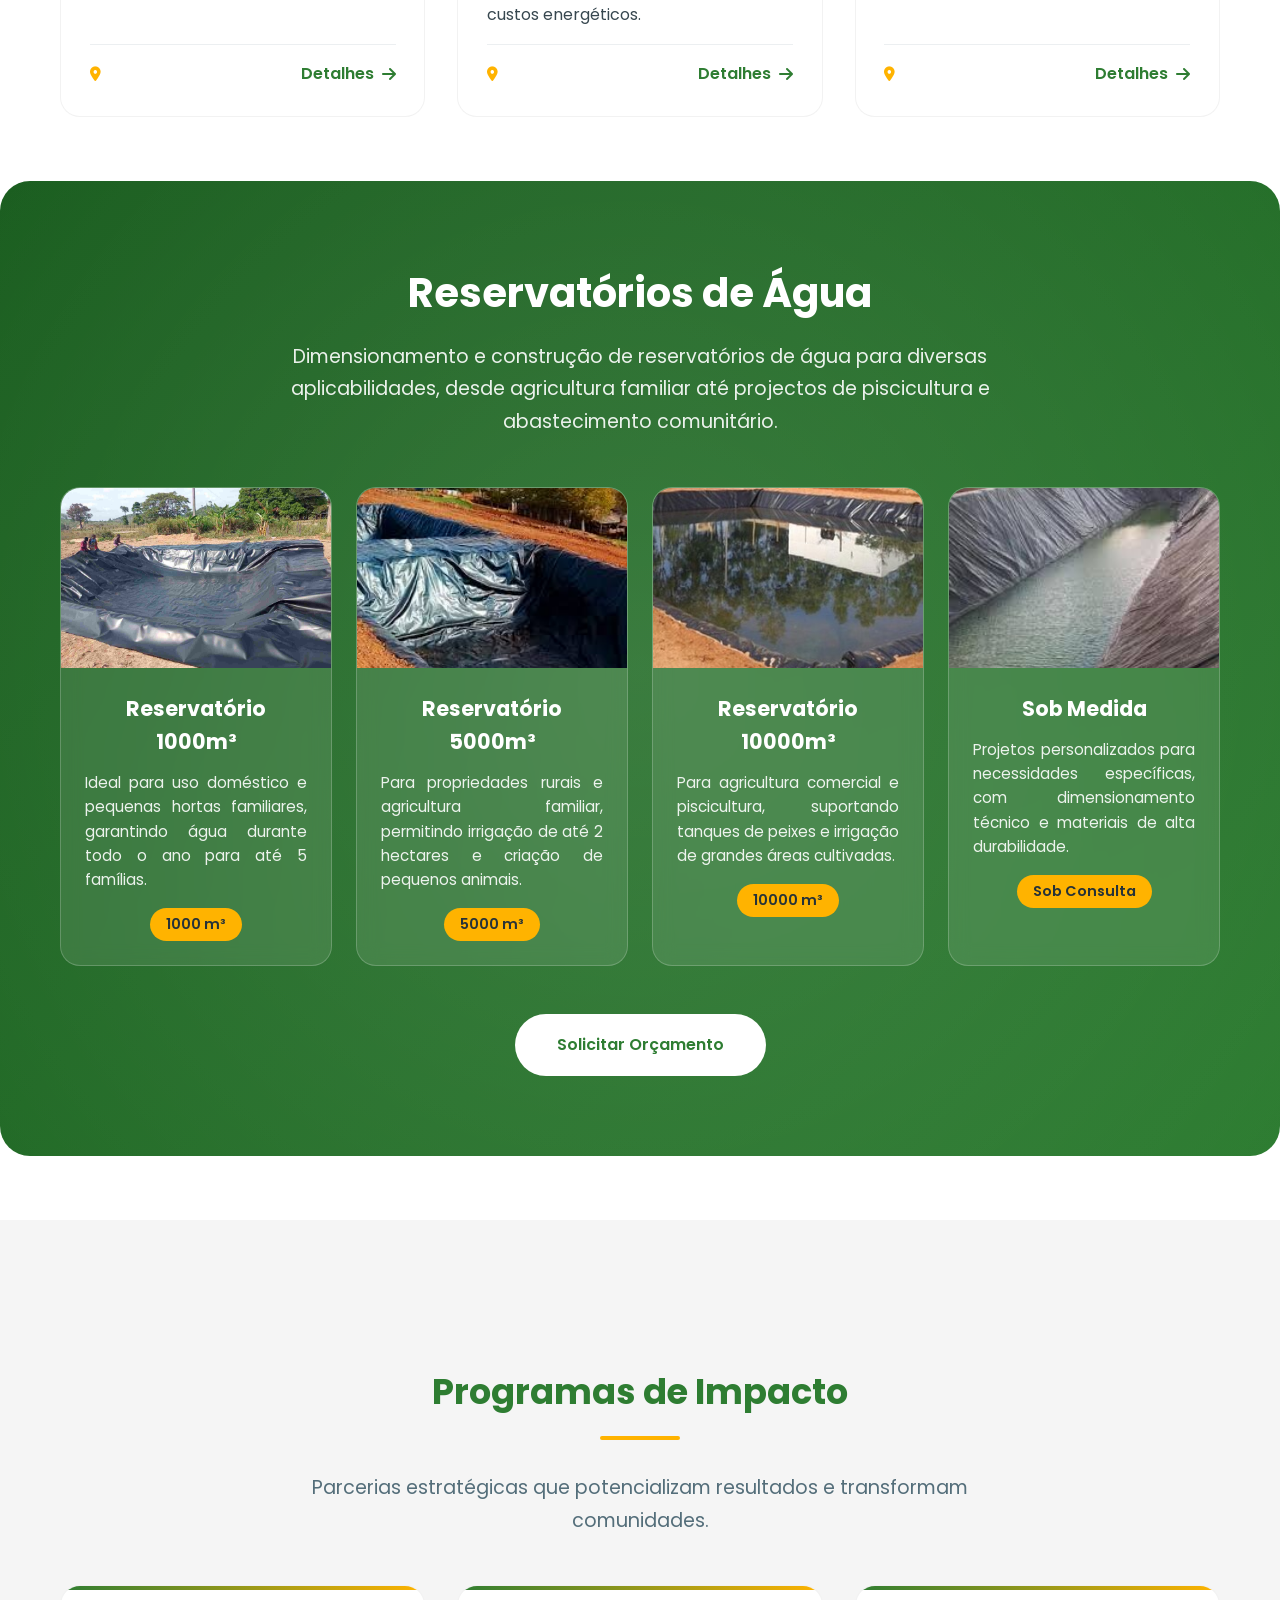
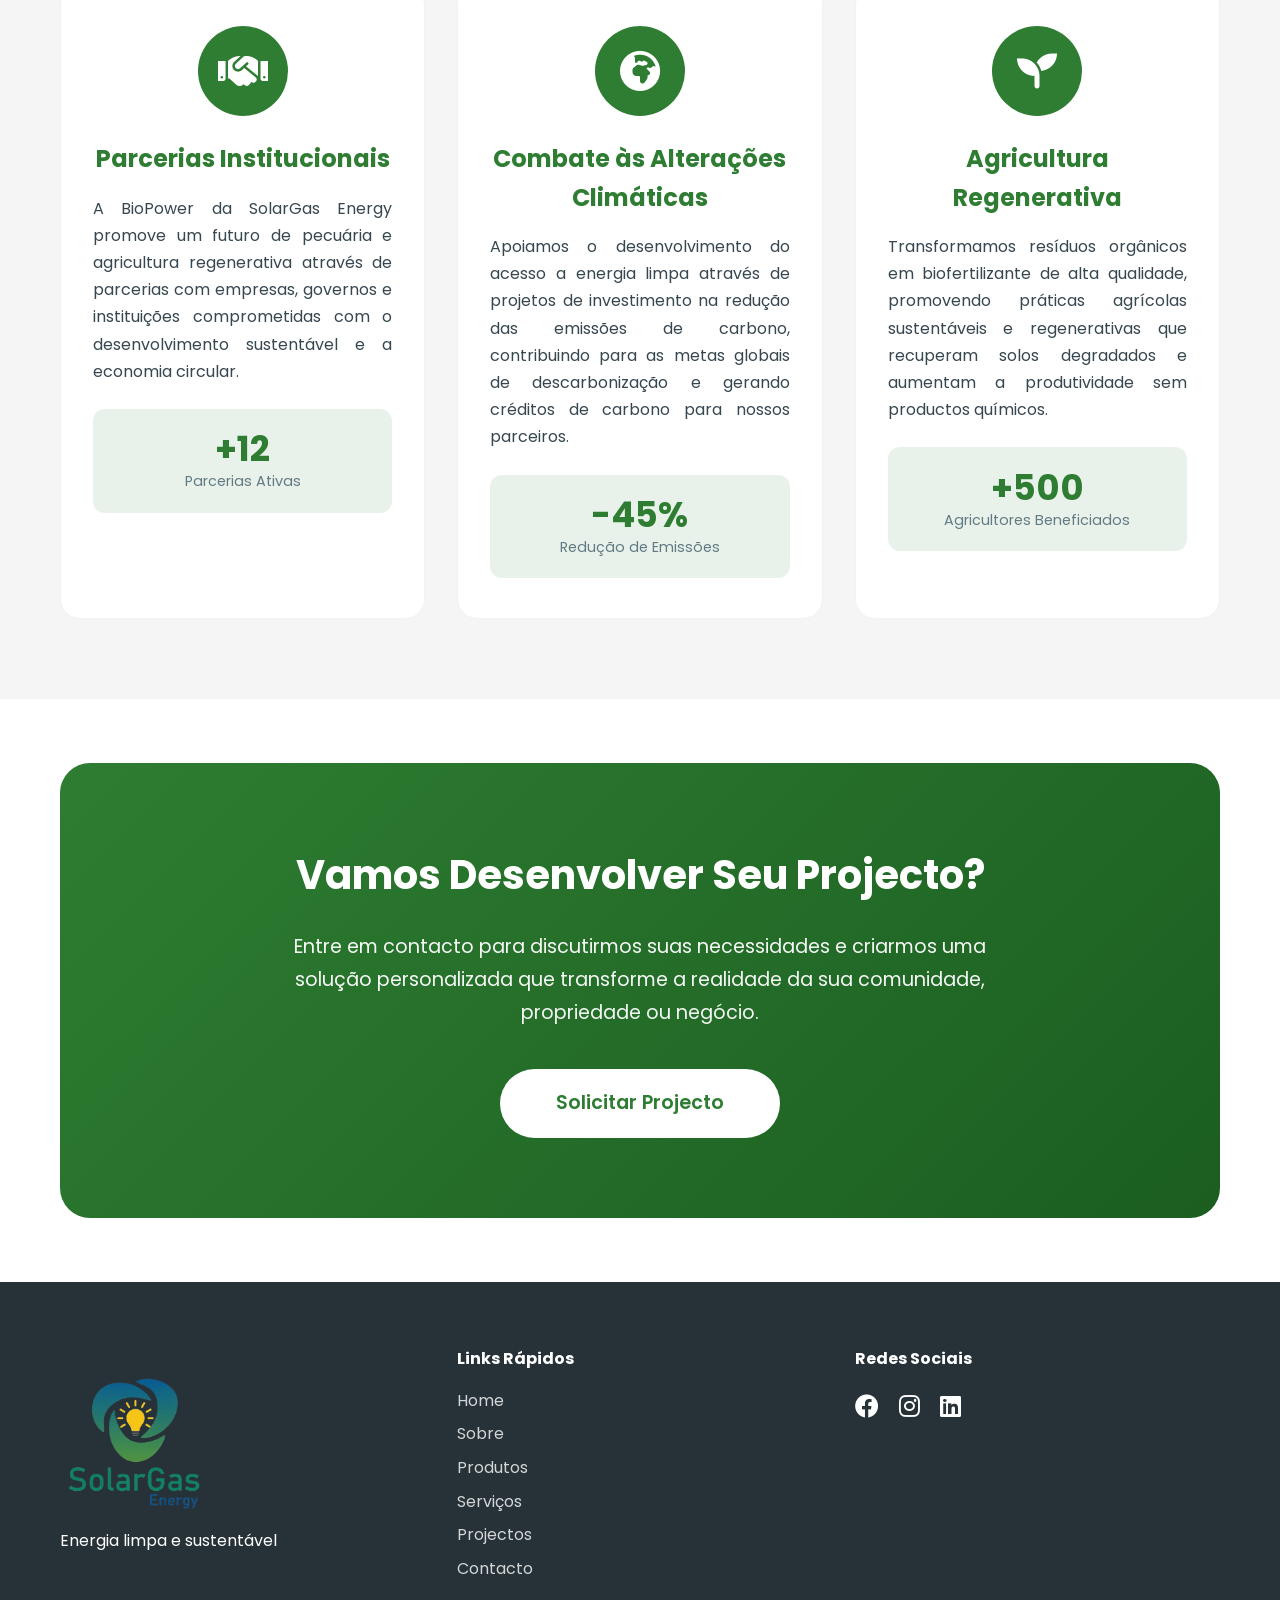
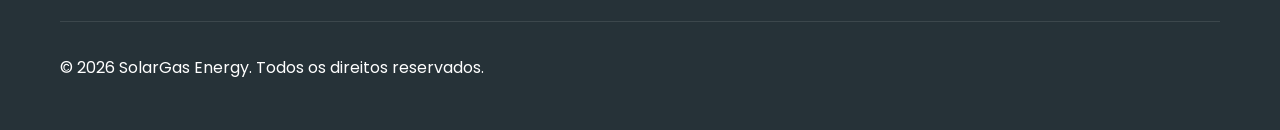
<file: projectos.html>
<!DOCTYPE html>
<html lang="pt">
<head>
    <meta charset="UTF-8">
    <meta name="viewport" content="width=device-width, initial-scale=1.0, maximum-scale=1.0, user-scalable=yes">
    <title>Projectos - SolarGas Energy</title>
    
    <!-- Fonts e ícones -->
    <link href="https://fonts.googleapis.com/css2?family=Poppins:wght@300;400;500;600;700&display=swap" rel="stylesheet">
    <link rel="stylesheet" href="https://cdnjs.cloudflare.com/ajax/libs/font-awesome/6.0.0/css/all.min.css">
    
    <!-- CSS Principal -->
    <link rel="stylesheet" href="style.css">
    
    <!-- CSS específico para projetos -->
    <style>
        /* ========== VARIÁVEIS ========== */
        :root {
            --text-justified: justify;
            --text-justified-hyphens: auto;
        }

        .logo-container {
            max-width: 600px;
            height: auto;
        }

        .logo-container img {
            width: 100%;
            height: auto;
            max-height: 80px;
            object-fit: contain;
        }

        /* ========== HERO DA PÁGINA ========== */
        .page-hero {
            min-height: 100vh;
            position: relative;
            display: flex;
            align-items: center;
            justify-content: center;
            text-align: center;
            color: var(--white);
            overflow: hidden;
            margin: 0;
            padding: 0;
        }

        .page-hero .hero-background {
            position: absolute;
            top: 0;
            left: 0;
            width: 100%;
            height: 100%;
            z-index: 1;
        }

        .page-hero .hero-background img {
            width: 100%;
            height: 100%;
            object-fit: cover;
            object-position: center;
        }

        .page-hero .hero-overlay {
            position: absolute;
            top: 0;
            left: 0;
            width: 100%;
            height: 100%;
            background: rgba(0, 0, 0, 0.6);
            z-index: 2;
        }

        .page-hero .hero-content {
            position: relative;
            z-index: 3;
            max-width: 800px;
            padding: 0 20px;
        }

        .page-hero h1 {
            font-size: clamp(2.5rem, 5vw, 3.5rem);
            margin-bottom: 1rem;
            text-shadow: 2px 2px 4px rgba(0,0,0,0.5);
        }

        .page-hero p {
            font-size: 1.2rem;
            text-shadow: 1px 1px 2px rgba(0,0,0,0.5);
        }

        /* ========== INTRO SECTION ========== */
        .projects-intro {
            max-width: 1000px;
            margin: 4rem auto;
            padding: 3rem;
            background: linear-gradient(135deg, #ffffff, var(--light-color));
            border-radius: 20px;
            box-shadow: var(--shadow);
            border: 1px solid rgba(46,125,50,0.1);
        }

        .projects-intro h2 {
            color: var(--primary-color);
            font-size: 2.2rem;
            margin-bottom: 1.5rem;
            position: relative;
            padding-bottom: 1rem;
            text-align: center;
        }

        .projects-intro h2::after {
            content: '';
            position: absolute;
            bottom: 0;
            left: 50%;
            transform: translateX(-50%);
            width: 80px;
            height: 4px;
            background: var(--secondary-color);
            border-radius: 2px;
        }

        .projects-intro p {
            font-size: 1.1rem;
            color: var(--text-color);
            line-height: 1.8;
            text-align: justify;
            hyphens: auto;
            margin-bottom: 1.5rem;
        }

        /* ========== PROJECTO EM DESTAQUE ========== */
        .featured-project {
            display: grid;
            grid-template-columns: 1fr 1fr;
            gap: 3rem;
            background: var(--white);
            border-radius: 24px;
            overflow: hidden;
            box-shadow: var(--shadow-lg);
            margin: 4rem 0;
            position: relative;
            border: 1px solid rgba(46,125,50,0.2);
        }

        .featured-project::before {
            content: 'PROJECTO EM DESTAQUE';
            position: absolute;
            top: 20px;
            right: 20px;
            background: var(--secondary-color);
            color: var(--dark-color);
            padding: 0.5rem 1.5rem;
            border-radius: 50px;
            font-weight: 700;
            font-size: 0.9rem;
            z-index: 10;
            letter-spacing: 1px;
            box-shadow: var(--shadow);
        }

        .featured-image {
            height: 100%;
            min-height: 500px;
            overflow: hidden;
            position: relative;
        }

        .featured-image img {
            width: 100%;
            height: 100%;
            object-fit: cover;
            transition: transform 0.7s;
        }

        .featured-project:hover .featured-image img {
            transform: scale(1.1);
        }

        .featured-content {
            padding: 3rem;
            display: flex;
            flex-direction: column;
            justify-content: center;
        }

        .featured-content h2 {
            font-size: 2.2rem;
            color: var(--primary-color);
            margin-bottom: 1rem;
            position: relative;
            padding-bottom: 1rem;
        }

        .featured-content h2::after {
            content: '';
            position: absolute;
            bottom: 0;
            left: 0;
            width: 80px;
            height: 4px;
            background: var(--secondary-color);
            border-radius: 2px;
        }

        .featured-content p {
            font-size: 1.1rem;
            line-height: 1.8;
            margin-bottom: 2rem;
            text-align: justify;
            hyphens: auto;
        }

        .project-meta {
            display: flex;
            gap: 2rem;
            margin-bottom: 2rem;
            flex-wrap: wrap;
        }

        .project-meta-item {
            display: flex;
            align-items: center;
            gap: 0.8rem;
            background: var(--light-color);
            padding: 0.8rem 1.5rem;
            border-radius: 50px;
        }

        .project-meta-item i {
            color: var(--secondary-color);
            font-size: 1.2rem;
        }

        .project-meta-item span {
            font-weight: 500;
        }

        /* ========== SEÇÃO DE TÍTULOS ========== */
        .section-title {
            text-align: center;
            font-size: 2.2rem;
            color: var(--primary-color);
            margin: 4rem 0 2rem;
            position: relative;
        }

        .section-title::after {
            content: '';
            display: block;
            width: 80px;
            height: 4px;
            background: var(--secondary-color);
            margin: 1rem auto;
            border-radius: 2px;
        }

        .section-subtitle {
            text-align: center;
            font-size: 1.2rem;
            color: var(--text-light);
            max-width: 700px;
            margin: 0 auto 3rem;
            line-height: 1.6;
        }

        /* ========== GRID DE PROJETOS ========== */
        .projects-grid {
            display: grid;
            grid-template-columns: repeat(3, 1fr);
            gap: 2rem;
            margin: 3rem 0;
        }

        .project-card {
            background: var(--white);
            border-radius: 20px;
            overflow: hidden;
            box-shadow: var(--shadow);
            transition: all 0.3s ease;
            border: 1px solid rgba(0,0,0,0.05);
            height: 100%;
            display: flex;
            flex-direction: column;
        }

        .project-card:hover {
            transform: translateY(-10px);
            box-shadow: var(--shadow-lg);
            border-color: var(--primary-color);
        }

        .project-card-image {
            height: 220px;
            overflow: hidden;
            position: relative;
        }

        .project-card-image img {
            width: 100%;
            height: 100%;
            object-fit: cover;
            transition: transform 0.5s;
        }

        .project-card:hover .project-card-image img {
            transform: scale(1.1);
        }

        .project-card-category {
            position: absolute;
            top: 1rem;
            left: 1rem;
            background: var(--secondary-color);
            color: var(--dark-color);
            padding: 0.3rem 1rem;
            border-radius: 50px;
            font-weight: 600;
            font-size: 0.8rem;
            z-index: 2;
        }

        .project-card-content {
            padding: 1.8rem;
            flex-grow: 1;
            display: flex;
            flex-direction: column;
        }

        .project-card-content h3 {
            font-size: 1.4rem;
            color: var(--primary-color);
            margin-bottom: 1rem;
            line-height: 1.4;
        }

        .project-card-content p {
            color: var(--text-color);
            margin-bottom: 1.5rem;
            line-height: 1.7;
            text-align: justify;
            hyphens: auto;
            flex-grow: 1;
        }

        .project-card-footer {
            display: flex;
            justify-content: space-between;
            align-items: center;
            margin-top: auto;
            padding-top: 1rem;
            border-top: 1px solid var(--gray-color);
        }

        .project-location {
            display: flex;
            align-items: center;
            gap: 0.5rem;
            color: var(--text-light);
            font-size: 0.9rem;
        }

        .project-location i {
            color: var(--secondary-color);
        }

        .project-link {
            color: var(--primary-color);
            text-decoration: none;
            font-weight: 600;
            display: flex;
            align-items: center;
            gap: 0.5rem;
            transition: gap 0.3s;
        }

        .project-link:hover {
            gap: 1rem;
            color: var(--primary-dark);
        }

        /* ========== RESERVATÓRIOS DE ÁGUA ========== */
        .water-tanks-section {
            background: linear-gradient(135deg, #1B5E20, #2E7D32);
            color: var(--white);
            padding: 5rem 0;
            margin: 4rem 0;
            position: relative;
            overflow: hidden;
            border-radius: 30px;
        }

        .water-tanks-section::before {
            content: '';
            position: absolute;
            top: -50%;
            right: -50%;
            width: 200%;
            height: 200%;
            background: radial-gradient(circle, rgba(255,255,255,0.1) 0%, transparent 50%);
            animation: rotate 30s linear infinite;
        }

        @keyframes rotate {
            from { transform: rotate(0deg); }
            to { transform: rotate(360deg); }
        }

        .water-tanks-header {
            text-align: center;
            margin-bottom: 3rem;
            position: relative;
            z-index: 2;
        }

        .water-tanks-header h2 {
            font-size: 2.5rem;
            margin-bottom: 1rem;
        }

        .water-tanks-header p {
            font-size: 1.2rem;
            opacity: 0.9;
            max-width: 700px;
            margin: 0 auto;
            line-height: 1.8;
            text-align: center;
        }

        .tanks-grid {
            display: grid;
            grid-template-columns: repeat(4, 1fr);
            gap: 1.5rem;
            position: relative;
            z-index: 2;
        }

        .tank-card {
            background: rgba(255,255,255,0.1);
            backdrop-filter: blur(10px);
            border: 1px solid rgba(255,255,255,0.2);
            border-radius: 20px;
            overflow: hidden;
            transition: all 0.3s ease;
        }

        .tank-card:hover {
            transform: translateY(-10px);
            background: rgba(255,255,255,0.2);
            border-color: var(--secondary-color);
        }

        .tank-image {
            height: 180px;
            overflow: hidden;
        }

        .tank-image img {
            width: 100%;
            height: 100%;
            object-fit: cover;
            transition: transform 0.5s;
        }

        .tank-card:hover .tank-image img {
            transform: scale(1.1);
        }

        .tank-info {
            padding: 1.5rem;
            text-align: center;
        }

        .tank-info h4 {
            font-size: 1.3rem;
            margin-bottom: 0.8rem;
            word-spacing: normal;
            letter-spacing: normal;
        }

        .tank-info p {
            font-size: 0.95rem;
            opacity: 0.9;
            margin-bottom: 1rem;
            line-height: 1.6;
            text-align: justify;
            word-spacing: normal;
            letter-spacing: normal;
            word-break: break-word;
            overflow-wrap: break-word;
        }

        .tank-capacity {
            display: inline-block;
            padding: 0.3rem 1rem;
            background: var(--secondary-color);
            color: var(--dark-color);
            border-radius: 50px;
            font-weight: 600;
            font-size: 0.9rem;
            text-align: center;
            word-spacing: normal;
            letter-spacing: normal;
        }

        /* ========== PROGRAMAS DE IMPACTO ========== */
        .impact-programs {
            padding: 5rem 0;
        }

        .impact-grid {
            display: grid;
            grid-template-columns: repeat(3, 1fr);
            gap: 2rem;
            margin-top: 3rem;
        }

        .impact-card {
            background: var(--white);
            padding: 2.5rem 2rem;
            border-radius: 20px;
            box-shadow: var(--shadow);
            text-align: center;
            transition: all 0.3s ease;
            position: relative;
            overflow: hidden;
            border: 1px solid rgba(0,0,0,0.05);
        }

        .impact-card::before {
            content: '';
            position: absolute;
            top: 0;
            left: 0;
            right: 0;
            height: 4px;
            background: linear-gradient(90deg, var(--primary-color), var(--secondary-color));
        }

        .impact-card:hover {
            transform: translateY(-10px);
            box-shadow: var(--shadow-lg);
        }

        .impact-icon {
            width: 90px;
            height: 90px;
            background: var(--primary-color);
            color: var(--white);
            border-radius: 50%;
            display: flex;
            align-items: center;
            justify-content: center;
            font-size: 2.5rem;
            margin: 0 auto 1.5rem;
            transition: all 0.5s ease;
        }

        .impact-card:hover .impact-icon {
            background: var(--secondary-color);
            transform: rotate(360deg);
        }

        .impact-card h3 {
            color: var(--primary-color);
            font-size: 1.5rem;
            margin-bottom: 1rem;
        }

        .impact-card p {
            color: var(--text-color);
            line-height: 1.7;
            margin-bottom: 1.5rem;
            text-align: justify;
        }

        .impact-stats {
            margin-top: 1.5rem;
            padding: 1.2rem;
            background: rgba(46,125,50,0.1);
            border-radius: 12px;
        }

        .impact-stats .stat {
            font-size: 2.2rem;
            font-weight: 700;
            color: var(--primary-color);
            line-height: 1.2;
        }

        .impact-stats .stat-label {
            font-size: 0.9rem;
            color: var(--text-light);
        }

        /* ========== DEPOIMENTOS ========== */
        .testimonials-section {
            padding: 5rem 0;
            background: var(--light-color);
        }

        .testimonials-grid {
            display: grid;
            grid-template-columns: repeat(3, 1fr);
            gap: 2rem;
            margin-top: 3rem;
        }

        .testimonial-card {
            background: var(--white);
            padding: 2.5rem 2rem;
            border-radius: 20px;
            box-shadow: var(--shadow);
            position: relative;
        }

        .testimonial-card::before {
            content: '"';
            position: absolute;
            top: -10px;
            left: 20px;
            font-size: 5rem;
            color: var(--primary-color);
            opacity: 0.2;
            font-family: serif;
        }

        .testimonial-text {
            font-style: italic;
            margin-bottom: 2rem;
            line-height: 1.8;
            text-align: justify;
            position: relative;
            z-index: 1;
        }

        .testimonial-author {
            display: flex;
            align-items: center;
            gap: 1rem;
        }

        .testimonial-author img {
            width: 60px;
            height: 60px;
            border-radius: 50%;
            object-fit: cover;
        }

        .author-info h4 {
            color: var(--primary-color);
            font-size: 1.1rem;
            margin-bottom: 0.2rem;
        }

        .author-info p {
            color: var(--text-light);
            font-size: 0.9rem;
        }

        /* ========== CTA SECTION ========== */
        .cta-section {
            background: linear-gradient(135deg, var(--primary-color), var(--primary-dark));
            color: var(--white);
            padding: 5rem 0;
            margin: 4rem 0;
            text-align: center;
            border-radius: 30px;
        }

        .cta-section h2 {
            font-size: 2.5rem;
            margin-bottom: 1.5rem;
        }

        .cta-section p {
            font-size: 1.2rem;
            margin-bottom: 2.5rem;
            opacity: 0.95;
            max-width: 700px;
            margin-left: auto;
            margin-right: auto;
            line-height: 1.8;
            text-align: center;
        }

        .cta-section .btn-primary {
            background: var(--white);
            color: var(--primary-color);
            font-size: 1.2rem;
            padding: 1.2rem 3.5rem;
            border: none;
        }

        .cta-section .btn-primary:hover {
            background: var(--secondary-color);
            color: var(--dark-color);
            transform: translateY(-3px);
        }

        /* ========== MENU DROPDOWN ========== */
        .nav-menu li {
            position: relative;
        }

        .nav-menu .dropdown {
            position: relative;
        }

        .nav-menu .dropdown-menu {
            position: absolute;
            top: 100%;
            left: 50%;
            transform: translateX(-50%);
            background: var(--white);
            min-width: 220px;
            box-shadow: var(--shadow-lg);
            border-radius: 12px;
            padding: 0.8rem 0;
            opacity: 0;
            visibility: hidden;
            transition: all 0.3s ease;
            z-index: 1000;
            border: 1px solid rgba(0,0,0,0.05);
            margin-top: 10px;
        }

        .nav-menu .dropdown-menu::before {
            content: '';
            position: absolute;
            top: -8px;
            left: 50%;
            transform: translateX(-50%);
            width: 0;
            height: 0;
            border-left: 8px solid transparent;
            border-right: 8px solid transparent;
            border-bottom: 8px solid var(--white);
        }

        .nav-menu .dropdown:hover .dropdown-menu {
            opacity: 1;
            visibility: visible;
            margin-top: 0;
        }

        .nav-menu .dropdown-menu li {
            margin: 0;
            width: 100%;
        }

        .nav-menu .dropdown-menu a {
            padding: 0.8rem 1.5rem;
            display: block;
            text-align: left;
            font-size: 0.9rem;
            text-transform: none;
            color: var(--text-color);
            transition: var(--transition);
        }

        .nav-menu .dropdown-menu a:hover {
            background: var(--light-color);
            color: var(--primary-color);
            padding-left: 2rem;
        }

        .nav-menu .dropdown-menu a::after {
            display: none;
        }

        .nav-menu .dropdown > a {
            display: flex;
            align-items: center;
            gap: 0.3rem;
        }

        .nav-menu .dropdown > a i {
            font-size: 0.8rem;
            transition: transform 0.3s;
        }

        .nav-menu .dropdown:hover > a i {
            transform: rotate(180deg);
        }

        /* ========== CORREÇÕES DE ESPAÇAMENTO E JUSTIFICAÇÃO ========== */
        
        /* Garantir justificação em todos os textos principais */
        p, .project-card-content p, .featured-content p, .projects-intro p,
        .impact-card p, .testimonial-text, .section-subtitle {
            text-align: justify !important;
            hyphens: auto !important;
            word-spacing: normal !important;
            letter-spacing: normal !important;
        }
        
        /* Corrigir espaçamento excessivo entre palavras */
        body, p, h1, h2, h3, h4, h5, h6, span, div, li, a {
            word-spacing: normal !important;
            letter-spacing: normal !important;
            -webkit-font-smoothing: antialiased;
        }
        
        /* Ajustar line-height para melhor legibilidade */
        p, .project-card-content p, .featured-content p,
        .projects-intro p, .impact-card p {
            line-height: 1.7 !important;
            margin-bottom: 1rem;
        }
        
        /* Corrigir espaçamento específico em cards de projetos */
        .project-card-content p {
            word-break: break-word;
            overflow-wrap: break-word;
        }
        
        /* Garantir que títulos mantenham espaçamento adequado */
        h1, h2, h3, h4, .section-title, .featured-content h2 {
            word-spacing: normal !important;
            letter-spacing: -0.3px !important;
        }
        
        /* Ajuste para o texto do hero */
        .hero-content p, .page-hero p {
            text-align: center !important;
        }
        
        /* Manter títulos centralizados */
        .section-title, .projects-intro h2, .water-tanks-header h2,
        .impact-programs .section-title {
            text-align: center !important;
        }
        
        /* Ajuste para textos que devem ficar centralizados */
        .cta-section p, .section-subtitle, .water-tanks-header p {
            text-align: center !important;
        }
        
        /* Corrigir espaçamento em listas */
        ul, ol {
            word-spacing: normal !important;
        }
        
        li {
            text-align: left !important;
        }
        
        /* Corrigir espaçamento específico dos reservatórios */
        .tank-info p {
            text-align: justify !important;
            word-spacing: normal !important;
            letter-spacing: normal !important;
            line-height: 1.6 !important;
            margin-bottom: 1rem !important;
            word-break: break-word !important;
            overflow-wrap: break-word !important;
        }
        
        .tank-info h4 {
            word-spacing: normal !important;
            letter-spacing: normal !important;
            margin-bottom: 0.8rem !important;
        }
        
        .tank-capacity {
            word-spacing: normal !important;
            letter-spacing: normal !important;
            display: inline-block;
            text-align: center !important;
        }
        
        .water-tanks-section p,
        .water-tanks-section span {
            word-spacing: normal !important;
            letter-spacing: normal !important;
        }

        /* ========== RESPONSIVIDADE ========== */
        @media (max-width: 1024px) {
            .projects-grid {
                grid-template-columns: repeat(2, 1fr);
            }
            
            .impact-grid {
                grid-template-columns: repeat(2, 1fr);
            }
            
            .testimonials-grid {
                grid-template-columns: repeat(2, 1fr);
            }
            
            .tanks-grid {
                grid-template-columns: repeat(2, 1fr);
            }
        }

        @media (max-width: 992px) {
            .featured-project {
                grid-template-columns: 1fr;
            }
            
            .featured-image {
                min-height: 350px;
            }
        }

        @media (max-width: 768px) {
            .projects-grid {
                grid-template-columns: 1fr;
            }
            
            .impact-grid {
                grid-template-columns: 1fr;
            }
            
            .testimonials-grid {
                grid-template-columns: 1fr;
            }
            
            .tanks-grid {
                grid-template-columns: 1fr;
            }
            
            .project-meta {
                flex-direction: column;
                gap: 1rem;
            }
            
            .project-meta-item {
                width: 100%;
            }
            
            .featured-content h2 {
                font-size: 1.8rem;
            }
            
            .section-title {
                font-size: 1.8rem;
            }
            
            .water-tanks-header h2 {
                font-size: 2rem;
            }
            
            .page-hero {
                min-height: 40vh;
            }
            
            .nav-menu .dropdown-menu {
                position: static;
                opacity: 1;
                visibility: visible;
                box-shadow: none;
                padding: 0;
                margin: 0;
                min-width: 100%;
                transform: none;
                display: none;
            }
            
            .nav-menu .dropdown-menu::before {
                display: none;
            }
            
            .nav-menu .dropdown.active .dropdown-menu {
                display: block;
            }
            
            .nav-menu .dropdown > a i {
                margin-left: auto;
            }
            
            .nav-menu .dropdown > a {
                display: flex !important;
                align-items: center !important;
                justify-content: center !important;
                gap: 0.5rem;
                width: 100%;
                text-align: center;
            }
            
            .nav-menu .dropdown-menu a {
                justify-content: center !important;
                text-align: center !important;
                padding: 0.8rem !important;
            }
            
            .nav-menu a {
                text-align: center !important;
                justify-content: center !important;
            }
        }

        @media (max-width: 480px) {
            .featured-image {
                min-height: 250px;
            }
            
            .featured-content {
                padding: 1.5rem;
            }
            
            .project-card-image {
                height: 200px;
            }
            
            .tank-image {
                height: 150px;
            }
            
            .impact-icon {
                width: 70px;
                height: 70px;
                font-size: 2rem;
            }
            
            .cta-section h2 {
                font-size: 1.8rem;
            }
            
            .cta-section p {
                font-size: 1rem;
            }
            
            .page-hero h1 {
                font-size: 2rem;
            }
        }
    </style>
</head>
<body>
    <!-- Top Bar -->
    <div class="top-bar">
        <div class="container">
            <div class="top-bar-content">
                <div class="contact-info-top">
                    <i class="fas fa-clock"></i>
                    <span class="text-pt">Seg-Sex: 08:00-17:00 | Sáb/Dom/Feriados: Fechado</span>
                    <span class="text-en" style="display: none;">Mon-Fri: 08:00-17:00 | Sat/Sun/Holidays: Closed</span>
                </div>
                <div class="language-selector">
                    <a href="#" class="lang-btn active" data-lang="pt">PT</a>
                    <a href="#" class="lang-btn" data-lang="en">ENG</a>
                </div>
            </div>
        </div>
    </div>

    <!-- Header -->
    <header class="header">
        <nav class="navbar container">
            <div class="logo-container">
                <a href="index.html">
                    <img src="./img/Logo.png" alt="Solar Gás Energy" onerror="this.src='https://via.placeholder.com/150x60/2E7D32/ffffff?text=Solar+Gas'">
                </a>
            </div>
            
            <ul class="nav-menu">
                <li><a href="index.html" data-pt="Home" data-en="Home">Home</a></li>
                <li><a href="sobre.html" data-pt="Sobre" data-en="About">Sobre</a></li>
                <li><a href="produtos.html" data-pt="Productos" data-en="Products">Productos</a></li>
                
                <!-- DROPDOWN DE SERVIÇOS -->
<li class="dropdown">
    <a href="javascript:void(0);" class="dropdown-toggle">
        <span class="text-pt">Serviços</span>
        <span class="text-en" style="display: none;">Services</span>
        <i class="fas fa-chevron-down"></i>
    </a>
    <ul class="dropdown-menu">
        <li>
            <a href="servicos.html">
                <i class="fas fa-cogs"></i>
                <span class="text-pt">Serviços</span>
                <span class="text-en" style="display: none;">Services</span>
            </a>
        </li>
        <li>
            <a href="serviços-extra.html">
                <i class="fas fa-water"></i>
                <span class="text-pt">Serviços Extras</span>
                <span class="text-en" style="display: none;">Extra Services</span>
            </a>
        </li>
    </ul>
</li>
                
                <!-- DROPDOWN DE PROJECTOS -->
                <li class="dropdown">
                    <a href="javascript:void(0);" class="dropdown-toggle">
                        <span class="text-pt">Projectos</span>
                        <span class="text-en" style="display: none;">Projects</span>
                        <i class="fas fa-chevron-down"></i>
                    </a>
                    <ul class="dropdown-menu">
                        <li>
                            <a href="projectos.html">
                                <i class="fas fa-clipboard-list"></i>
                                <span class="text-pt">Nossos Projectos</span>
                                <span class="text-en" style="display: none;">Our Projects</span>
                            </a>
                        </li>
                        <li>
                            <a href="galeria-projecto.html">
                                <i class="fas fa-images"></i>
                                <span class="text-pt">Galeria Projectos</span>
                                <span class="text-en" style="display: none;">Projects Gallery</span>
                            </a>
                        </li>
                    </ul>
                </li>
                
                <li><a href="contacto.html" data-pt="Contacto" data-en="Contact">Contacto</a></li>
            </ul>
            
            <div class="hamburger">
                <span class="bar"></span>
                <span class="bar"></span>
                <span class="bar"></span>
            </div>
        </nav>
    </header>

    <!-- HERO DA PÁGINA DE PROJETOS -->
    <section class="page-hero">
        <div class="hero-background">
            <img src="./img/hero-projectos.jpeg" alt="Projetos Solar Gás Energy" onerror="this.src='https://via.placeholder.com/1600x600/2E7D32/ffffff?text=Nossos+Projetos'">
        </div>
        <div class="hero-overlay"></div>
        <div class="hero-content">
            <h1>
                <span class="text-pt">Nossos Projectos</span>
                <span class="text-en" style="display: none;">Our Projects</span>
            </h1>
            <p>
                <span class="text-pt">Soluções personalizadas que transformam realidades</span>
                <span class="text-en" style="display: none;">Customized solutions that transform realities</span>
            </p>
        </div>
    </section>

    <!-- INTRODUÇÃO - PROJETOS PERSONALIZADOS -->
    <div class="container">
        <div class="projects-intro">
            <h2>
                <span class="text-pt">Projectos Personalizados</span>
                <span class="text-en" style="display: none;">Custom Projects</span>
            </h2>
            <p>
                <span class="text-pt">Desenvolvemos projectos personalizados de energia sustentável, adaptados às necessidades específicas de cada cliente. Analisamos detalhadamente o consumo energético, o potencial de aproveitamento de resíduos e as condições locais para criar soluções eficientes, económicas e perfeitamente alinhadas com a realidade de famílias, produtores rurais e pequenas e médias empresas.</span>
                <span class="text-en" style="display: none;">We develop customized sustainable energy projects, adapted to the specific needs of each client. We analyze in detail the energy consumption, the potential for waste utilization and local conditions to create efficient, economical solutions perfectly aligned with the reality of families, rural producers and small and medium enterprises.</span>
            </p>
        </div>
    </div>

    <!-- PROJECTO EM DESTAQUE -->
    <div class="container">
        <div class="featured-project">
            <div class="featured-image">
                <img src="./img/projecto-destaque.jpeg" alt="Projecto Comunitário" onerror="this.src='https://via.placeholder.com/800x600/2E7D32/ffffff?text=Projecto+Comunitário'">
            </div>
            <div class="featured-content">
                <h2>
                    <span class="text-pt">Projecto em Comunidade Rural </span>
                    <span class="text-en" style="display: none;">Project in a rural community</span>
                </h2>
                <p>
                    <span class="text-pt">Implementação de mais de 40 kits biodigestores BioPower em comunidades rurais nas províncias de Maputo e Inhambane, beneficiando mais de 400 pessoas com acesso a biogás para cozinhar, iluminação e biofertilizante para agricultura familiar. O projeto resultou na redução de 45 toneladas de emissões de CO₂ por ano e na criação de uma horta comunitária que abastece a merenda escolar local.</span>
                    <span class="text-en" style="display: none;">Implementation of over 40 BioPower biodigester kits in rural communities in the provinces of Maputo and Inhambane, benefiting more than 400 people with access to biogas for cooking, lighting, and biofertilizer for family farming. The project resulted in a reduction of 45 tons of CO₂ emissions per year and the creation of a community garden that supplies the local school lunch program.</span>
                </p>
                
                <div class="project-meta">
                    <div class="project-meta-item">
                        <i class="fas fa-map-marker-alt"></i>
                        <span>Maputo, Inhambane, Moçambique</span>
                    </div>
                    <div class="project-meta-item">
                        <i class="fas fa-calendar-alt"></i>
                        <span>2025</span>
                    </div>
                    <div class="project-meta-item">
                        <i class="fas fa-users"></i>
                        <span class="text-pt">400 pessoas</span>
                        <span class="text-en" style="display: none;">400 people</span>
                    </div>
                </div>
                
                <a href="contacto.html" class="btn-primary" style="align-self: flex-start;">
                    <span class="text-pt">Solicitar Projecto Similar</span>
                    <span class="text-en" style="display: none;">Request Similar Project</span>
                </a>
            </div>
        </div>
    </div>

    <!-- PROJECTOS REALIZADOS (GRID) -->
    <div class="container">
        <h2 class="section-title">
            <span class="text-pt">Projectos Realizados</span>
            <span class="text-en" style="display: none;">Completed Projects</span>
        </h2>
        <p class="section-subtitle">
            <span class="text-pt">Conheça alguns dos nossos projectos que já estão fazendo a diferença em comunidades e propriedades rurais.</span>
            <span class="text-en" style="display: none;">Learn about some of our projects that are already making a difference in communities and rural properties.</span>
        </p>
        
        <div class="projects-grid">
            <!-- Projeto 1: Biodigestor em Zona Rural -->
            <div class="project-card">
                <div class="project-card-image">
                    <img src="./img/Biodigestor em zona rural.jpeg" alt="Biodigestor em Zona Rural" onerror="this.src='https://via.placeholder.com/400x300/1B5E20/ffffff?text=Biodigestor+Rural'">
                    <span class="project-card-category">
                        <span class="text-pt">Familiar</span>
                        <span class="text-en" style="display: none;">Family</span>
                    </span>
                </div>
                <div class="project-card-content">
                    <h3>
                        <span class="text-pt">Biodigestor em Zona Rural</span>
                        <span class="text-en" style="display: none;">Biodigester in Rural Area</span>
                    </h3>
                    <p>
                        <span class="text-pt">Instalação de Biodigestor BioPower em zona rural para fornecer biogás para uma família composta por 8 pessoas e biofertilizante para a horta que a família possui, reduzindo custos com gás de cozinha e carvão vegetal em 70%.</span>
                        <span class="text-en" style="display: none;">Installation of a BioPower biodigester in a rural area to supply biogas to a family of 8 people and biofertilizer for their vegetable garden, reducing costs on cooking gas and charcoal by 70%.</span>
                    </p>
                    <div class="project-card-footer">
                        <div class="project-location">
                            <i class="fas fa-map-marker-alt"></i>
                        </div>
                        <a href="contacto.html" class="project-link">
                            <span class="text-pt">Detalhes</span>
                            <span class="text-en" style="display: none;">Details</span>
                            <i class="fas fa-arrow-right"></i>
                        </a>
                    </div>
                </div>
            </div>

            <!-- Projeto 2: Sistema de Biogás para criação de galinhas -->
            <div class="project-card">
                <div class="project-card-image">
                    <img src="./img/Sistema biogás granja.jpeg" alt="Granja Avícola" onerror="this.src='https://via.placeholder.com/400x300/FFB300/ffffff?text=Granja+Avícola'">
                    <span class="project-card-category">
                        <span class="text-pt">Agroindústria</span>
                        <span class="text-en" style="display: none;">Agribusiness</span>
                    </span>
                </div>
                <div class="project-card-content">
                    <h3>
                        <span class="text-pt">Aproveitamento e reutilização do esterco de galinha em sistemas biogás</span>
                        <span class="text-en" style="display: none;">Utilization and reuse of chicken manure in biogas systems</span>
                    </h3>
                    <p>
                        <span class="text-pt">Projecto de aproveitamento de resíduos avícolas para geração de energia e produção de biofertilizante em granja de médio porte com 5.000 aves, gerando economia de 40% nos custos energéticos.</span>
                        <span class="text-en" style="display: none;">Project for the use of poultry waste for energy generation and biofertilizer production in a medium-sized farm with 5,000 birds, generating 40% savings in energy costs.</span>
                    </p>
                    <div class="project-card-footer">
                        <div class="project-location">
                            <i class="fas fa-map-marker-alt"></i>
                        </div>
                        <a href="contacto.html" class="project-link">
                            <span class="text-pt">Detalhes</span>
                            <span class="text-en" style="display: none;">Details</span>
                            <i class="fas fa-arrow-right"></i>
                        </a>
                    </div>
                </div>
            </div>

            <!-- Projeto 3: Estufa Agrícola com Biogás -->
            <div class="project-card">
                <div class="project-card-image">
                    <img src="./img/estufa.jpeg" alt="Estufa Agrícola" onerror="this.src='https://via.placeholder.com/400x300/4CAF50/ffffff?text=Estufa+Agrícola'">
                    <span class="project-card-category">
                        <span class="text-pt">Agricultura</span>
                        <span class="text-en" style="display: none;">Agriculture</span>
                    </span>
                </div>
                <div class="project-card-content">
                    <h3>
                        <span class="text-pt">Estufa Agrícola com Biofertilizante</span>
                        <span class="text-en" style="display: none;">Agricultural Greenhouse with Biofertilizer</span>
                    </h3>
                    <p>
                        <span class="text-pt">Implementação de sistema de aquecimento para estufa agrícola utilizando biogás, permitindo produção durante todo o ano e aumentando a produtividade em 60% para uma cooperativa de 25 famílias.</span>
                        <span class="text-en" style="display: none;">Implementation of a heating system for an agricultural greenhouse using biogas, allowing year-round production and increasing productivity by 60% for a cooperative of 25 families.</span>
                    </p>
                    <div class="project-card-footer">
                        <div class="project-location">
                            <i class="fas fa-map-marker-alt"></i>
                        </div>
                        <a href="contacto.html" class="project-link">
                            <span class="text-pt">Detalhes</span>
                            <span class="text-en" style="display: none;">Details</span>
                            <i class="fas fa-arrow-right"></i>
                        </a>
                    </div>
                </div>
            </div>
        </div>
    </div>

    <!-- RESERVATÓRIOS DE ÁGUA -->
    <section class="water-tanks-section">
        <div class="container">
            <div class="water-tanks-header">
                <h2>
                    <span class="text-pt">Reservatórios de Água</span>
                    <span class="text-en" style="display: none;"> Water Reservoirs</span>
                </h2>
                <p>
                    <span class="text-pt">Dimensionamento e construção de reservatórios de água para diversas aplicabilidades, desde agricultura familiar até projectos de piscicultura e abastecimento comunitário.</span>
                    <span class="text-en" style="display: none;">Sizing and construction of water reservoirs for various applications, from family farming to fish farming projects and community supply.</span>
                </p>
            </div>
            
            <div class="tanks-grid">
                <div class="tank-card">
                    <div class="tank-image">
                        <img src="./img/reserva-01.jpeg" alt="Reservatório 1000L" onerror="this.src='https://via.placeholder.com/300x200/2196F3/ffffff?text=1000L'">
                    </div>
                    <div class="tank-info">
                        <h4>Reservatório 1000m³</h4>
                        <p>
                            <span class="text-pt">Ideal para uso doméstico e pequenas hortas familiares, garantindo água durante todo o ano para até 5 famílias.</span>
                            <span class="text-en" style="display: none;">Ideal for domestic use and small family gardens, guaranteeing water throughout the year for up to 5 families.</span>
                        </p>
                        <span class="tank-capacity">1000 m³</span>
                    </div>
                </div>
                
                <div class="tank-card">
                    <div class="tank-image">
                        <img src="./img/reserva-02.jpeg" alt="Reservatório 5000L" onerror="this.src='https://via.placeholder.com/300x200/1976D2/ffffff?text=5000L'">
                    </div>
                    <div class="tank-info">
                        <h4>Reservatório 5000m³</h4>
                        <p>
                            <span class="text-pt">Para propriedades rurais e agricultura familiar, permitindo irrigação de até 2 hectares e criação de pequenos animais.</span>
                            <span class="text-en" style="display: none;">For rural properties and family farming, allowing irrigation of up to 2 hectares and raising small animals.</span>
                        </p>
                        <span class="tank-capacity">5000 m³</span>
                    </div>
                </div>
                
                <div class="tank-card">
                    <div class="tank-image">
                        <img src="./img/reserva-3.jpeg" alt="Reservatório 10000L" onerror="this.src='https://via.placeholder.com/300x200/0D47A1/ffffff?text=10000L'">
                    </div>
                    <div class="tank-info">
                        <h4>Reservatório 10000m³</h4>
                        <p>
                            <span class="text-pt">Para agricultura comercial e piscicultura, suportando tanques de peixes e irrigação de grandes áreas cultivadas.</span>
                            <span class="text-en" style="display: none;">For commercial agriculture and fish farming, supporting fish tanks and irrigation of large cultivated areas.</span>
                        </p>
                        <span class="tank-capacity">10000 m³</span>
                    </div>
                </div>
                
                <div class="tank-card">
                    <div class="tank-image">
                        <img src="./img/reseva-04.jpeg" alt="Reservatório Personalizado" onerror="this.src='https://via.placeholder.com/300x200/1565C0/ffffff?text=Sob+Medida'">
                    </div>
                    <div class="tank-info">
                        <h4>
                            <span class="text-pt">Sob Medida</span>
                            <span class="text-en" style="display: none;">Custom Made</span>
                        </h4>
                        <p>
                            <span class="text-pt">Projetos personalizados para necessidades específicas, com dimensionamento técnico e materiais de alta durabilidade.</span>
                            <span class="text-en" style="display: none;">Custom projects for specific needs, with technical sizing and high durability materials.</span>
                        </p>
                        <span class="tank-capacity">
                            <span class="text-pt">Sob Consulta</span>
                            <span class="text-en" style="display: none;">Upon Request</span>
                        </span>
                    </div>
                </div>
            </div>
            
            <div style="text-align: center; margin-top: 3rem;">
                <a href="contacto.html" class="btn-primary" style="background: var(--white); color: var(--primary-color);">
                    <span class="text-pt">Solicitar Orçamento</span>
                    <span class="text-en" style="display: none;">Request Quote</span>
                </a>
            </div>
        </div>
    </section>

    <!-- PROGRAMAS DE IMPACTO -->
    <section class="impact-programs">
        <div class="container">
            <h2 class="section-title">
                <span class="text-pt">Programas de Impacto</span>
                <span class="text-en" style="display: none;">Impact Programs</span>
            </h2>
            <p class="section-subtitle">
                <span class="text-pt">Parcerias estratégicas que potencializam resultados e transformam comunidades.</span>
                <span class="text-en" style="display: none;">Strategic partnerships that enhance results and transform communities.</span>
            </p>
            
            <div class="impact-grid">
                <div class="impact-card">
                    <div class="impact-icon">
                        <i class="fas fa-handshake"></i>
                    </div>
                    <h3>
                        <span class="text-pt">Parcerias Institucionais</span>
                        <span class="text-en" style="display: none;">Institutional Partnerships</span>
                    </h3>
                    <p>
                        <span class="text-pt">A BioPower da SolarGas Energy promove um futuro de pecuária e agricultura regenerativa através de parcerias com empresas, governos e instituições comprometidas com o desenvolvimento sustentável e a economia circular.</span>
                        <span class="text-en" style="display: none;">BioPower from SolarGas Energy promotes a future of regenerative livestock and agriculture through partnerships with companies, governments and institutions committed to sustainable development and the circular economy.</span>
                    </p>
                    <div class="impact-stats">
                        <div class="stat">+12</div>
                        <div class="stat-label">
                            <span class="text-pt">Parcerias Ativas</span>
                            <span class="text-en" style="display: none;">Active Partnerships</span>
                        </div>
                    </div>
                </div>
                
                <div class="impact-card">
                    <div class="impact-icon">
                        <i class="fas fa-globe-africa"></i>
                    </div>
                    <h3>
                        <span class="text-pt">Combate às Alterações Climáticas</span>
                        <span class="text-en" style="display: none;">Climate Change Combat</span>
                    </h3>
                    <p>
                        <span class="text-pt">Apoiamos o desenvolvimento do acesso a energia limpa através de projetos de investimento na redução das emissões de carbono, contribuindo para as metas globais de descarbonização e gerando créditos de carbono para nossos parceiros.</span>
                        <span class="text-en" style="display: none;">We support the development of access to clean energy through investment projects to reduce carbon emissions, contributing to global decarbonization goals and generating carbon credits for our partners.</span>
                    </p>
                    <div class="impact-stats">
                        <div class="stat">-45%</div>
                        <div class="stat-label">
                            <span class="text-pt">Redução de Emissões</span>
                            <span class="text-en" style="display: none;">Emission Reduction</span>
                        </div>
                    </div>
                </div>
                
                <div class="impact-card">
                    <div class="impact-icon">
                        <i class="fas fa-seedling"></i>
                    </div>
                    <h3>
                        <span class="text-pt">Agricultura Regenerativa</span>
                        <span class="text-en" style="display: none;">Regenerative Agriculture</span>
                    </h3>
                    <p>
                        <span class="text-pt">Transformamos resíduos orgânicos em biofertilizante de alta qualidade, promovendo práticas agrícolas sustentáveis e regenerativas que recuperam solos degradados e aumentam a produtividade sem productos químicos.</span>
                        <span class="text-en" style="display: none;">We transform organic waste into high-quality biofertilizer, promoting sustainable and regenerative agricultural practices that recover degraded soils and increase productivity without chemicals.</span>
                    </p>
                    <div class="impact-stats">
                        <div class="stat">+500</div>
                        <div class="stat-label">
                            <span class="text-pt">Agricultores Beneficiados</span>
                            <span class="text-en" style="display: none;">Farmers Benefited</span>
                        </div>
                    </div>
                </div>
            </div>
        </div>
    </section>

    <!-- CTA SECTION -->
    <div class="container">
        <div class="cta-section">
            <h2>
                <span class="text-pt">Vamos Desenvolver Seu Projecto?</span>
                <span class="text-en" style="display: none;">Shall We Develop Your Project?</span>
            </h2>
            
            <p>
                <span class="text-pt">Entre em contacto para discutirmos suas necessidades e criarmos uma solução personalizada que transforme a realidade da sua comunidade, propriedade ou negócio.</span>
                <span class="text-en" style="display: none;">Contact us to discuss your needs and create a customized solution that transforms the reality of your community, property or business.</span>
            </p>
            
            <a href="contacto.html" class="btn-primary">
                <span class="text-pt">Solicitar Projecto</span>
                <span class="text-en" style="display: none;">Request Project</span>
            </a>
        </div>
    </div>

    <!-- Footer -->
    <footer class="footer">
        <div class="container">
            <div class="footer-content">
                <div class="footer-info">
                    <div class="logo-container">
                        <img src="./img/Logo.png" alt="Solar Gás Energy" onerror="this.src='https://via.placeholder.com/150x60/2E7D32/ffffff?text=Solar+Gas'">
                    </div>
                    <p>
                        <span class="text-pt">Energia limpa e sustentável</span>
                        <span class="text-en" style="display: none;">Clean and sustainable energy</span>
                    </p>
                </div>
                
                <div class="footer-links">
                    <h4>
                        <span class="text-pt">Links Rápidos</span>
                        <span class="text-en" style="display: none;">Quick Links</span>
                    </h4>
                    <ul>
                        <li><a href="index.html" data-pt="Home" data-en="Home">Home</a></li>
                        <li><a href="sobre.html" data-pt="Sobre" data-en="About">Sobre</a></li>
                        <li><a href="produtos.html" data-pt="Produtos" data-en="Products">Produtos</a></li>
                        <li><a href="servicos.html" data-pt="Serviços" data-en="Services">Serviços</a></li>
                        <li><a href="projectos.html" data-pt="Projectos" data-en="Projects">Projectos</a></li>
                        <li><a href="contacto.html" data-pt="Contacto" data-en="Contact">Contacto</a></li>
                    </ul>
                </div>
                
                <div class="footer-social">
                    <h4>
                        <span class="text-pt">Redes Sociais</span>
                        <span class="text-en" style="display: none;">Social Media</span>
                    </h4>
                    <div class="social-icons">
                        <a href="#" target="_blank"><i class="fab fa-facebook"></i></a>
                        <a href="https://www.instagram.com/solargas_energy" target="_blank"><i class="fab fa-instagram"></i></a>
                        <a href="https://www.linkedin.com/company/solargas-energy-lda/" target="_blank"><i class="fab fa-linkedin"></i></a>
                    </div>
                </div>
            </div>
            
            <div class="footer-bottom">
                <p>
                    <span class="text-pt">&copy; 2026 SolarGas Energy. Todos os direitos reservados.</span>
                    <span class="text-en" style="display: none;">&copy; 2026 Solar Gas Energy. All rights reserved.</span>
                </p>
            </div>
        </div>
    </footer>

    <!-- WhatsApp Float Button -->
    <a href="https://wa.me/258857530213" class="whatsapp-float" target="_blank">
        <i class="fab fa-whatsapp"></i>
    </a>

    <!-- Script COMPLETO -->
    <script>
        document.addEventListener('DOMContentLoaded', function() {
            
            // ==================== MENU MOBILE ====================
            const hamburger = document.querySelector('.hamburger');
            const navMenu = document.querySelector('.nav-menu');
            const body = document.body;
            const dropdowns = document.querySelectorAll('.dropdown');

            if (hamburger && navMenu) {
                // Toggle menu
                hamburger.addEventListener('click', function(e) {
                    e.preventDefault();
                    e.stopPropagation();
                    
                    this.classList.toggle('active');
                    navMenu.classList.toggle('active');
                    body.classList.toggle('menu-open');
                });

                // Fechar menu ao clicar em links (exceto dropdown toggle)
                document.querySelectorAll('.nav-menu a:not(.dropdown-toggle)').forEach(link => {
                    link.addEventListener('click', function() {
                        hamburger.classList.remove('active');
                        navMenu.classList.remove('active');
                        body.classList.remove('menu-open');
                        
                        // Fechar todos os dropdowns
                        dropdowns.forEach(drop => drop.classList.remove('active'));
                    });
                });

                // Fechar menu ao clicar fora
                document.addEventListener('click', function(e) {
                    if (navMenu.classList.contains('active') && 
                        !navMenu.contains(e.target) && 
                        !hamburger.contains(e.target)) {
                        hamburger.classList.remove('active');
                        navMenu.classList.remove('active');
                        body.classList.remove('menu-open');
                        
                        // Fechar todos os dropdowns
                        dropdowns.forEach(drop => drop.classList.remove('active'));
                    }
                });

                // Fechar menu ao redimensionar para desktop
                window.addEventListener('resize', function() {
                    if (window.innerWidth > 768 && navMenu.classList.contains('active')) {
                        hamburger.classList.remove('active');
                        navMenu.classList.remove('active');
                        body.classList.remove('menu-open');
                        
                        // Fechar todos os dropdowns
                        dropdowns.forEach(drop => drop.classList.remove('active'));
                    }
                });

                // Dropdown para mobile
                if (window.innerWidth <= 768) {
                    dropdowns.forEach(dropdown => {
                        const link = dropdown.querySelector('.dropdown-toggle');
                        if (link) {
                            link.addEventListener('click', function(e) {
                                e.preventDefault();
                                e.stopPropagation();
                                
                                // Fechar outros dropdowns
                                dropdowns.forEach(d => {
                                    if (d !== dropdown) d.classList.remove('active');
                                });
                                
                                dropdown.classList.toggle('active');
                            });
                        }
                    });
                }
            }

            // ==================== SISTEMA DE TRADUÇÃO ====================
            const langButtons = document.querySelectorAll('.lang-btn');
            
            function setLanguage(lang) {
                // Atualizar botões ativos
                langButtons.forEach(btn => {
                    if (btn.dataset.lang === lang) {
                        btn.classList.add('active');
                    } else {
                        btn.classList.remove('active');
                    }
                });

                // Mostrar/esconder elementos de texto
                document.querySelectorAll('.text-pt, .text-en').forEach(el => {
                    if (el.classList.contains(`text-${lang}`)) {
                        el.style.display = '';
                    } else {
                        el.style.display = 'none';
                    }
                });

                // Atualizar links do menu e footer
                document.querySelectorAll('.nav-menu a, .footer-links a').forEach(link => {
                    if (link.dataset && link.dataset[lang]) {
                        if (link.classList.contains('dropdown-toggle')) {
                            const span = link.querySelector(`.text-${lang}`);
                            if (span) span.style.display = '';
                            const otherSpan = link.querySelector(`.text-${lang === 'pt' ? 'en' : 'pt'}`);
                            if (otherSpan) otherSpan.style.display = 'none';
                        } else {
                            link.textContent = link.dataset[lang];
                        }
                    }
                });

                // Salvar preferência
                localStorage.setItem('preferred-language', lang);
                
                // Atualizar atributo lang do HTML
                document.documentElement.lang = lang;
            }

            // Adicionar eventos aos botões de idioma
            langButtons.forEach(btn => {
                btn.addEventListener('click', function(e) {
                    e.preventDefault();
                    setLanguage(this.dataset.lang);
                });
            });

            // Carregar idioma salvo
            const savedLang = localStorage.getItem('preferred-language');
            if (savedLang && (savedLang === 'pt' || savedLang === 'en')) {
                setLanguage(savedLang);
            } else {
                setLanguage('pt');
            }

            // ==================== HEADER SCROLL EFFECT ====================
            const header = document.querySelector('.header');
            
            window.addEventListener('scroll', function() {
                if (window.scrollY > 100) {
                    header.style.background = 'rgba(255,255,255,0.98)';
                    header.style.backdropFilter = 'blur(10px)';
                    header.style.boxShadow = '0 4px 20px rgba(0,0,0,0.1)';
                } else {
                    header.style.background = 'var(--white)';
                    header.style.backdropFilter = 'none';
                    header.style.boxShadow = 'var(--shadow)';
                }
            });

            // ==================== ACTIVE MENU ITEM ====================
            const currentPage = window.location.pathname.split('/').pop();
            const menuItems = document.querySelectorAll('.nav-menu a:not(.dropdown-toggle)');
            
            menuItems.forEach(item => {
                const href = item.getAttribute('href');
                if (href === currentPage || 
                    (currentPage === '' && href === 'index.html') ||
                    (currentPage === 'projectos.html' && href === 'projectos.html')) {
                    item.classList.add('active');
                }
            });

            // ==================== ANIMAÇÃO DE ENTRADA ====================
            const observerOptions = {
                threshold: 0.1,
                rootMargin: '0px 0px -50px 0px'
            };

            const observer = new IntersectionObserver((entries) => {
                entries.forEach(entry => {
                    if (entry.isIntersecting) {
                        entry.target.style.opacity = '1';
                        entry.target.style.transform = 'translateY(0)';
                    }
                });
            }, observerOptions);

            document.querySelectorAll('.project-card, .impact-card, .tank-card, .testimonial-card').forEach(el => {
                el.style.opacity = '0';
                el.style.transform = 'translateY(20px)';
                el.style.transition = 'opacity 0.6s ease, transform 0.6s ease';
                observer.observe(el);
            });

        });
    </script>
</body>
</html>
</file>
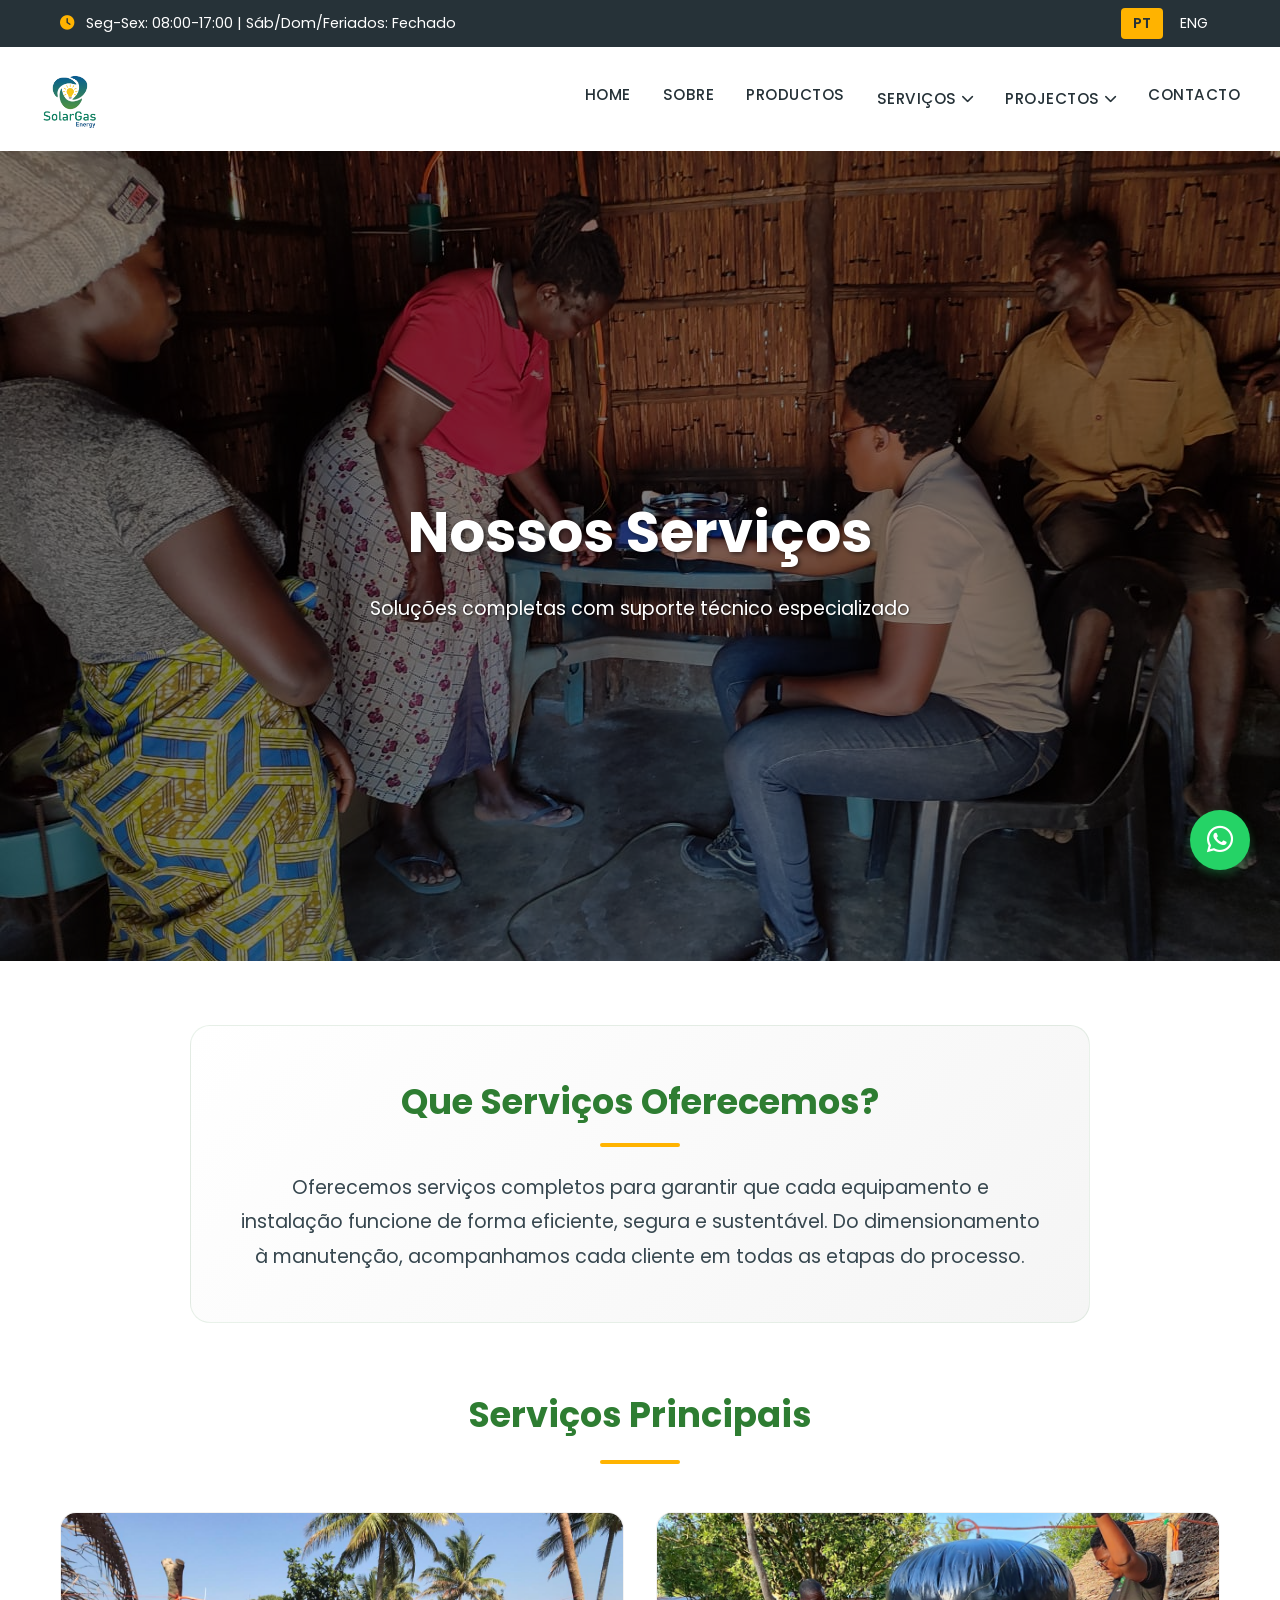
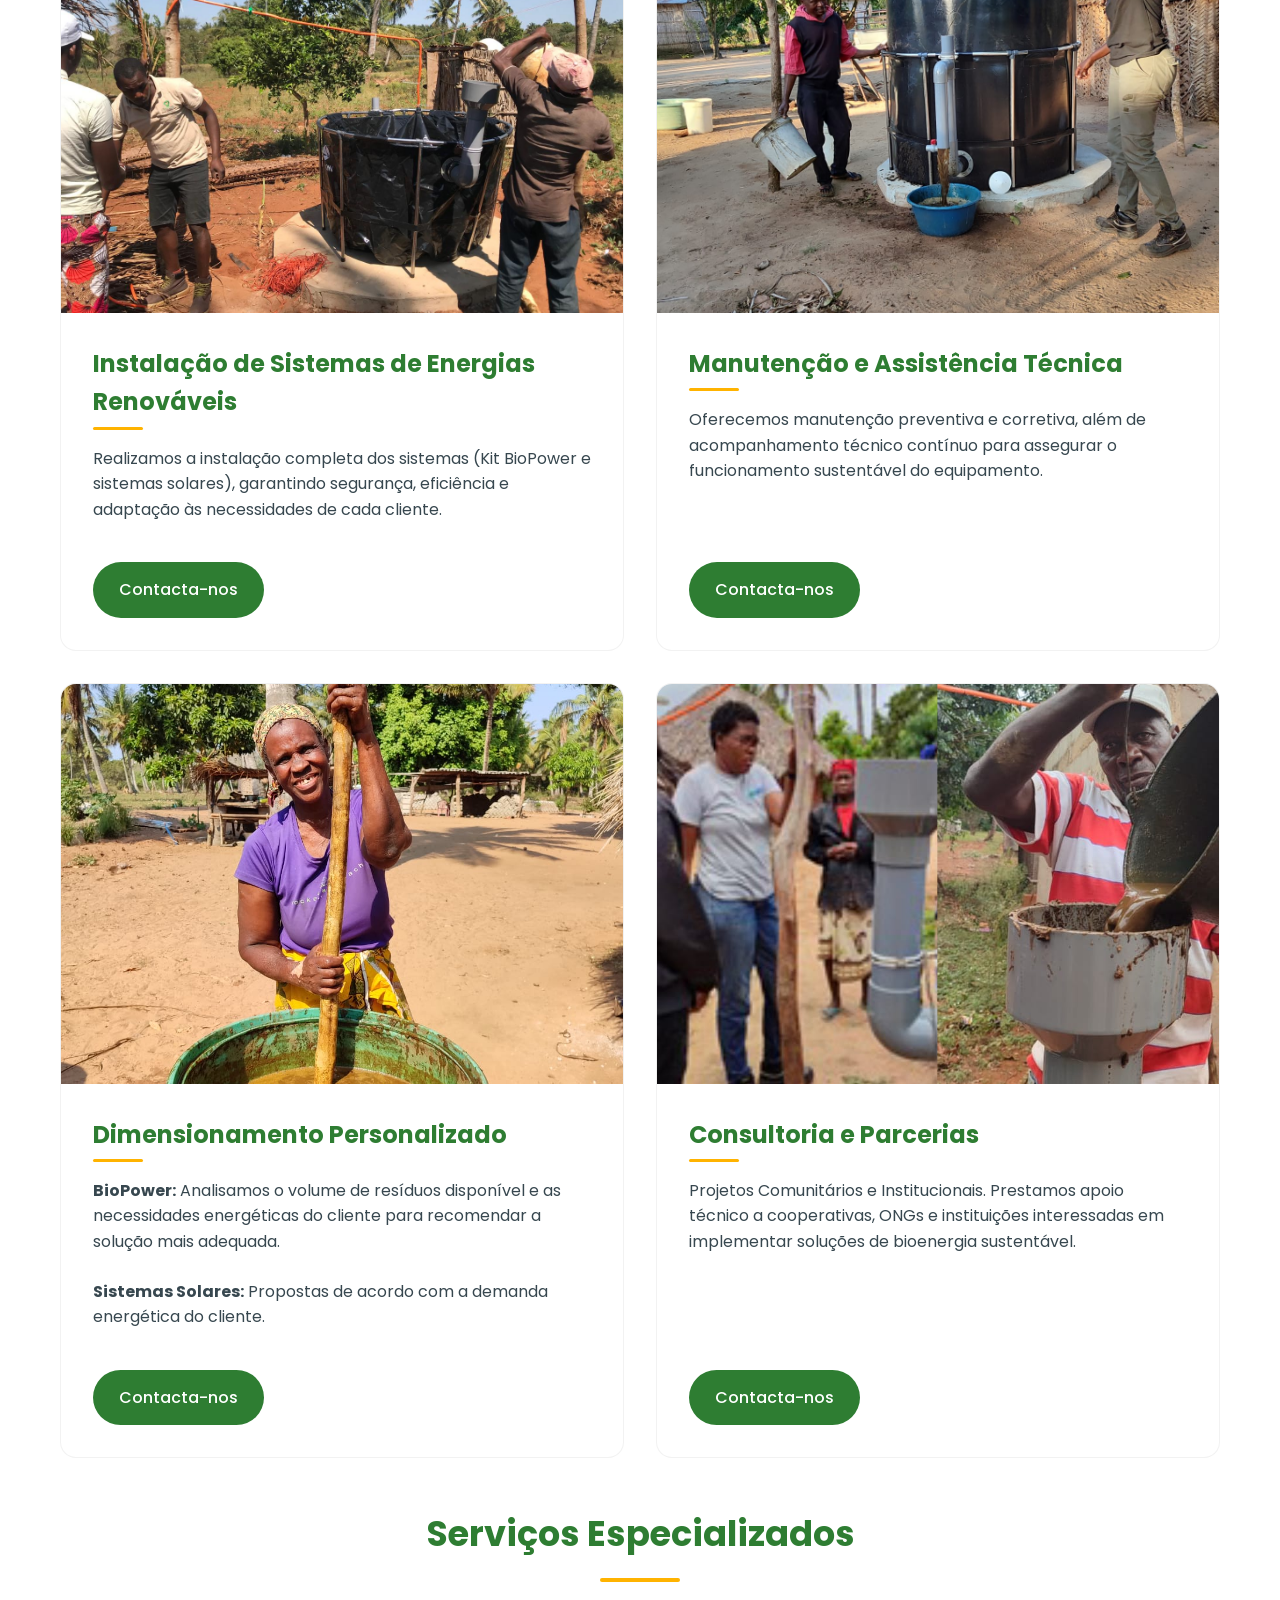
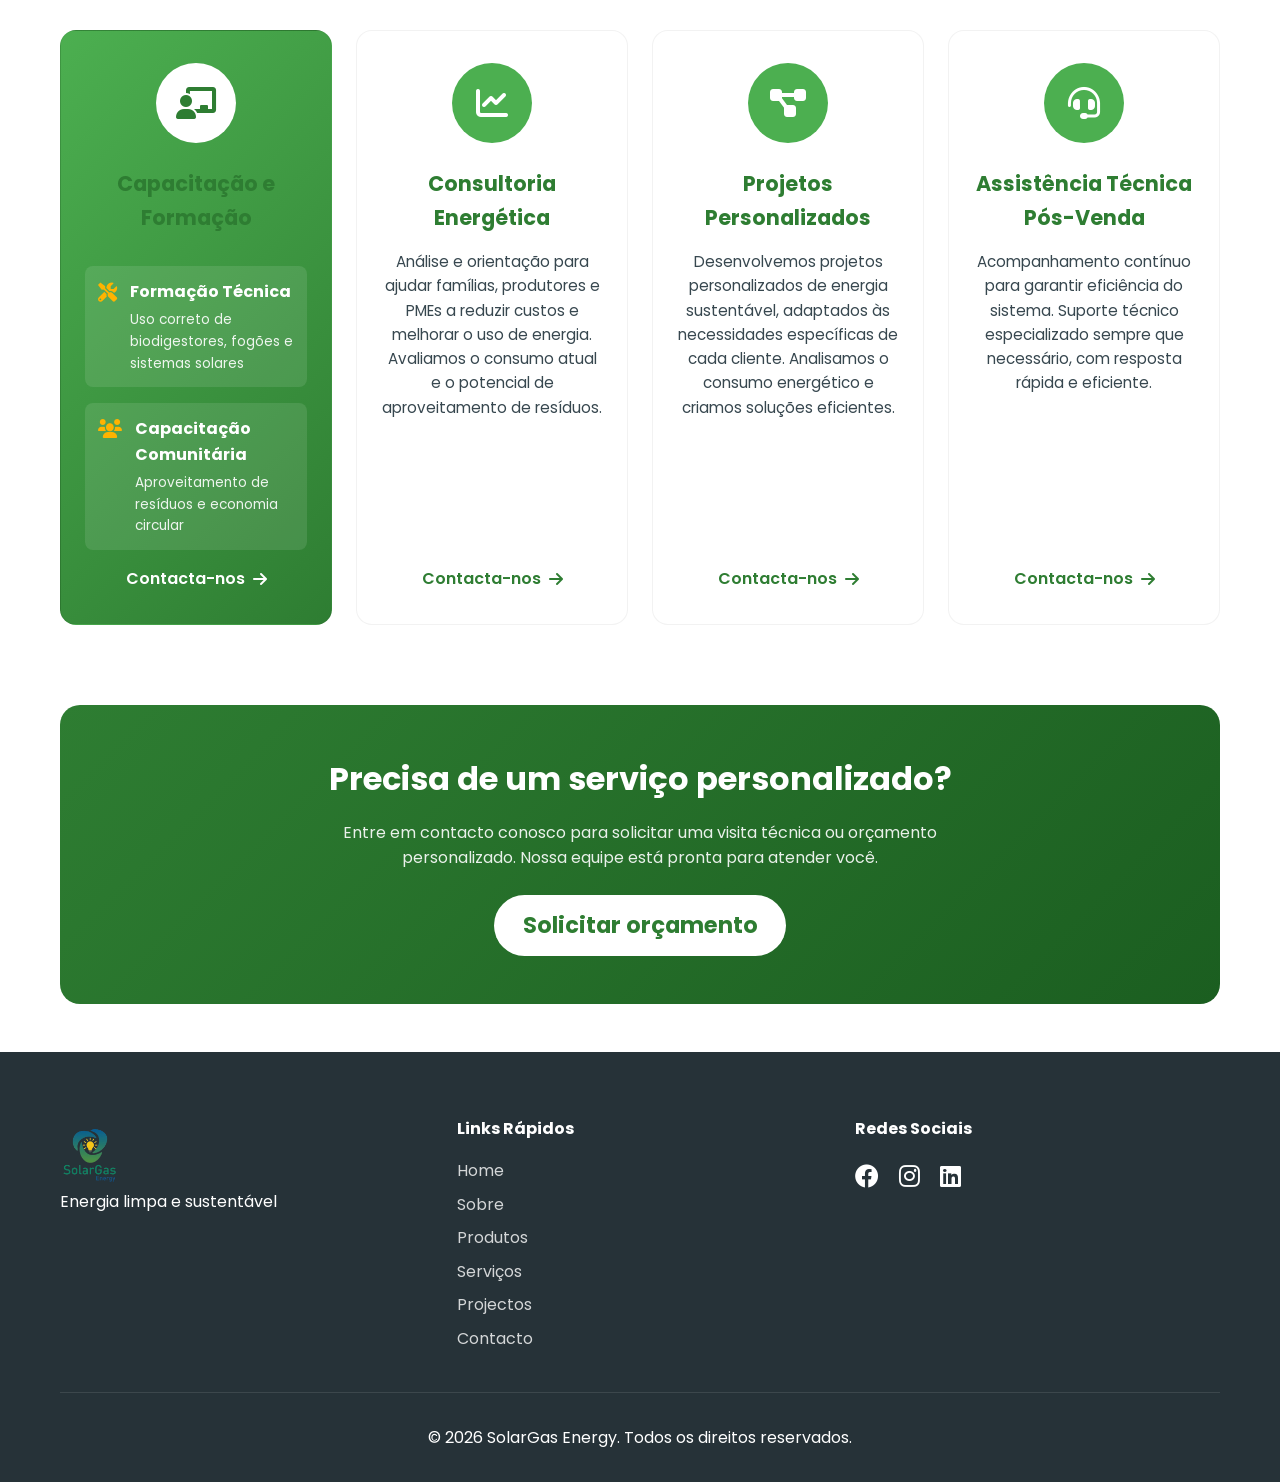
<file: servicos.html>
<!DOCTYPE html>
<html lang="pt">
<head>
    <meta charset="UTF-8">
    <meta name="viewport" content="width=device-width, initial-scale=1.0, maximum-scale=1.0, user-scalable=yes">
    <title>Serviços - Solar Gás Energy</title>
    
    <!-- Fonts e ícones -->
    <link href="https://fonts.googleapis.com/css2?family=Poppins:wght@300;400;500;600;700&display=swap" rel="stylesheet">
    <link rel="stylesheet" href="https://cdnjs.cloudflare.com/ajax/libs/font-awesome/6.0.0/css/all.min.css">
    
    <!-- CSS Principal -->
    <link rel="stylesheet" href="style.css">
    
    <!-- CSS específico para serviços -->
    <style>
        /* ========== HERO DA PÁGINA DE SERVIÇOS ========== */
        .page-hero {
            min-height: 90vh;
            position: relative;
            display: flex;
            align-items: center;
            justify-content: center;
            text-align: center;
            color: var(--white);
            overflow: hidden;
            margin: 0;
            padding: 0;
        }

        .page-hero .hero-background {
            position: absolute;
            top: 0;
            left: 0;
            width: 100%;
            height: 100%;
            z-index: 1;
        }

        .page-hero .hero-background img {
            width: 100%;
            height: 100%;
            object-fit: cover;
            object-position: center;
        }

        .page-hero .hero-overlay {
            position: absolute;
            top: 0;
            left: 0;
            width: 100%;
            height: 100%;
            background: rgba(0, 0, 0, 0.5);
            z-index: 2;
        }

        .page-hero .hero-content {
            position: relative;
            z-index: 3;
            max-width: 800px;
            padding: 0 20px;
        }

        .page-hero h1 {
            font-size: clamp(2.5rem, 5vw, 3.5rem);
            margin-bottom: 1rem;
            text-shadow: 2px 2px 4px rgba(0,0,0,0.5);
        }

        .page-hero p {
            font-size: 1.2rem;
            text-shadow: 1px 1px 2px rgba(0,0,0,0.5);
        }

          .logo-container {
        max-width: 60px;
        height: auto;
     }

      .logo-container img{
        width: 100%;
        height: auto;
        max-height: 80px;
        object-fit: contain;
      }

        /* ========== INTRO SECTION ========== */
        .services-intro {
            max-width: 900px;
            margin: 4rem auto;
            padding: 3rem;
            background: linear-gradient(135deg, #ffffff, var(--light-color));
            border-radius: 20px;
            box-shadow: var(--shadow);
            text-align: center;
            border: 1px solid rgba(46,125,50,0.1);
        }

        .services-intro h2 {
            color: var(--primary-color);
            font-size: 2.2rem;
            margin-bottom: 1.5rem;
            position: relative;
            padding-bottom: 1rem;
        }

        .services-intro h2::after {
            content: '';
            position: absolute;
            bottom: 0;
            left: 50%;
            transform: translateX(-50%);
            width: 80px;
            height: 4px;
            background: var(--secondary-color);
            border-radius: 2px;
        }

        .services-intro p {
            font-size: 1.2rem;
            color: var(--text-color);
            line-height: 1.8;
            max-width: 800px;
            margin: 0 auto;
        }

        /* ========== SERVIÇOS PRINCIPAIS (COM IMAGENS) ========== */
        .section-title {
            text-align: center;
            font-size: 2.2rem;
            color: var(--primary-color);
            margin: 3rem 0 2rem;
            position: relative;
        }

        .section-title::after {
            content: '';
            display: block;
            width: 80px;
            height: 4px;
            background: var(--secondary-color);
            margin: 1rem auto;
            border-radius: 2px;
        }

        .services-grid-main {
            display: grid;
            grid-template-columns: repeat(2, 1fr);
            gap: 2rem;
            margin: 3rem 0;
        }

        .service-card-main {
            background: var(--white);
            border-radius: 16px;
            overflow: hidden;
            box-shadow: var(--shadow);
            transition: transform 0.3s ease, box-shadow 0.3s ease;
            border: 1px solid rgba(0,0,0,0.05);
            height: 100%;
            display: flex;
            flex-direction: column;
        }

        .service-card-main:hover {
            transform: translateY(-10px);
            box-shadow: var(--shadow-hover);
            border-color: var(--primary-color);
        }

        .service-image {
            height: 400px;
            overflow: hidden;
            position: relative;
        }

        .service-image img {
            width: 100%;
            height: 100%;
            object-fit: cover;
            transition: transform 0.5s;
        }

        .service-card-main:hover .service-image img {
            transform: scale(1.1);
        }

        .service-content {
            padding: 2rem;
            flex-grow: 1;
            display: flex;
            flex-direction: column;
        }

        .service-content h3 {
            color: var(--primary-color);
            font-size: 1.5rem;
            margin-bottom: 1rem;
            position: relative;
            padding-bottom: 0.5rem;
        }

        .service-content h3::after {
            content: '';
            position: absolute;
            bottom: 0;
            left: 0;
            width: 50px;
            height: 3px;
            background: var(--secondary-color);
            border-radius: 2px;
        }

        .service-description {
            color: var(--text-color);
            line-height: 1.6;
            margin-bottom: 1.5rem;
            flex-grow: 1;
        }

        .service-features {
            list-style: none;
            margin: 1rem 0;
        }

        .service-features li {
            display: flex;
            align-items: center;
            gap: 0.8rem;
            margin-bottom: 0.8rem;
            font-size: 0.95rem;
        }

        .service-features i {
            color: var(--secondary-color);
            font-size: 1rem;
            width: 20px;
        }

        .btn-service {
            display: inline-block;
            padding: 0.8rem 1.5rem;
            background: var(--primary-color);
            color: var(--white);
            text-decoration: none;
            border-radius: 50px;
            font-weight: 500;
            transition: var(--transition);
            align-self: flex-start;
            margin-top: 1rem;
            border: 2px solid transparent;
        }

        .btn-service:hover {
            background: var(--primary-dark);
            transform: scale(1.05);
        }

        /* ========== SERVIÇOS ESPECIALIZADOS (CARDS MENORES) ========== */
        .services-grid-secondary {
            display: grid;
            grid-template-columns: repeat(4, 1fr);
            gap: 1.5rem;
            margin: 3rem 0 5rem;
        }

        .service-card {
            background: var(--white);
            border-radius: 16px;
            padding: 2rem 1.5rem;
            box-shadow: var(--shadow);
            transition: all 0.3s ease;
            border: 1px solid rgba(0,0,0,0.05);
            height: 100%;
            display: flex;
            flex-direction: column;
            text-align: center;
        }

        .service-card:hover {
            transform: translateY(-8px);
            box-shadow: var(--shadow-hover);
            border-color: var(--primary-color);
        }

        .service-icon {
            width: 80px;
            height: 80px;
            background: var(--primary-light);
            color: var(--white);
            border-radius: 50%;
            display: flex;
            align-items: center;
            justify-content: center;
            font-size: 2rem;
            margin: 0 auto 1.5rem;
            transition: all 0.3s ease;
        }

        .service-card:hover .service-icon {
            background: var(--secondary-color);
            transform: rotate(360deg);
        }

        .service-card h3 {
            color: var(--primary-color);
            font-size: 1.3rem;
            margin-bottom: 1rem;
        }

        .service-card p {
            color: var(--text-color);
            line-height: 1.6;
            margin-bottom: 1.5rem;
            flex-grow: 1;
            font-size: 0.95rem;
        }

        .service-link {
            color: var(--primary-color);
            text-decoration: none;
            font-weight: 600;
            display: inline-flex;
            align-items: center;
            justify-content: center;
            gap: 0.5rem;
            transition: gap 0.3s;
            margin-top: auto;
        }

        .service-link:hover {
            gap: 1rem;
            color: var(--primary-dark);
        }

        /* ========== CAPACITAÇÃO ESPECIAL (COM DUAS OPÇÕES) ========== */
        .training-card {
            background: linear-gradient(135deg, var(--primary-light), var(--primary-color));
            color: var(--white);
        }

        .training-card .service-icon {
            background: var(--white);
            color: var(--primary-color);
        }

        .training-options {
            display: flex;
            flex-direction: column;
            gap: 1rem;
            margin: 1rem 0;
            text-align: left;
        }

        .training-option {
            display: flex;
            align-items: flex-start;
            gap: 0.8rem;
            padding: 0.8rem;
            background: rgba(255,255,255,0.1);
            border-radius: 8px;
            transition: var(--transition);
        }

        .training-option:hover {
            background: rgba(255,255,255,0.2);
            transform: translateX(5px);
        }

        .training-option i {
            color: var(--secondary-color);
            font-size: 1.2rem;
            margin-top: 0.2rem;
        }

        .training-option h4 {
            font-size: 1rem;
            margin-bottom: 0.3rem;
            color: var(--white);
        }

        .training-option p {
            font-size: 0.85rem;
            margin: 0;
            color: rgba(255,255,255,0.9);
        }

        /* ========== CTA SECTION ========== */
                /* ========== CTA SECTION ========== */
        .cta-section {
            background: linear-gradient(135deg, var(--primary-color), var(--primary-dark));
            color: var(--white);
            padding: 3rem 0;
            margin: 3rem 0;
            text-align: center;
            border-radius: 20px;
        }

        .cta-section h2 {
            font-size: 2rem;
            margin-bottom: 1rem;
        }

        .cta-section p {
            font-size: 1rem;
            margin-bottom: 1.5rem;
            opacity: 0.9;
            max-width: 700px;
            margin-left: auto;
            margin-right: auto;
        }

        .cta-section .btn-primary {
            background: var(--white);
            color: var(--primary-color);
            font-size: 0.7rem;
            font-weight: 600;
            padding: 0.8rem 1.8rem;
            border-radius: 50px;
            display: inline-block;
            transition: all 0.3s ease;
            text-decoration: none;
            border: none;
            cursor: pointer;
        }

        .cta-section .btn-primary:hover {
            background: var(--secondary-color);
            color: var(--dark-color);
            transform: translateY(-2px);
            box-shadow: 0 4px 12px rgba(0,0,0,0.2);
        }

        /* ========== RESPONSIVIDADE ========== */
        @media (max-width: 1024px) {
            .services-grid-secondary {
                grid-template-columns: repeat(2, 1fr);
            }
        }

        @media (max-width: 992px) {
            .services-grid-main {
                grid-template-columns: 1fr;
            }
        }

        @media (max-width: 768px) {
            .services-intro {
                padding: 2rem;
                margin: 2rem auto;
            }

            .services-intro h2 {
                font-size: 1.8rem;
            }

            .services-intro p {
                font-size: 1rem;
            }

            .services-grid-secondary {
                grid-template-columns: 1fr;
            }

            .service-image {
                height: 200px;
            }

            .service-content {
                padding: 1.5rem;
            }

            .cta-section {
                padding: 3rem 1rem;
            }

            .cta-section h2 {
                font-size: 1.8rem;
            }
        }

        @media (max-width: 480px) {
            .service-icon {
                width: 60px;
                height: 60px;
                font-size: 1.5rem;
            }

            .service-card {
                padding: 1.5rem;
            }
        }

        /* ========== MENU DROPDOWN ========== */
.nav-menu li {
    position: relative;
}

/* Estilo do dropdown */
.nav-menu .dropdown {
    position: relative;
}

.nav-menu .dropdown-menu {
    position: absolute;
    top: 100%;
    left: 50%;
    transform: translateX(-50%);
    background: var(--white);
    min-width: 220px;
    box-shadow: var(--shadow-lg);
    border-radius: 12px;
    padding: 0.8rem 0;
    opacity: 0;
    visibility: hidden;
    transition: all 0.3s ease;
    z-index: 1000;
    border: 1px solid rgba(0,0,0,0.05);
    margin-top: 10px;
}

/* Seta do dropdown */
.nav-menu .dropdown-menu::before {
    content: '';
    position: absolute;
    top: -8px;
    left: 50%;
    transform: translateX(-50%);
    width: 0;
    height: 0;
    border-left: 8px solid transparent;
    border-right: 8px solid transparent;
    border-bottom: 8px solid var(--white);
}

/* Mostrar dropdown ao passar o mouse */
.nav-menu .dropdown:hover .dropdown-menu {
    opacity: 1;
    visibility: visible;
    margin-top: 0;
}

/* Itens do dropdown */
.nav-menu .dropdown-menu li {
    margin: 0;
    width: 100%;
}

.nav-menu .dropdown-menu a {
    padding: 0.8rem 1.5rem;
    display: block;
    text-align: left;
    font-size: 0.9rem;
    text-transform: none;
    color: var(--text-color);
    transition: var(--transition);
}

.nav-menu .dropdown-menu a:hover {
    background: var(--light-color);
    color: var(--primary-color);
    padding-left: 2rem;
}

.nav-menu .dropdown-menu a::after {
    display: none;
}

/* Indicador de dropdown (seta para baixo) */
.nav-menu .dropdown > a {
    display: flex;
    align-items: center;
    gap: 0.3rem;
}

.nav-menu .dropdown > a i {
    font-size: 0.8rem;
    transition: transform 0.3s;
}

.nav-menu .dropdown:hover > a i {
    transform: rotate(180deg);
}

/* Mobile - ajustes */
@media (max-width: 768px) {
    .nav-menu .dropdown-menu {
        position: static;
        opacity: 1;
        visibility: visible;
        box-shadow: none;
        padding: 0;
        margin: 0;
        min-width: 100%;
        transform: none;
        display: none;
    }
    
    .nav-menu .dropdown-menu::before {
        display: none;
    }
    
    .nav-menu .dropdown.active .dropdown-menu {
        display: block;
    }
    
    .nav-menu .dropdown > a i {
        margin-left: auto;
    }
}

    </style>
</head>
<body>
    <!-- Top Bar -->
    <div class="top-bar">
        <div class="container">
            <div class="top-bar-content">
                <div class="contact-info-top">
                    <span><i class="fas fa-clock"></i> <span class="text-pt">Seg-Sex: 08:00-17:00 | Sáb/Dom/Feriados: Fechado</span><span class="text-en" style="display: none;">Mon-Fri: 08:00-17:00 | Sat/Sun/Holidays: Closed</span></span>
                </div>
                <div class="language-selector">
                    <a href="#" class="lang-btn active" data-lang="pt">PT</a>
                    <a href="#" class="lang-btn" data-lang="en">ENG</a>
                </div>
            </div>
        </div>
    </div>

    <!-- Header -->
    <header class="header">
        <nav class="navbar container">
            <div class="logo-container">
                <a href="index.html">
                    <img src="./img/Logo.png" alt="Solar Gás Energy" onerror="this.src='https://via.placeholder.com/150x60/2E7D32/ffffff?text=Solar+Gas'">
                </a>
            </div>
            
            <ul class="nav-menu">
    <li><a href="index.html" data-pt="Home" data-en="Home">Home</a></li>
    <li><a href="sobre.html" data-pt="Sobre" data-en="About">Sobre</a></li>
    <li><a href="produtos.html" data-pt="Productos" data-en="Products">Productos</a></li>
    
    
    <!-- DROPDOWN DE SERVIÇOS -->
<li class="dropdown">
    <a href="javascript:void(0);" class="dropdown-toggle">
        <span class="text-pt">Serviços</span>
        <span class="text-en" style="display: none;">Services</span>
        <i class="fas fa-chevron-down"></i>
    </a>
    <ul class="dropdown-menu">
        <li>
            <a href="servicos.html">
                <i class="fas fa-cogs"></i>
                <span class="text-pt">Serviços</span>
                <span class="text-en" style="display: none;">Services</span>
            </a>
        </li>
        <li>
           
            <a href="serviços-extra.html">
                <i class="fas fa-water"></i>
                <span class="text-pt">Serviços Extras</span>
                <span class="text-en" style="display: none;">Extra Services</span>
            </a>
        </li>
    </ul>
</li>

    <!-- DROPDOWN DE PROJECTOS -->
    <li class="dropdown">
        <a href="javascript:void(0);" class="dropdown-toggle">
            <span class="text-pt">Projectos</span>
            <span class="text-en" style="display: none;">Projects</span>
            <i class="fas fa-chevron-down"></i>
        </a>
        <ul class="dropdown-menu">
            <li>
                <a href="projectos.html">
                    <i class="fas fa-clipboard-list" style="margin-right: 0.5rem;"></i>
                    <span class="text-pt">Nossos Projectos</span>
                    <span class="text-en" style="display: none;">Our Projects</span>
                </a>
            </li>
            <li>
                <a href="galeria-projecto.html">
                    <i class="fas fa-images" style="margin-right: 0.5rem;"></i>
                    <span class="text-pt">Galeria Projectos</span>
                    <span class="text-en" style="display: none;">Projects Gallery</span>
                </a>
            </li>
        </ul>
    </li>
    
    <li><a href="contacto.html" data-pt="Contacto" data-en="Contact">Contacto</a></li>
</ul>
            
            <div class="hamburger">
                <span class="bar"></span>
                <span class="bar"></span>
                <span class="bar"></span>
            </div>
        </nav>
    </header>

    <!-- HERO DA PÁGINA DE SERVIÇOS -->
    <section class="page-hero">
        <div class="hero-background">
            <img src="./img/serviços-hero.jpeg" alt="Serviços Solar Gás Energy" onerror="this.src='https://via.placeholder.com/1600x600/2E7D32/ffffff?text=Serviços+Profissionais'">
        </div>
        <div class="hero-overlay"></div>
        <div class="hero-content">
            <h1 class="text-pt">Nossos Serviços</h1>
            <h1 class="text-en" style="display: none;">Our Services</h1>
            <p class="text-pt">Soluções completas com suporte técnico especializado</p>
            <p class="text-en" style="display: none;">Complete solutions with specialized technical support</p>
        </div>
    </section>

    <!-- INTRODUÇÃO - QUE SERVIÇOS OFERECEMOS? -->
    <div class="container">
        <div class="services-intro">
            <h2>
                <span class="text-pt">Que Serviços Oferecemos?</span>
                <span class="text-en" style="display: none;">What Services Do We Offer?</span>
            </h2>
            <p class="text-pt">
                Oferecemos serviços completos para garantir que cada equipamento e instalação funcione de forma eficiente, 
                segura e sustentável. Do dimensionamento à manutenção, acompanhamos cada cliente em todas as etapas do processo.
            </p>
            <p class="text-en" style="display: none;">
                We offer complete services to ensure that each equipment and installation works efficiently, 
                safely and sustainably. From sizing to maintenance, we accompany each client in all stages of the process.
            </p>
        </div>
    </div>

    <!-- SERVIÇOS PRINCIPAIS (4 CARDS COM IMAGENS) -->
    <div class="container">
        <h2 class="section-title">
            <span class="text-pt">Serviços Principais</span>
            <span class="text-en" style="display: none;">Main Services</span>
        </h2>

        <div class="services-grid-main">
            <!-- Serviço 1: Instalação de Sistemas -->
            <div class="service-card-main">
                <div class="service-image">
                    <img src="./img/instalacao-sge01.jpeg" alt="Instalação de Sistemas" onerror="this.src='https://via.placeholder.com/600x400/2E7D32/ffffff?text=Instalação'">
                </div>
                <div class="service-content">
                    <h3>
                        <span class="text-pt">Instalação de Sistemas de Energias Renováveis</span>
                        <span class="text-en" style="display: none;">Renewable Energy Systems Installation</span>
                    </h3>
                    <p class="service-description text-pt">
                        Realizamos a instalação completa dos sistemas (Kit BioPower e sistemas solares), 
                        garantindo segurança, eficiência e adaptação às necessidades de cada cliente.
                    </p>
                    <p class="service-description text-en" style="display: none;">
                        We carry out the complete installation of systems (BioPower Kit and solar systems), 
                        ensuring safety, efficiency and adaptation to each client's needs.
                    </p>
                    <a href="contacto.html" class="btn-service">
                        <span class="text-pt">Contacta-nos</span>
                        <span class="text-en" style="display: none;">Contact us</span>
                    </a>
                </div>
            </div>

            <!-- Serviço 2: Manutenção e Assistência Técnica -->
            <div class="service-card-main">
                <div class="service-image">
                    <img src="./img/manuntecao.jpeg" alt="Manutenção e Assistência Técnica" onerror="this.src='https://via.placeholder.com/600x400/FFB300/ffffff?text=Manutenção'">
                </div>
                <div class="service-content">
                    <h3>
                        <span class="text-pt">Manutenção e Assistência Técnica</span>
                        <span class="text-en" style="display: none;">Maintenance and Technical Assistance</span>
                    </h3>
                    <p class="service-description text-pt">
                        Oferecemos manutenção preventiva e corretiva, além de acompanhamento técnico contínuo 
                        para assegurar o funcionamento sustentável do equipamento.
                    </p>
                    <p class="service-description text-en" style="display: none;">
                        We offer preventive and corrective maintenance, as well as continuous technical monitoring 
                        to ensure sustainable operation of the equipment.
                    </p>
                    <a href="contacto.html" class="btn-service">
                        <span class="text-pt">Contacta-nos</span>
                        <span class="text-en" style="display: none;">Contact us</span>
                    </a>
                </div>
            </div>

            <!-- Serviço 3: Dimensionamento Personalizado -->
            <div class="service-card-main">
                <div class="service-image">
                    <img src="./img/dimencionamento.jpeg" alt="Dimensionamento Personalizado" onerror="this.src='https://via.placeholder.com/600x400/4CAF50/ffffff?text=Dimensionamento'">
                </div>
                <div class="service-content">
                    <h3>
                        <span class="text-pt">Dimensionamento Personalizado</span>
                        <span class="text-en" style="display: none;">Custom Sizing</span>
                    </h3>
                    <p class="service-description text-pt">
                        <strong>BioPower:</strong> Analisamos o volume de resíduos disponível e as necessidades energéticas 
                        do cliente para recomendar a solução mais adequada.
                    </p>
                    <p class="service-description text-pt">
                        <strong>Sistemas Solares:</strong> Propostas de acordo com a demanda energética do cliente.
                    </p>
                    <p class="service-description text-en" style="display: none;">
                        <strong>BioPower:</strong> We analyze the volume of waste available and the energy needs 
                        of the client to recommend the most suitable solution.
                    </p>
                    <p class="service-description text-en" style="display: none;">
                        <strong>Solar Systems:</strong> Proposals according to the client's energy demand.
                    </p>
                    <a href="contacto.html" class="btn-service">
                        <span class="text-pt">Contacta-nos</span>
                        <span class="text-en" style="display: none;">Contact us</span>
                    </a>
                </div>
            </div>

            <!-- Serviço 4: Consultoria e Parcerias -->
            <div class="service-card-main">
                <div class="service-image">
                    <img src="./img/consultoria.jpeg" alt="Consultoria e Parcerias" onerror="this.src='https://via.placeholder.com/600x400/1B5E20/ffffff?text=Consultoria'">
                </div>
                <div class="service-content">
                    <h3>
                        <span class="text-pt">Consultoria e Parcerias</span>
                        <span class="text-en" style="display: none;">Consulting and Partnerships</span>
                    </h3>
                    <p class="service-description text-pt">
                        Projetos Comunitários e Institucionais. Prestamos apoio técnico a cooperativas, 
                        ONGs e instituições interessadas em implementar soluções de bioenergia sustentável.
                    </p>
                    <p class="service-description text-en" style="display: none;">
                        Community and Institutional Projects. We provide technical support to cooperatives, 
                        NGOs and institutions interested in implementing sustainable bioenergy solutions.
                    </p>
                    <a href="contacto.html" class="btn-service">
                        <span class="text-pt">Contacta-nos</span>
                        <span class="text-en" style="display: none;">Contact us</span>
                    </a>
                </div>
            </div>
        </div>
    </div>

    <!-- SERVIÇOS ESPECIALIZADOS (4 CARDS ADICIONAIS) -->
    <div class="container">
        <h2 class="section-title">
            <span class="text-pt">Serviços Especializados</span>
            <span class="text-en" style="display: none;">Specialized Services</span>
        </h2>

        <div class="services-grid-secondary">
            <!-- Serviço 5: Capacitação e Formação (ESPECIAL) -->
            <div class="service-card training-card">
                <div class="service-icon">
                    <i class="fas fa-chalkboard-teacher"></i>
                </div>
                <h3>
                    <span class="text-pt">Capacitação e Formação</span>
                    <span class="text-en" style="display: none;">Training and Education</span>
                </h3>
                
                <div class="training-options">
                    <div class="training-option">
                        <i class="fas fa-tools"></i>
                        <div>
                            <h4 class="text-pt">Formação Técnica</h4>
                            <h4 class="text-en" style="display: none;">Technical Training</h4>
                            <p class="text-pt">Uso correto de biodigestores, fogões e sistemas solares</p>
                            <p class="text-en" style="display: none;">Correct use of biodigesters, stoves and solar systems</p>
                        </div>
                    </div>
                    
                    <div class="training-option">
                        <i class="fas fa-users"></i>
                        <div>
                            <h4 class="text-pt">Capacitação Comunitária</h4>
                            <h4 class="text-en" style="display: none;">Community Training</h4>
                            <p class="text-pt">Aproveitamento de resíduos e economia circular</p>
                            <p class="text-en" style="display: none;">Waste utilization and circular economy</p>
                        </div>
                    </div>
                </div>
                
                <a href="contacto.html" class="service-link" style="color: var(--white);">
                    <span class="text-pt">Contacta-nos</span>
                    <span class="text-en" style="display: none;">Contact us</span>
                    <i class="fas fa-arrow-right"></i>
                </a>
            </div>

            <!-- Serviço 6: Consultoria Energética -->
            <div class="service-card">
                <div class="service-icon">
                    <i class="fas fa-chart-line"></i>
                </div>
                <h3>
                    <span class="text-pt">Consultoria Energética</span>
                    <span class="text-en" style="display: none;">Energy Consulting</span>
                </h3>
                <p class="text-pt">
                    Análise e orientação para ajudar famílias, produtores e PMEs a reduzir custos e melhorar 
                    o uso de energia. Avaliamos o consumo atual e o potencial de aproveitamento de resíduos.
                </p>
                <p class="text-en" style="display: none;">
                    Analysis and guidance to help families, producers and SMEs reduce costs and improve 
                    energy use. We evaluate current consumption and waste utilization potential.
                </p>
                <a href="contacto.html" class="service-link">
                    <span class="text-pt">Contacta-nos</span>
                    <span class="text-en" style="display: none;">Contact us</span>
                    <i class="fas fa-arrow-right"></i>
                </a>
            </div>

            <!-- Serviço 7: Projetos Personalizados -->
            <div class="service-card">
                <div class="service-icon">
                    <i class="fas fa-project-diagram"></i>
                </div>
                <h3>
                    <span class="text-pt">Projetos Personalizados</span>
                    <span class="text-en" style="display: none;">Custom Projects</span>
                </h3>
                <p class="text-pt">
                    Desenvolvemos projetos personalizados de energia sustentável, adaptados às necessidades 
                    específicas de cada cliente. Analisamos o consumo energético e criamos soluções eficientes.
                </p>
                <p class="text-en" style="display: none;">
                    We develop customized sustainable energy projects, adapted to the specific needs 
                    of each client. We analyze energy consumption and create efficient solutions.
                </p>
                <a href="contacto.html" class="service-link">
                    <span class="text-pt">Contacta-nos</span>
                    <span class="text-en" style="display: none;">Contact us</span>
                    <i class="fas fa-arrow-right"></i>
                </a>
            </div>

            <!-- Serviço 8: Assistência Técnica Pós-Venda -->
            <div class="service-card">
                <div class="service-icon">
                    <i class="fas fa-headset"></i>
                </div>
                <h3>
                    <span class="text-pt">Assistência Técnica Pós-Venda</span>
                    <span class="text-en" style="display: none;">After-Sales Technical Support</span>
                </h3>
                <p class="text-pt">
                    Acompanhamento contínuo para garantir eficiência do sistema. Suporte técnico especializado 
                    sempre que necessário, com resposta rápida e eficiente.
                </p>
                <p class="text-en" style="display: none;">
                    Continuous monitoring to ensure system efficiency. Specialized technical support 
                    whenever needed, with quick and efficient response.
                </p>
                <a href="contacto.html" class="service-link">
                    <span class="text-pt">Contacta-nos</span>
                    <span class="text-en" style="display: none;">Contact us</span>
                    <i class="fas fa-arrow-right"></i>
                </a>
            </div>
        </div>
    </div>

    <!-- CTA SECTION -->
    <div class="container">
        <div class="cta-section">
            <h2 class="text-pt">Precisa de um serviço personalizado?</h2>
            <h2 class="text-en" style="display: none;">Need a customized service?</h2>
            
            <p class="text-pt">
                Entre em contacto conosco para solicitar uma visita técnica ou orçamento personalizado.
                Nossa equipe está pronta para atender você.
            </p>
            <p class="text-en" style="display: none;">
                Contact us to request a technical visit or customized quote.
                Our team is ready to serve you.
            </p>
            
            <a href="contacto.html" class="btn-primary"><h1 class="text-pt">Solicitar orçamento</h1><h1 class="text-en">Contact us</h1></a>
        </div>
    </div>

    <!-- Footer -->
    <footer class="footer">
        <div class="container">
            <div class="footer-content">
                <div class="footer-info">
                    <div class="logo-container">
                        <img src="./img/Logo.png" alt="SolarGas Energy" onerror="this.src='https://via.placeholder.com/150x60/2E7D32/ffffff?text=Solar+Gas'">
                    </div>
                    <p class="text-pt">Energia limpa e sustentável</p>
                    <p class="text-en" style="display: none;">Clean and sustainable energy</p>
                </div>
                
                <div class="footer-links">
                    <h4 class="text-pt">Links Rápidos</h4>
                    <h4 class="text-en" style="display: none;">Quick Links</h4>
                    <ul>
                        <li><a href="index.html" data-pt="Home" data-en="Home">Home</a></li>
                        <li><a href="sobre.html" data-pt="Sobre" data-en="About">Sobre</a></li>
                        <li><a href="produtos.html" data-pt="Produtos" data-en="Products">Produtos</a></li>
                        <li><a href="servicos.html" data-pt="Serviços" data-en="Services">Serviços</a></li>
                        <li><a href="projectos.html" data-pt="Projectos" data-en="Projects">Projectos</a></li>
                        <li><a href="contacto.html" data-pt="Contacto" data-en="Contact">Contacto</a></li>
                    </ul>
                </div>
                
                <div class="footer-social">
                    <h4 class="text-pt">Redes Sociais</h4>
                    <h4 class="text-en" style="display: none;">Social Media</h4>
                    <div class="social-icons">
                        <a href="#" target="_blank"><i class="fab fa-facebook"></i></a>
                        <a href="https://www.instagram.com/solargas_energy" target="_blank"><i class="fab fa-instagram"></i></a>
                        <a href="https://www.linkedin.com/company/solargas-energy-lda/" target="_blank"><i class="fab fa-linkedin"></i></a>
                    </div>
                </div>
            </div>
            
            <div class="footer-bottom">
                <p class="text-pt">&copy; 2026 SolarGas Energy. Todos os direitos reservados.</p>
                <p class="text-en" style="display: none;">&copy; 2026 Solar Gas Energy. All rights reserved.</p>
            </div>
        </div>
    </footer>

    <!-- WhatsApp Float Button -->
    <a href="https://wa.me/258857530213" class="whatsapp-float" target="_blank">
        <i class="fab fa-whatsapp"></i>
    </a>

    <!-- Script -->
    <script>
        document.addEventListener('DOMContentLoaded', function() {
            
            // Menu Mobile
            const hamburger = document.querySelector('.hamburger');
            const navMenu = document.querySelector('.nav-menu');
            const body = document.body;

            if (hamburger && navMenu) {
                hamburger.addEventListener('click', function(e) {
                    e.preventDefault();
                    this.classList.toggle('active');
                    navMenu.classList.toggle('active');
                    body.classList.toggle('menu-open');
                });

                document.querySelectorAll('.nav-menu a').forEach(link => {
                    link.addEventListener('click', function() {
                        hamburger.classList.remove('active');
                        navMenu.classList.remove('active');
                        body.classList.remove('menu-open');
                    });
                });
            }

            // Sistema de Tradução
            const langButtons = document.querySelectorAll('.lang-btn');
            
            function setLanguage(lang) {
                langButtons.forEach(btn => {
                    btn.classList.toggle('active', btn.dataset.lang === lang);
                });

                document.querySelectorAll('.text-pt, .text-en').forEach(el => {
                    el.style.display = el.classList.contains(`text-${lang}`) ? '' : 'none';
                });

                document.querySelectorAll('.nav-menu a, .footer-links a').forEach(link => {
                    if (link.dataset && link.dataset[lang]) {
                        link.textContent = link.dataset[lang];
                    }
                });

                localStorage.setItem('preferred-language', lang);
            }

            langButtons.forEach(btn => {
                btn.addEventListener('click', function(e) {
                    e.preventDefault();
                    setLanguage(this.dataset.lang);
                });
            });

            const savedLang = localStorage.getItem('preferred-language');
            if (savedLang) {
                setLanguage(savedLang);
            }

            // Header scroll effect
            const header = document.querySelector('.header');
            window.addEventListener('scroll', function() {
                if (window.scrollY > 100) {
                    header.classList.add('scrolled');
                } else {
                    header.classList.remove('scrolled');
                }
            });
            // Dropdown para mobile
const dropdowns = document.querySelectorAll('.dropdown');

if (window.innerWidth <= 768) {
    dropdowns.forEach(dropdown => {
        const link = dropdown.querySelector('.dropdown-toggle');
        link.addEventListener('click', function(e) {
            e.preventDefault();
            dropdown.classList.toggle('active');
        });
    });
}
        });
    </script>
</body>
</html>
</file>
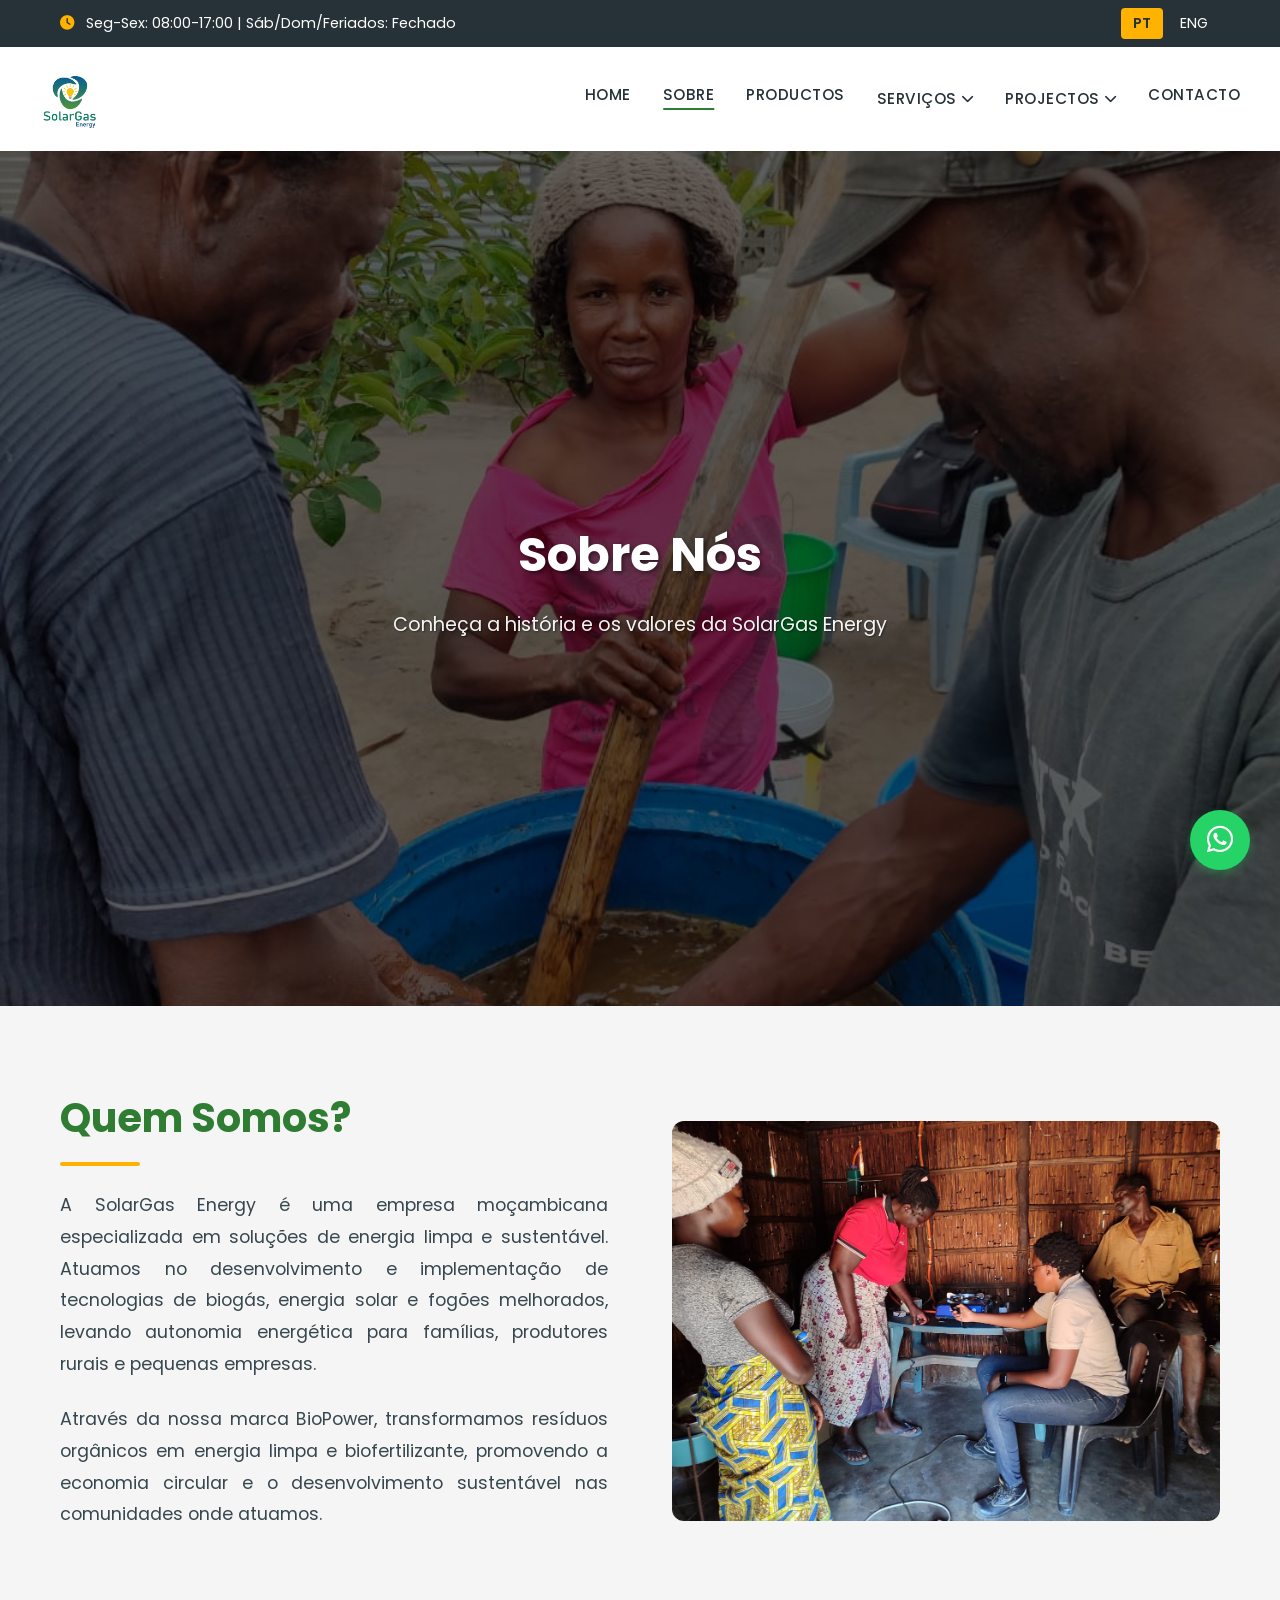
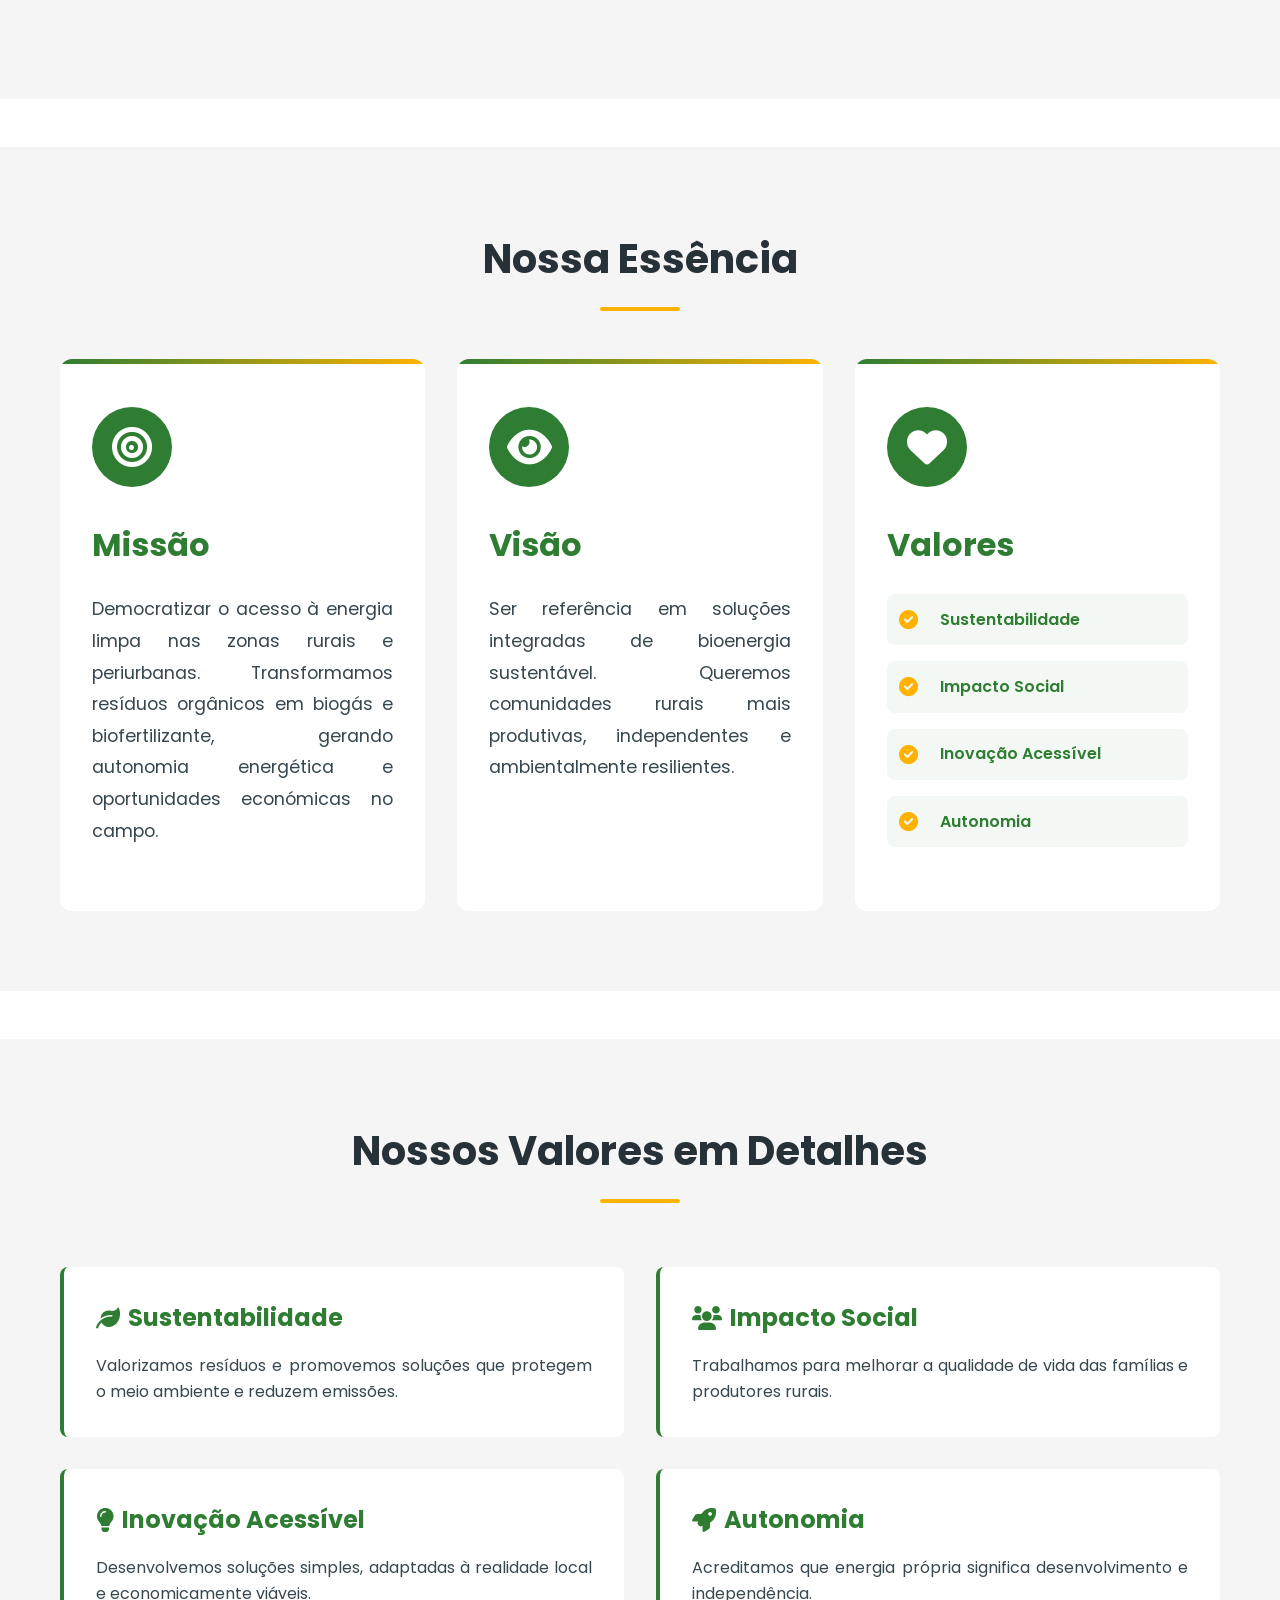
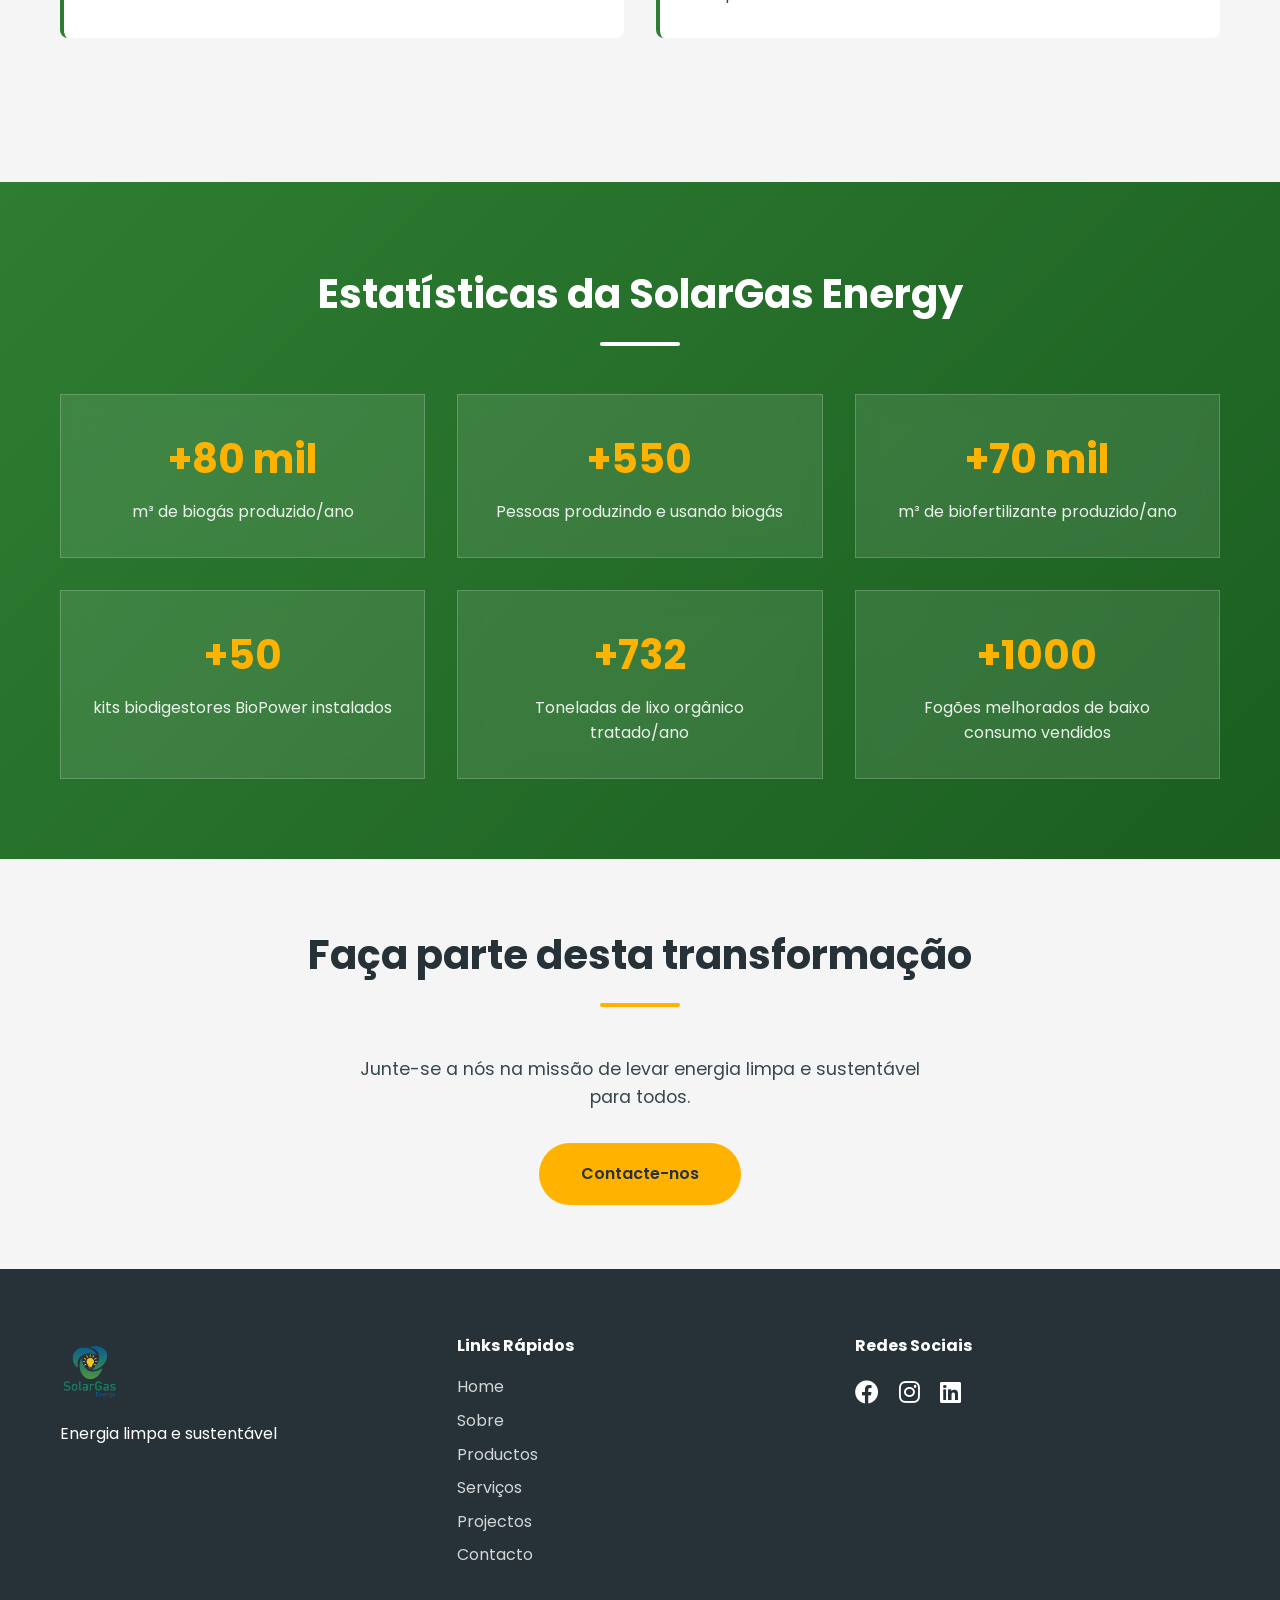
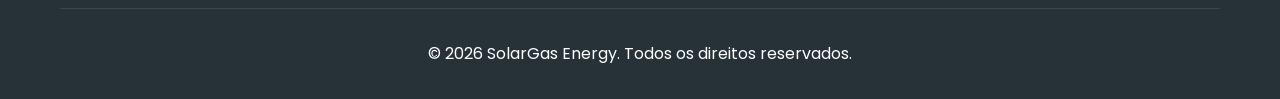
<file: sobre.html>
<!DOCTYPE html>
<html lang="pt">
<head>
    <meta charset="UTF-8">
    <meta name="viewport" content="width=device-width, initial-scale=1.0, maximum-scale=1.0, user-scalable=yes">
    <title>Sobre Nós - SolarGas Energy</title>
    
    <!-- Fonts e ícones -->
    <link href="https://fonts.googleapis.com/css2?family=Poppins:wght@300;400;500;600;700&display=swap" rel="stylesheet">
    <link rel="stylesheet" href="https://cdnjs.cloudflare.com/ajax/libs/font-awesome/6.0.0/css/all.min.css">
    
    <!-- CSS Principal -->
    <link rel="stylesheet" href="style.css">
    
    <!-- CSS específico para sobre -->
    <style>
        /* ========== logo ==============*/
        .logo-container {
            max-width: 60px;
            height: auto;
        }

        .logo-container img {
            width: 100%;
            height: auto;
            max-height: 80px;
            object-fit: contain;
        }
        
        /* ========== PAGE HEADER CORRIGIDO ========== */
        .page-header {
            min-height: 95vh; /* Reduzido de 150vh para 60vh */
            position: relative;
            display: flex;
            align-items: center;
            justify-content: center;
            text-align: center;
            color: var(--white);
            overflow: hidden;
            margin: 0;
            padding: 0;
            background: none; 
        }
        
        .page-header .hero-background {
            position: absolute;
            top: 0;
            left: 0;
            width: 100%;
            height: 100%;
            z-index: 1;
        }

        .page-header .hero-background img {
            width: 100%;
            height: 100%;
            object-fit: cover;
            object-position: center;
            display: block;
        }

        .page-header .hero-overlay {
            position: absolute;
            top: 0;
            left: 0;
            width: 100%;
            height: 100%;
            background: rgba(0, 0, 0, 0.6); /* Aumentado para 0.6 */
            z-index: 2;
        }

        .page-header .container {
            position: relative;
            z-index: 3;
            width: 100%;
        }

        .page-header h1 {
            font-size: clamp(2rem, 4vw, 3rem);
            margin-bottom: 1rem;
            text-shadow: 2px 2px 4px rgba(0,0,0,0.5);
        }

        .page-header p {
            font-size: 1.2rem;
            opacity: 0.95;
            max-width: 600px;
            margin: 0 auto;
            text-shadow: 1px 1px 2px rgba(0,0,0,0.5);
        }
        
        /* About Intro */
        .about-intro {
            display: grid;
            grid-template-columns: 1fr 1fr;
            gap: 4rem;
            align-items: center;
            margin-bottom: 4rem;
        }
        
        .about-intro-content h2 {
            color: var(--primary-color);
            font-size: 2.5rem;
            margin-bottom: 1.5rem;
            position: relative;
            padding-bottom: 1rem;
        }
        
        .about-intro-content h2::after {
            content: '';
            position: absolute;
            bottom: 0;
            left: 0;
            width: 80px;
            height: 4px;
            background: var(--secondary-color);
            border-radius: 50px;
        }
        
        .about-intro-content p {
            font-size: 1.1rem;
            color: var(--text-color);
            margin-bottom: 1.5rem;
            line-height: 1.8;
            text-align: justify;
            hyphens: auto;
        }
        
        .about-intro-image {
            border-radius: 12px;
            overflow: hidden;
            box-shadow: var(--shadow-lg);
            height: 400px;
        }
        
        .about-intro-image img {
            width: 100%;
            height: 100%;
            object-fit: cover;
            transition: transform 0.5s;
        }
        
        .about-intro-image:hover img {
            transform: scale(1.05);
        }
        
        /* Mission, Vision, Values */
        .mvv-section {
            background: var(--light-color);
            padding: 5rem 0;
            margin: 3rem 0;
        }
        
        .mvv-grid {
            display: grid;
            grid-template-columns: repeat(3, 1fr);
            gap: 2rem;
        }
        
        .mvv-card {
            background: var(--white);
            padding: 3rem 2rem;
            border-radius: 12px;
            box-shadow: var(--shadow);
            transition: all 0.3s ease;
            position: relative;
            overflow: hidden;
            z-index: 1;
        }
        
        .mvv-card::before {
            content: '';
            position: absolute;
            top: 0;
            left: 0;
            right: 0;
            height: 5px;
            background: linear-gradient(90deg, var(--primary-color), var(--secondary-color));
            z-index: 2;
        }
        
        .mvv-card:hover {
            transform: translateY(-10px);
            box-shadow: var(--shadow-lg);
        }
        
        .mvv-icon {
            width: 80px;
            height: 80px;
            background: var(--primary-color);
            color: var(--white);
            border-radius: 50%;
            display: flex;
            align-items: center;
            justify-content: center;
            font-size: 2.5rem;
            margin-bottom: 2rem;
            transition: all 0.3s;
        }
        
        .mvv-card:hover .mvv-icon {
            background: var(--secondary-color);
            transform: rotate(360deg);
        }
        
        .mvv-card h3 {
            font-size: 2rem;
            color: var(--primary-color);
            margin-bottom: 1.5rem;
        }
        
        .mvv-card p {
            color: var(--text-color);
            line-height: 1.8;
            font-size: 1.1rem;
            text-align: justify;
            hyphens: auto;
        }
        
        /* Valores Lista */
        .valores-list {
            list-style: none;
            margin-top: 1.5rem;
        }
        
        .valores-list li {
            display: flex;
            align-items: center;
            gap: 1rem;
            margin-bottom: 1rem;
            padding: 0.8rem;
            background: rgba(46,125,50,0.05);
            border-radius: 8px;
            transition: all 0.3s;
        }
        
        .valores-list li:hover {
            background: rgba(46,125,50,0.1);
            transform: translateX(10px);
        }
        
        .valores-list i {
            color: var(--secondary-color);
            font-size: 1.2rem;
            width: 25px;
        }
        
        .valores-list span {
            font-weight: 600;
            color: var(--primary-color);
        }
        
        /* Valores Detalhados - CORRIGIDO */
        .valores-detalhados {
            display: grid;
            grid-template-columns: repeat(2, 1fr);
            gap: 2rem;
            margin: 4rem 0;
        }
        
        .valor-item {
            background: var(--white);
            padding: 2rem;
            border-radius: 8px;
            box-shadow: var(--shadow);
            border-left: 4px solid var(--primary-color);
            transition: all 0.3s;
        }
        
        .valor-item:hover {
            transform: translateY(-5px);
            box-shadow: var(--shadow-lg);
            border-left-color: var(--secondary-color);
        }
        
        .valor-item h4 {
            color: var(--primary-color);
            font-size: 1.5rem;
            margin-bottom: 1rem;
            display: flex;
            align-items: center;
            gap: 0.5rem;
        }
        
        .valor-item p {
            color: var(--text-color);
            line-height: 1.6;
            text-align: justify;
            hyphens: auto;
        }
        
        /* CTA Section - CORRIGIDO */
        .cta-section {
            background: var(--light-color);
            text-align: center;
            padding: 4rem 0;
        }
        
        .cta-section p {
            max-width: 600px;
            margin: 0 auto 2rem;
            font-size: 1.1rem;
        }
        
        .btn-primary {
            display: inline-block;
            padding: 1rem 2.5rem;
            background: var(--secondary-color);
            color: var(--dark-color);
            text-decoration: none;
            border-radius: 50px;
            font-weight: 600;
            transition: all 0.3s;
            border: 2px solid transparent;
            font-size: 1rem; /* Tamanho normal, não h1 */
        }
        
        .btn-primary:hover {
            background: var(--secondary-dark);
            transform: translateY(-3px);
            box-shadow: 0 5px 15px rgba(255,179,0,0.3);
        }
        
        /* ========== MENU DROPDOWN ========== */
        .nav-menu li {
            position: relative;
        }

        .nav-menu .dropdown {
            position: relative;
        }

        .nav-menu .dropdown-menu {
            position: absolute;
            top: 100%;
            left: 50%;
            transform: translateX(-50%);
            background: var(--white);
            min-width: 220px;
            box-shadow: var(--shadow-lg);
            border-radius: 12px;
            padding: 0.8rem 0;
            opacity: 0;
            visibility: hidden;
            transition: all 0.3s ease;
            z-index: 1000;
            border: 1px solid rgba(0,0,0,0.05);
            margin-top: 10px;
        }

        .nav-menu .dropdown-menu::before {
            content: '';
            position: absolute;
            top: -8px;
            left: 50%;
            transform: translateX(-50%);
            width: 0;
            height: 0;
            border-left: 8px solid transparent;
            border-right: 8px solid transparent;
            border-bottom: 8px solid var(--white);
        }

        .nav-menu .dropdown:hover .dropdown-menu {
            opacity: 1;
            visibility: visible;
            margin-top: 0;
        }

        .nav-menu .dropdown-menu li {
            margin: 0;
            width: 100%;
        }

        .nav-menu .dropdown-menu a {
            padding: 0.8rem 1.5rem;
            display: block;
            text-align: left;
            font-size: 0.9rem;
            text-transform: none;
            color: var(--text-color);
            transition: all 0.3s;
        }

        .nav-menu .dropdown-menu a:hover {
            background: var(--light-color);
            color: var(--primary-color);
            padding-left: 2rem;
        }

        .nav-menu .dropdown-menu a::after {
            display: none;
        }

        .nav-menu .dropdown > a {
            display: flex;
            align-items: center;
            gap: 0.3rem;
        }

        .nav-menu .dropdown > a i {
            font-size: 0.8rem;
            transition: transform 0.3s;
        }

        .nav-menu .dropdown:hover > a i {
            transform: rotate(180deg);
        }

        /* Responsividade */
        @media (max-width: 992px) {
            .about-intro {
                grid-template-columns: 1fr;
                gap: 2rem;
            }
            
            .about-intro-image {
                height: 350px;
                order: -1;
            }
            
            .mvv-grid {
                grid-template-columns: repeat(2, 1fr);
            }
            
            .valores-detalhados {
                grid-template-columns: 1fr;
            }
            
            .page-header {
                min-height: 50vh;
            }
        }
        
        @media (max-width: 768px) {
            .mvv-grid {
                grid-template-columns: 1fr;
            }
            
            .mvv-card {
                padding: 2rem;
            }
            
            .mvv-icon {
                width: 60px;
                height: 60px;
                font-size: 2rem;
            }
            
            .mvv-card h3 {
                font-size: 1.8rem;
            }
            
            .page-header {
                min-height: 40vh;
            }
            
            .nav-menu .dropdown-menu {
                position: static;
                opacity: 1;
                visibility: visible;
                box-shadow: none;
                padding: 0;
                margin: 0;
                min-width: 100%;
                transform: none;
                display: none;
            }
            
            .nav-menu .dropdown-menu::before {
                display: none;
            }
            
            .nav-menu .dropdown.active .dropdown-menu {
                display: block;
            }
            
            .nav-menu .dropdown > a i {
                margin-left: auto;
            }
        }
        
        @media (max-width: 480px) {
            .about-intro-content h2 {
                font-size: 2rem;
            }
            
            .about-intro-image {
                height: 250px;
            }
            
            .mvv-card {
                padding: 1.5rem;
            }
            
            .valores-list li {
                padding: 0.6rem;
            }
            
            .page-header {
                min-height: 35vh;
            }
            
            .page-header h1 {
                font-size: 1.8rem;
            }
        }
    </style>
</head>
<body>
    <!-- Top Bar -->
    <div class="top-bar">
        <div class="container">
            <div class="top-bar-content">
                <div class="contact-info-top">
                    <i class="fas fa-clock"></i>
                    <span class="text-pt">Seg-Sex: 08:00-17:00 | Sáb/Dom/Feriados: Fechado</span>
                    <span class="text-en" style="display: none;">Mon-Fri: 08:00-17:00 | Sat/Sun/Holidays: Closed</span>
                </div>
                <div class="language-selector">
                    <a href="#" class="lang-btn active" data-lang="pt">PT</a>
                    <a href="#" class="lang-btn" data-lang="en">ENG</a>
                </div>
            </div>
        </div>
    </div>

    <!-- Header -->
    <header class="header">
        <nav class="navbar container">
            <div class="logo-container">
                <a href="index.html">
                    <img src="./img/Logo.png" alt="SolarGas Energy">
                </a>
            </div>
            
            <ul class="nav-menu">
                <li><a href="index.html" data-pt="Home" data-en="Home">Home</a></li>
                <li><a href="sobre.html" class="active" data-pt="Sobre" data-en="About">Sobre</a></li>
                <li><a href="produtos.html" data-pt="Productos" data-en="Products">Productos</a></li>
                
                <!-- DROPDOWN DE SERVIÇOS -->
<li class="dropdown">
    <a href="javascript:void(0);" class="dropdown-toggle">
        <span class="text-pt">Serviços</span>
        <span class="text-en" style="display: none;">Services</span>
        <i class="fas fa-chevron-down"></i>
    </a>
    <ul class="dropdown-menu">
        <li>
            <a href="servicos.html">
                <i class="fas fa-cogs"></i>
                <span class="text-pt">Serviços</span>
                <span class="text-en" style="display: none;">Services</span>
            </a>
        </li>
        <li>
            <a href="serviços-extra.html">
                <i class="fas fa-water"></i>
                <span class="text-pt">Serviços Extras</span>
                <span class="text-en" style="display: none;">Extra Services</span>
            </a>
        </li>
    </ul>
</li>
                
                <!-- DROPDOWN DE PROJECTOS -->
                <li class="dropdown">
                    <a href="javascript:void(0);" class="dropdown-toggle">
                        <span class="text-pt">Projectos</span>
                        <span class="text-en" style="display: none;">Projects</span>
                        <i class="fas fa-chevron-down"></i>
                    </a>
                    <ul class="dropdown-menu">
                        <li>
                            <a href="projectos.html">
                                <i class="fas fa-clipboard-list" style="margin-right: 0.5rem;"></i>
                                <span class="text-pt">Nossos Projectos</span>
                                <span class="text-en" style="display: none;">Our Projects</span>
                            </a>
                        </li>
                        <li>
                            <a href="galeria-projecto.html">
                                <i class="fas fa-images" style="margin-right: 0.5rem;"></i>
                                <span class="text-pt">Galeria Projectos</span>
                                <span class="text-en" style="display: none;">Projects Gallery</span>
                            </a>
                        </li>
                    </ul>
                </li>
                
                <li><a href="contacto.html" data-pt="Contacto" data-en="Contact">Contacto</a></li>
            </ul>
            
            <div class="hamburger">
                <span class="bar"></span>
                <span class="bar"></span>
                <span class="bar"></span>
            </div>
        </nav>
    </header>

    <!-- Page Header - CORRIGIDO (altura normal) -->
    <section class="page-header">
        <div class="hero-background">
            <img src="./img/sobre-nos.jpeg" alt="Sobre a SolarGas Energy" onerror="this.src='https://via.placeholder.com/1600x600/2E7D32/ffffff?text=Sobre+Nós'">
        </div>
        <div class="hero-overlay"></div>
        <div class="container">
            <h1>
                <span class="text-pt">Sobre Nós</span>
                <span class="text-en" style="display: none;">About Us</span>
            </h1>
            <p>
                <span class="text-pt">Conheça a história e os valores da SolarGas Energy</span>
                <span class="text-en" style="display: none;">Learn about the history and values of SolarGas Energy</span>
            </p>
        </div>
    </section>

    <!-- About Intro -->
    <section class="about-section">
        <div class="container">
            <div class="about-intro">
                <div class="about-intro-content">
                    <h2>
                        <span class="text-pt">Quem Somos?</span>
                        <span class="text-en" style="display: none;">Who We Are?</span>
                    </h2>
                    <p>
                        <span class="text-pt">A SolarGas Energy é uma empresa moçambicana especializada em soluções de energia limpa e sustentável. Atuamos no desenvolvimento e implementação de tecnologias de biogás, energia solar e fogões melhorados, levando autonomia energética para famílias, produtores rurais e pequenas empresas.</span>
                        <span class="text-en" style="display: none;">SolarGas Energy is a Mozambican company specialized in clean and sustainable energy solutions. We operate in the development and implementation of biogas technologies, solar energy and improved stoves, bringing energy autonomy to families, rural producers and small businesses.</span>
                    </p>
                    <p>
                        <span class="text-pt">Através da nossa marca BioPower, transformamos resíduos orgânicos em energia limpa e biofertilizante, promovendo a economia circular e o desenvolvimento sustentável nas comunidades onde atuamos.</span>
                        <span class="text-en" style="display: none;">Through our BioPower brand, we transform organic waste into clean energy and biofertilizer, promoting the circular economy and sustainable development in the communities where we operate.</span>
                    </p>
                </div>
                <div class="about-intro-image">
                    <img src="./img/quemsomos.jpeg" alt="Solar Gás Energy" onerror="this.src='https://via.placeholder.com/600x400/2E7D32/ffffff?text=SolarGas+Energy'">
                </div>
            </div>
        </div>
    </section>

    <!-- Missão, Visão e Valores -->
    <section class="mvv-section">
        <div class="container">
            <h2 class="section-title">
                <span class="text-pt">Nossa Essência</span>
                <span class="text-en" style="display: none;">Our Essence</span>
            </h2>
            
            <div class="mvv-grid">
                <!-- Missão -->
                <div class="mvv-card">
                    <div class="mvv-icon">
                        <i class="fas fa-bullseye"></i>
                    </div>
                    <h3>
                        <span class="text-pt">Missão</span>
                        <span class="text-en" style="display: none;">Mission</span>
                    </h3>
                    <p>
                        <span class="text-pt">Democratizar o acesso à energia limpa nas zonas rurais e periurbanas. Transformamos resíduos orgânicos em biogás e biofertilizante, gerando autonomia energética e oportunidades económicas no campo.</span>
                        <span class="text-en" style="display: none;">Democratize access to clean energy in rural and peri-urban areas. We transform organic waste into biogas and biofertilizer, generating energy autonomy and economic opportunities in the countryside.</span>
                    </p>
                </div>
                
                <!-- Visão -->
                <div class="mvv-card">
                    <div class="mvv-icon">
                        <i class="fas fa-eye"></i>
                    </div>
                    <h3>
                        <span class="text-pt">Visão</span>
                        <span class="text-en" style="display: none;">Vision</span>
                    </h3>
                    <p>
                        <span class="text-pt">Ser referência em soluções integradas de bioenergia sustentável. Queremos comunidades rurais mais produtivas, independentes e ambientalmente resilientes.</span>
                        <span class="text-en" style="display: none;">To be a reference in integrated sustainable bioenergy solutions. We want more productive, independent, and environmentally resilient rural communities.</span>
                    </p>
                </div>
                
                <!-- Valores (resumo) -->
                <div class="mvv-card">
                    <div class="mvv-icon">
                        <i class="fas fa-heart"></i>
                    </div>
                    <h3>
                        <span class="text-pt">Valores</span>
                        <span class="text-en" style="display: none;">Values</span>
                    </h3>
                    <ul class="valores-list">
                        <li>
                            <i class="fas fa-check-circle"></i> 
                            <span class="text-pt">Sustentabilidade</span>
                            <span class="text-en" style="display: none;">Sustainability</span>
                        </li>
                        <li>
                            <i class="fas fa-check-circle"></i> 
                            <span class="text-pt">Impacto Social</span>
                            <span class="text-en" style="display: none;">Social Impact</span>
                        </li>
                        <li>
                            <i class="fas fa-check-circle"></i> 
                            <span class="text-pt">Inovação Acessível</span>
                            <span class="text-en" style="display: none;">Accessible Innovation</span>
                        </li>
                        <li>
                            <i class="fas fa-check-circle"></i> 
                            <span class="text-pt">Autonomia</span>
                            <span class="text-en" style="display: none;">Autonomy</span>
                        </li>
                    </ul>
                </div>
            </div>
        </div>
    </section>

    <!-- Valores Detalhados - CORRIGIDO com traduções -->
    <section>
        <div class="container">
            <h2 class="section-title">
                <span class="text-pt">Nossos Valores em Detalhes</span>
                <span class="text-en" style="display: none;">Our Values in Detail</span>
            </h2>
            
            <div class="valores-detalhados">
                <div class="valor-item">
                    <h4><i class="fas fa-leaf"></i> <span class="text-pt">Sustentabilidade</span><span class="text-en" style="display: none;">Sustainability</span></h4>
                    <p>
                        <span class="text-pt">Valorizamos resíduos e promovemos soluções que protegem o meio ambiente e reduzem emissões.</span>
                        <span class="text-en" style="display: none;">We value waste and promote solutions that protect the environment and reduce emissions.</span>
                    </p>
                </div>
                
                <div class="valor-item">
                    <h4><i class="fas fa-users"></i> <span class="text-pt">Impacto Social</span><span class="text-en" style="display: none;">Social Impact</span></h4>
                    <p>
                        <span class="text-pt">Trabalhamos para melhorar a qualidade de vida das famílias e produtores rurais.</span>
                        <span class="text-en" style="display: none;">We work to improve the quality of life of families and rural producers.</span>
                    </p>
                </div>
                
                <div class="valor-item">
                    <h4><i class="fas fa-lightbulb"></i> <span class="text-pt">Inovação Acessível</span><span class="text-en" style="display: none;">Accessible Innovation</span></h4>
                    <p>
                        <span class="text-pt">Desenvolvemos soluções simples, adaptadas à realidade local e economicamente viáveis.</span>
                        <span class="text-en" style="display: none;">We develop simple solutions, adapted to local reality and economically viable.</span>
                    </p>
                </div>
                
                <div class="valor-item">
                    <h4><i class="fas fa-rocket"></i> <span class="text-pt">Autonomia</span><span class="text-en" style="display: none;">Autonomy</span></h4>
                    <p>
                        <span class="text-pt">Acreditamos que energia própria significa desenvolvimento e independência.</span>
                        <span class="text-en" style="display: none;">We believe that own energy means development and independence.</span>
                    </p>
                </div>
            </div>
        </div>
    </section>

    <!-- Estatísticas -->
    <section class="estatisticas">
        <div class="container">
            <h2 class="section-title">
                <span class="text-pt">Estatísticas da SolarGas Energy</span>
                <span class="text-en" style="display: none;">SolarGas Energy Statistics</span>
            </h2>
            
            <div class="stats-grid">
                <div class="stat-card">
                    <div class="stat-number">+80 mil</div>
                    <div class="stat-label">
                        <span class="text-pt">m³ de biogás produzido/ano</span>
                        <span class="text-en" style="display: none;">m³ of biogas produced/year</span>
                    </div>
                </div>
                
                <div class="stat-card">
                    <div class="stat-number">+550</div>
                    <div class="stat-label">
                        <span class="text-pt">Pessoas produzindo e usando biogás</span>
                        <span class="text-en" style="display: none;">People producing and using biogas</span>
                    </div>
                </div>
                
                <div class="stat-card">
                    <div class="stat-number">+70 mil</div>
                    <div class="stat-label">
                        <span class="text-pt">m³ de biofertilizante produzido/ano</span>
                        <span class="text-en" style="display: none;">m³ of biofertilizer produced/year</span>
                    </div>
                </div>

                <div class="stat-card">
                    <div class="stat-number">+50</div>
                    <div class="stat-label">
                        <span class="text-pt">kits biodigestores BioPower instalados</span>
                        <span class="text-en" style="display: none;">BioPower biodigester kits installed</span>
                    </div>
                </div>

                <div class="stat-card">
                    <div class="stat-number">+732</div>
                    <div class="stat-label">
                        <span class="text-pt">Toneladas de lixo orgânico tratado/ano</span>
                        <span class="text-en" style="display: none;">Tons of organic waste treated/year</span>
                    </div>
                </div>

                <div class="stat-card">
                    <div class="stat-number">+1000</div>
                    <div class="stat-label">
                        <span class="text-pt">Fogões melhorados de baixo consumo vendidos</span>
                        <span class="text-en" style="display: none;">Improved low-consumption stoves sold</span>
                    </div>
                </div>
            </div>
        </div>
    </section>

    <!-- CTA Section - CORRIGIDO (sem h1 dentro do link) -->
    <section class="cta-section">
        <div class="container">
            <h2 class="section-title">
                <span class="text-pt">Faça parte desta transformação</span>
                <span class="text-en" style="display: none;">Be part of this transformation</span>
            </h2>
            <p>
                <span class="text-pt">Junte-se a nós na missão de levar energia limpa e sustentável para todos.</span>
                <span class="text-en" style="display: none;">Join us in the mission to bring clean and sustainable energy to everyone.</span>
            </p>
            <a href="contacto.html" class="btn-primary">
                <span class="text-pt">Contacte-nos</span>
                <span class="text-en" style="display: none;">Contact us</span>
            </a>
        </div>
    </section>

    <!-- Footer -->
    <footer class="footer">
        <div class="container">
            <div class="footer-content">
                <div class="footer-info">
                    <div class="logo-container" style="margin-bottom: 1rem;">
                        <img src="./img/Logo.png" alt="Solar Gás Energy">
                    </div>
                    <p>
                        <span class="text-pt">Energia limpa e sustentável</span>
                        <span class="text-en" style="display: none;">Clean and sustainable energy</span>
                    </p>
                </div>
                
                <div class="footer-links">
                    <h4>
                        <span class="text-pt">Links Rápidos</span>
                        <span class="text-en" style="display: none;">Quick Links</span>
                    </h4>
                    <ul>
                        <li><a href="index.html" data-pt="Home" data-en="Home">Home</a></li>
                        <li><a href="sobre.html" data-pt="Sobre" data-en="About us">Sobre</a></li>
                        <li><a href="produtos.html" data-pt="Productos" data-en="Products">Productos</a></li>
                        <li><a href="servicos.html" data-pt="Serviços" data-en="Services">Serviços</a></li>
                        <li><a href="projectos.html" data-pt="Projectos" data-en="Projects">Projectos</a></li>
                        <li><a href="contacto.html" data-pt="Contacto" data-en="Contact">Contacto</a></li>
                    </ul>
                </div>
                
                <div class="footer-social">
                    <h4>
                        <span class="text-pt">Redes Sociais</span>
                        <span class="text-en" style="display: none;">Social Media</span>
                    </h4>
                    <div class="social-icons">
                        <a href="#" target="_blank"><i class="fab fa-facebook"></i></a>
                        <a href="https://www.instagram.com/solargas_energy" target="_blank"><i class="fab fa-instagram"></i></a>
                        <a href="https://www.linkedin.com/company/solargas-energy-lda/" target="_blank"><i class="fab fa-linkedin"></i></a>
                    </div>
                </div>
            </div>
            
            <div class="footer-bottom">
                <p>
                    <span class="text-pt">&copy; 2026 SolarGas Energy. Todos os direitos reservados.</span>
                    <span class="text-en" style="display: none;">&copy; 2026 Solar Gas Energy. All rights reserved.</span>
                </p>
            </div>
        </div>
    </footer>

    <!-- WhatsApp Float Button -->
    <a href="https://wa.me/258857530213" class="whatsapp-float" target="_blank">
        <i class="fab fa-whatsapp"></i>
    </a>

    <!-- Script -->
       <!-- Script - CORRIGIDO E COMPLETO -->
    <script>
        document.addEventListener('DOMContentLoaded', function() {
            
            // ==================== MENU MOBILE ====================
            const hamburger = document.querySelector('.hamburger');
            const navMenu = document.querySelector('.nav-menu');
            const body = document.body;
            const dropdowns = document.querySelectorAll('.dropdown');

            if (hamburger && navMenu) {
                // Toggle menu
                hamburger.addEventListener('click', function(e) {
                    e.preventDefault();
                    e.stopPropagation();
                    
                    this.classList.toggle('active');
                    navMenu.classList.toggle('active');
                    body.classList.toggle('menu-open');
                });

                // Fechar menu ao clicar em links (exceto dropdown toggle)
                document.querySelectorAll('.nav-menu a:not(.dropdown-toggle)').forEach(link => {
                    link.addEventListener('click', function() {
                        hamburger.classList.remove('active');
                        navMenu.classList.remove('active');
                        body.classList.remove('menu-open');
                        
                        // Fechar todos os dropdowns
                        dropdowns.forEach(drop => drop.classList.remove('active'));
                    });
                });

                // Fechar menu ao clicar fora
                document.addEventListener('click', function(e) {
                    if (navMenu.classList.contains('active') && 
                        !navMenu.contains(e.target) && 
                        !hamburger.contains(e.target)) {
                        hamburger.classList.remove('active');
                        navMenu.classList.remove('active');
                        body.classList.remove('menu-open');
                        
                        // Fechar todos os dropdowns
                        dropdowns.forEach(drop => drop.classList.remove('active'));
                    }
                });

                // Fechar menu ao redimensionar para desktop
                window.addEventListener('resize', function() {
                    if (window.innerWidth > 768 && navMenu.classList.contains('active')) {
                        hamburger.classList.remove('active');
                        navMenu.classList.remove('active');
                        body.classList.remove('menu-open');
                        
                        // Fechar todos os dropdowns
                        dropdowns.forEach(drop => drop.classList.remove('active'));
                    }
                });

                // Dropdown para mobile
                if (window.innerWidth <= 768) {
                    dropdowns.forEach(dropdown => {
                        const link = dropdown.querySelector('.dropdown-toggle');
                        if (link) {
                            link.addEventListener('click', function(e) {
                                e.preventDefault();
                                e.stopPropagation();
                                
                                // Fechar outros dropdowns
                                dropdowns.forEach(d => {
                                    if (d !== dropdown) d.classList.remove('active');
                                });
                                
                                dropdown.classList.toggle('active');
                            });
                        }
                    });
                }
            }

            // ==================== SISTEMA DE TRADUÇÃO ====================
            const langButtons = document.querySelectorAll('.lang-btn');
            
            function setLanguage(lang) {
                // Atualizar botões ativos
                langButtons.forEach(btn => {
                    if (btn.dataset.lang === lang) {
                        btn.classList.add('active');
                    } else {
                        btn.classList.remove('active');
                    }
                });

                // Mostrar/esconder elementos de texto
                document.querySelectorAll('.text-pt, .text-en').forEach(el => {
                    if (el.classList.contains(`text-${lang}`)) {
                        el.style.display = '';
                    } else {
                        el.style.display = 'none';
                    }
                });

                // Atualizar links do menu e footer (que usam data attributes)
                document.querySelectorAll('.nav-menu a, .footer-links a').forEach(link => {
                    if (link.dataset && link.dataset[lang]) {
                        // Verificar se é um dropdown toggle
                        if (link.classList.contains('dropdown-toggle')) {
                            // Para dropdown, atualizar o span interno
                            const span = link.querySelector(`.text-${lang}`);
                            if (span) {
                                span.style.display = '';
                            }
                            const otherSpan = link.querySelector(`.text-${lang === 'pt' ? 'en' : 'pt'}`);
                            if (otherSpan) {
                                otherSpan.style.display = 'none';
                            }
                        } else {
                            // Para links normais, atualizar o texto
                            link.textContent = link.dataset[lang];
                        }
                    }
                });

                // Salvar preferência
                localStorage.setItem('preferred-language', lang);
                
                // Atualizar atributo lang do HTML
                document.documentElement.lang = lang;
            }

            // Adicionar eventos aos botões de idioma
            langButtons.forEach(btn => {
                btn.addEventListener('click', function(e) {
                    e.preventDefault();
                    setLanguage(this.dataset.lang);
                });
            });

            // Carregar idioma salvo
            const savedLang = localStorage.getItem('preferred-language');
            if (savedLang && (savedLang === 'pt' || savedLang === 'en')) {
                setLanguage(savedLang);
            } else {
                // Idioma padrão (português)
                setLanguage('pt');
            }

            // ==================== HEADER SCROLL EFFECT ====================
            const header = document.querySelector('.header');
            
            window.addEventListener('scroll', function() {
                if (window.scrollY > 100) {
                    header.style.background = 'rgba(255,255,255,0.98)';
                    header.style.backdropFilter = 'blur(10px)';
                    header.style.boxShadow = '0 4px 20px rgba(0,0,0,0.1)';
                } else {
                    header.style.background = 'var(--white)';
                    header.style.backdropFilter = 'none';
                    header.style.boxShadow = 'var(--shadow)';
                }
            });

            // ==================== ACTIVE MENU ITEM ====================
            const currentPage = window.location.pathname.split('/').pop();
            const menuItems = document.querySelectorAll('.nav-menu a:not(.dropdown-toggle)');
            
            menuItems.forEach(item => {
                const href = item.getAttribute('href');
                if (href === currentPage || 
                    (currentPage === '' && href === 'index.html') ||
                    (currentPage === 'sobre.html' && href === 'sobre.html')) {
                    item.classList.add('active');
                }
            });

            // ==================== SMOOTH SCROLL PARA ÂNCORAS ====================
            document.querySelectorAll('a[href^="#"]:not([href="#"])').forEach(anchor => {
                anchor.addEventListener('click', function(e) {
                    const href = this.getAttribute('href');
                    if (href && href !== '#') {
                        e.preventDefault();
                        const target = document.querySelector(href);
                        if (target) {
                            target.scrollIntoView({
                                behavior: 'smooth',
                                block: 'start'
                            });
                        }
                    }
                });
            });

            // ==================== REINICIAR DROPDOWNS NO RESIZE ====================
            window.addEventListener('resize', function() {
                if (window.innerWidth > 768) {
                    dropdowns.forEach(drop => drop.classList.remove('active'));
                } else {
                    // Reconfigurar eventos de dropdown para mobile se necessário
                    dropdowns.forEach(dropdown => {
                        const link = dropdown.querySelector('.dropdown-toggle');
                        if (link) {
                            // Remover eventos antigos para evitar duplicação
                            link.replaceWith(link.cloneNode(true));
                            // Adicionar novo evento
                            const newLink = dropdown.querySelector('.dropdown-toggle');
                            newLink.addEventListener('click', function(e) {
                                e.preventDefault();
                                e.stopPropagation();
                                
                                dropdowns.forEach(d => {
                                    if (d !== dropdown) d.classList.remove('active');
                                });
                                
                                dropdown.classList.toggle('active');
                            });
                        }
                    });
                }
            });

            // ==================== LAZY LOADING PARA IMAGENS (opcional) ====================
            if ('loading' in HTMLImageElement.prototype) {
                const images = document.querySelectorAll('img[loading="lazy"]');
                images.forEach(img => {
                    img.loading = 'lazy';
                });
            }

            // ==================== ANIMAÇÃO DE ENTRADA (opcional) ====================
            const observerOptions = {
                threshold: 0.1,
                rootMargin: '0px 0px -50px 0px'
            };

            const observer = new IntersectionObserver((entries) => {
                entries.forEach(entry => {
                    if (entry.isIntersecting) {
                        entry.target.style.opacity = '1';
                        entry.target.style.transform = 'translateY(0)';
                    }
                });
            }, observerOptions);

            document.querySelectorAll('.mvv-card, .valor-item, .stat-card').forEach(el => {
                el.style.opacity = '0';
                el.style.transform = 'translateY(20px)';
                el.style.transition = 'opacity 0.6s ease, transform 0.6s ease';
                observer.observe(el);
            });

        }); // Fim do DOMContentLoaded
    </script>
</body>
</html>
</file>
<file: style.css>
:root {
    --primary-color: #2E7D32;
    --primary-dark: #1B5E20;
    --primary-light: #4CAF50;
    --secondary-color: #FFB300;
    --secondary-dark: #FF8F00;
    --secondary-light: #FFC107;
    --dark-color: #263238;
    --light-color: #F5F5F5;
    --gray-color: #ECEFF1;
    --gray-dark: #B0BEC5;
    --text-color: #37474F;
    --text-light: #546E7A;
    --white: #FFFFFF;
    --black: #000000;
        }

        * {
            margin: 0;
            padding: 0;
            box-sizing: border-box;
        }

        body {
            font-family: 'Poppins', sans-serif;
            line-height: 1.6;
            color: var(--text-color);
        }

        body.menu-open {
            overflow: hidden;
        }

        .container {
            max-width: 1200px;
            margin: 0 auto;
            padding: 0 20px;
            width: 100%;
        }

        /* Top Bar */
        .top-bar {
            background: var(--dark-color);
            color: var(--white);
            padding: 8px 0;
            font-size: 0.9rem;
            width: 100%;
        }

        .top-bar-content {
            display: flex;
            justify-content: space-between;
            align-items: center;
            flex-wrap: wrap;
            gap: 10px;
        }

        .contact-info-top i {
            margin-right: 8px;
            color: var(--secondary-color);
        }

        .language-selector {
            display: flex;
            gap: 5px;
        }

        .language-selector a {
            color: var(--white);
            text-decoration: none;
            padding: 4px 12px;
            border-radius: 4px;
            transition: var(--transition);
        }

        .language-selector a.active {
            background: var(--secondary-color);
            color: var(--dark-color);
            font-weight: 600;
        }

        /* Header */
        .header {
            background: var(--white);
            box-shadow: var(--shadow);
            position: sticky;
            top: 0;
            z-index: 1000;
            width: 100%;
        }

        .navbar {
            display: flex;
            justify-content: space-between;
            align-items: center;
            padding: 1rem 0;
            width: 100%;
        }

        /* Logo Container - Controla o tamanho do logo */
        .logo-container {
            width: 150px;
            height: 60px;
            display: flex;
            align-items: center;
            justify-content: center;
            overflow: hidden;
            flex-shrink: o;
        }

        .logo-container img {
           width: auto;
           height: auto;
           max-width: 100%;
           max-height: 100%;
           object-fit: contain;
           display: block;
        }

        .footer .logo-container img {
            max-width: 100%;
            max-height: 100%;
            object-fit: contain;
        }

        /* Menu */
        .nav-menu {
            display: flex;
            list-style: none;
            gap: 2rem;
            margin: 0;
            padding: 0;
        }

        .nav-menu li {
            position: relative;
        }

        .nav-menu a {
            text-decoration: none;
            color: var(--dark-color);
            font-weight: 500;
            transition: var(--transition);
            font-size: 0.95rem;
            text-transform: uppercase;
            letter-spacing: 0.5px;
            padding: 5px 0;
            position: relative;
        }

        .nav-menu a::after {
            content: '';
            position: absolute;
            bottom: 0;
            left: 50%;
            transform: translateX(-50%);
            width: 0;
            height: 2px;
            background: var(--primary-color);
            transition: var(--transition);
        }

        .nav-menu a:hover::after,
        .nav-menu a.active::after {
            width: 100%;
        }

        .nav-menu a:hover {
            color: var(--primary-color);
        }

        /* Hamburger */
        .hamburger {
            display: none;
            cursor: pointer;
            padding: 10px;
            z-index: 1001;
        }

        .bar {
            display: block;
            width: 25px;
            height: 3px;
            margin: 5px auto;
            background: var(--dark-color);
            transition: all 0.3s ease-in-out;
            border-radius: 3px;
        }

        /* Hero Section com Imagem de Fundo */
        .hero {
          min-height: 80vh;
    width: 100%;
    position: relative;
    display: flex;
    align-items: center;
    justify-content: center;
    text-align: center;
    color: var(--white);
    overflow: hidden;
}

        /* Fallback caso a imagem não carregue */
        .hero.error {
            background: linear-gradient(135deg, var(--primary-color), var(--primary-dark));
        }

        .hero-background {
        position: absolute;
        top: 0;
        left: 0;
        width: 100%;
        height: 100%;
        z-index: 1;
    }

    .hero-background img {
    width: 100%;
    height: 100%;
    object-fit: cover; /* Cobre todo o espaço sem distorcer */
    object-position: center;
    display: block;
}

.hero-overlay {
    position: absolute;
    top: 0;
    left: 0;
    width: 100%;
    height: 100%;
    background: rgba(0, 0, 0, 0.5); /* Ajuste a opacidade aqui (0.3 a 0.7) */
    z-index: 2;
}

        .hero-content {
    position: relative;
    z-index: 3;
    max-width: 800px;
    margin: 0 auto;
    padding: 0 20px;
    width: 100%;
}

.hero h1 {
    font-size: clamp(2rem, 5vw, 4rem);
    margin-bottom: 1rem;
    text-shadow: 2px 2px 4px rgba(0,0,0,0.5);
    animation: fadeInUp 1s ease;
}

.hero p {
    font-size: clamp(1rem, 2vw, 1.3rem);
    margin-bottom: 2rem;
    text-shadow: 1px 1px 2px rgba(0,0,0,0.5);
    animation: fadeInUp 1s ease 0.2s both;
}

/* Fallback APENAS se a imagem não carregar */
.hero.error .hero-background {
    display: none;
}

.hero.error .hero-overlay {
    background: linear-gradient(135deg, var(--primary-color), var(--primary-dark));
}

        /* Buttons */
        .btn-primary {
            display: inline-block;
            padding: 1rem 2.5rem;
            background: var(--secondary-color);
            color: var(--dark-color);
            text-decoration: none;
            border-radius: 50px;
            font-weight: 600;
            transition: var(--transition);
            border: 2px solid transparent;
            animation: fadeInUp 1s ease 0.4s both;
        }

        .btn-primary:hover {
            background: var(--secondary-dark);
            transform: translateY(-3px);
            box-shadow: 0 5px 15px rgba(255,179,0,0.3);
        }

        /* Sections */
        section {
            padding: 80px 0;
            width: 100%;
        }

        section:nth-child(even) {
            background-color: var(--light-color);
        }

        .section-title {
            text-align: center;
            font-size: clamp(1.8rem, 4vw, 2.5rem);
            margin-bottom: 3rem;
            color: var(--dark-color);
            position: relative;
        }

        .section-title::after {
            content: '';
            display: block;
            width: 80px;
            height: 4px;
            background: var(--secondary-color);
            margin: 1rem auto;
            border-radius: 2px;
        }

        /* About Section */
        .about-content {
            display: grid;
            grid-template-columns: 1fr 1fr;
            gap: 4rem;
            align-items: start;
        }

        .mission-vision-values {
            display: flex;
            flex-direction: column;
            gap: 2rem;
        }

        .mission, .vision, .values {
            background: var(--white);
            padding: 2rem;
            border-radius: var(--border-radius);
            border-left: 4px solid var(--primary-color);
            box-shadow: var(--shadow);
        }

        .mission h4, .vision h4, .values h4 {
            color: var(--primary-color);
            margin-bottom: 1rem;
            font-size: 1.3rem;
            display: flex;
            align-items: center;
            gap: 10px;
        }

        .values-list {
            list-style: none;
            margin-top: 1rem;
        }

        .values-list li {
            margin-bottom: 0.5rem;
            display: flex;
            align-items: flex-start;
            gap: 10px;
        }

        .values-list i {
            color: var(--secondary-color);
        }

        /* Cards */
        .image-card {
            background: var(--white);
            border-radius: var(--border-radius);
            overflow: hidden;
            box-shadow: var(--shadow);
            border: 1px solid rgba(0,0,0,0.05);
            aspect-ratio: 16/9;
            display: flex;
            flex-direction: column;
            align-items: center;
            justify-content: center;
            background: linear-gradient(135deg, #e0e0e0, #f5f5f5);
            color: var(--text-color);
            padding: 20px;
            text-align: center;
        }

        .about-images-grid {
            display: grid;
            grid-template-columns: repeat(2, 1fr);
            gap: 1.5rem;
        }

        .about-images-grid .image-card:nth-child(3) {
            grid-column: span 2;
        }

        /* Estatísticas */
        .estatisticas {
            background: linear-gradient(135deg, var(--primary-color), var(--primary-dark));
            color: var(--white);
        }

        .estatisticas .section-title {
            color: var(--white);
        }

        .estatisticas .section-title::after {
            background: var(--white);
        }

        .stats-grid {
            display: grid;
            grid-template-columns: repeat(3, 1fr);
            gap: 2rem;
        }

        .stat-card {
            text-align: center;
            padding: 2rem;
            background: rgba(255,255,255,0.1);
            border-radius: var(--border-radius);
            border: 1px solid rgba(255,255,255,0.2);
            backdrop-filter: blur(10px);
            transition: var(--transition);
        }

        .stat-card:hover {
            transform: translateY(-5px);
            background: rgba(255,255,255,0.15);
        }

        .stat-number {
            font-size: 2.5rem;
            font-weight: 700;
            color: var(--secondary-color);
            margin-bottom: 0.5rem;
        }

        .stat-label {
            font-size: 1rem;
            opacity: 0.9;
        }

        /* Contact Section */
        .contact-content {
            display: grid;
            grid-template-columns: 1fr 1fr;
            gap: 4rem;
            align-items: center;
        }

        .contact-info h3 {
            color: var(--primary-color);
            margin-bottom: 1.5rem;
            font-size: 1.5rem;
        }

        .contact-details {
            margin-top: 2rem;
        }

        .contact-item {
            display: flex;
            gap: 1rem;
            margin-bottom: 1.5rem;
            align-items: flex-start;
        }

        .contact-item i {
            color: var(--secondary-color);
            font-size: 1.3rem;
            min-width: 30px;
        }

        .contact-item a {
            color: var(--text-color);
            text-decoration: none;
            transition: color 0.3s;
        }

        .contact-item a:hover {
            color: var(--primary-color);
        }

        /* Footer */
        .footer {
            background: var(--dark-color);
            color: var(--white);
            padding: 4rem 0 2rem;
            width: 100%;
        }

        .footer-content {
            display: grid;
            grid-template-columns: repeat(3, 1fr);
            gap: 2rem;
            margin-bottom: 2rem;
        }

        .footer-links ul {
            list-style: none;
            margin-top: 1rem;
        }

        .footer-links li {
            margin-bottom: 0.5rem;
        }

        .footer-links a {
            color: var(--white);
            text-decoration: none;
            opacity: 0.8;
            transition: all 0.3s;
        }

        .footer-links a:hover {
            opacity: 1;
            color: var(--secondary-color);
            transform: translateX(5px);
        }

        .social-icons {
            margin-top: 1rem;
        }

        .social-icons a {
            color: var(--white);
            font-size: 1.5rem;
            margin-right: 1rem;
            transition: all 0.3s;
            display: inline-block;
        }

        .social-icons a:hover {
            color: var(--secondary-color);
            transform: translateY(-3px);
        }

        .footer-bottom {
            text-align: center;
            padding-top: 2rem;
            border-top: 1px solid rgba(255,255,255,0.1);
        }

        /* WhatsApp Float Button */
        .whatsapp-float {
            position: fixed;
            bottom: 30px;
            right: 30px;
            background: #25D366;
            color: var(--white);
            width: 60px;
            height: 60px;
            border-radius: 50%;
            text-align: center;
            font-size: 30px;
            line-height: 60px;
            box-shadow: 0 4px 10px rgba(37,211,102,0.3);
            transition: all 0.3s;
            z-index: 100;
            text-decoration: none;
            animation: pulse 2s infinite;
        }

        .whatsapp-float:hover {
            transform: scale(1.1);
            animation: none;
        }

        /* Animações */
        @keyframes fadeInUp {
            from {
                opacity: 0;
                transform: translateY(30px);
            }
            to {
                opacity: 1;
                transform: translateY(0);
            }
        }

        @keyframes pulse {
            0% {
                box-shadow: 0 0 0 0 rgba(37,211,102,0.7);
            }
            70% {
                box-shadow: 0 0 0 15px rgba(37,211,102,0);
            }
            100% {
                box-shadow: 0 0 0 0 rgba(37,211,102,0);
            }
        }

        /* Media Queries - Mobile */
        @media screen and (max-width: 768px) {
            .hamburger {
                display: block !important;
            }

            .nav-menu {
                position: fixed;
                left: -100%;
                top: 80px;
                flex-direction: column;
                background: var(--white);
                width: 100%;
                height: calc(100vh - 80px);
                text-align: center;
                transition: left 0.3s ease-in-out;
                box-shadow: 0 10px 20px rgba(0,0,0,0.1);
                padding: 2rem 0;
                gap: 0;
                overflow-y: auto;
                z-index: 1000;
                display: flex !important;
            }

            .nav-menu.active {
                left: 0;
            }

            .nav-menu li {
                margin: 1.5rem 0;
                width: 100%;
            }

            .nav-menu a {
                font-size: 1.1rem;
                display: block;
                padding: 10px;
                width: 100%;
            }

            .nav-menu a::after {
                display: none;
            }

            .hamburger.active .bar:nth-child(2) {
                opacity: 0;
            }

            .hamburger.active .bar:nth-child(1) {
                transform: translateY(8px) rotate(45deg);
            }

            .hamburger.active .bar:nth-child(3) {
                transform: translateY(-8px) rotate(-45deg);
            }

            .about-content,
            .contact-content,
            .footer-content {
                grid-template-columns: 1fr;
                gap: 2rem;
            }

            .about-images-grid {
                order: -1;
            }

            .stats-grid {
                grid-template-columns: 1fr;
                gap: 1rem;
            }

            .hero {
                min-height: 60vh;
                background-attachment: scroll; /* Remove parallax em mobile */
            }

            .top-bar-content {
                flex-direction: column;
                text-align: center;
            }

            .logo-container {
                width: 120px;
                height: 50px;
            }

            .whatsapp-float {
                width: 50px;
                height: 50px;
                font-size: 25px;
                line-height: 50px;
                bottom: 20px;
                right: 20px;
            }
        }

        @media screen and (max-width: 480px) {
            .logo-container {
                width: 100px;
                height: 40px;
            }

            .hero h1 {
                font-size: 1.8rem;
            }

            .btn-primary {
                padding: 0.8rem 1.5rem;
                font-size: 0.9rem;
            }

            .stat-number {
                font-size: 2rem;
            }

            .section-title {
                font-size: 1.8rem;
            }
        }

        /* ========== MENU DROPDOWN ========== */
.nav-menu li {
    position: relative;
}

/* Estilo do dropdown */
.nav-menu .dropdown {
    position: relative;
}

.nav-menu .dropdown-menu {
    position: absolute;
    top: 100%;
    left: 50%;
    transform: translateX(-50%);
    background: var(--white);
    min-width: 220px;
    box-shadow: var(--shadow-lg);
    border-radius: 12px;
    padding: 0.8rem 0;
    opacity: 0;
    visibility: hidden;
    transition: all 0.3s ease;
    z-index: 1000;
    border: 1px solid rgba(0,0,0,0.05);
    margin-top: 10px;
}

/* Seta do dropdown */
.nav-menu .dropdown-menu::before {
    content: '';
    position: absolute;
    top: -8px;
    left: 50%;
    transform: translateX(-50%);
    width: 0;
    height: 0;
    border-left: 8px solid transparent;
    border-right: 8px solid transparent;
    border-bottom: 8px solid var(--white);
}

/* Mostrar dropdown ao passar o mouse */
.nav-menu .dropdown:hover .dropdown-menu {
    opacity: 1;
    visibility: visible;
    margin-top: 0;
}

/* Itens do dropdown */
.nav-menu .dropdown-menu li {
    margin: 0;
    width: 100%;
}

.nav-menu .dropdown-menu a {
    padding: 0.8rem 1.5rem;
    display: block;
    text-align: left;
    font-size: 0.9rem;
    text-transform: none;
    color: var(--text-color);
    transition: var(--transition);
}

.nav-menu .dropdown-menu a:hover {
    background: var(--light-color);
    color: var(--primary-color);
    padding-left: 2rem;
}

.nav-menu .dropdown-menu a::after {
    display: none;
}

/* Indicador de dropdown (seta para baixo) */
.nav-menu .dropdown > a {
    display: flex;
    align-items: center;
    gap: 0.3rem;
}

.nav-menu .dropdown > a i {
    font-size: 0.8rem;
    transition: transform 0.3s;
}

.nav-menu .dropdown:hover > a i {
    transform: rotate(180deg);
}

/* Mobile - ajustes */
@media (max-width: 768px) {
    .nav-menu .dropdown-menu {
        position: static;
        opacity: 1;
        visibility: visible;
        box-shadow: none;
        padding: 0;
        margin: 0;
        min-width: 100%;
        transform: none;
        display: none;
    }
    
    .nav-menu .dropdown-menu::before {
        display: none;
    }
    
    .nav-menu .dropdown.active .dropdown-menu {
        display: block;
    }
    
    .nav-menu .dropdown > a i {
        margin-left: auto;
    }


    .nav-menu .dropdown {
        width: 100%;
        text-align: center;
    }

    .nav-menu .dropdown > a {
        display: flex !important;
        align-items: center !important;
        justify-content: center !important; /* Centraliza o texto */
        gap: 0.5rem;
        width: 100%;
        text-align: center;
    }
     .nav-menu .dropdown > a i {
        margin-left: 0 !important; /* Remove o margin-left que puxava para esquerda */
        position: relative;
        top: 1px;
    }

    .nav-menu .dropdown-menu {
        text-align: center;
        padding: 0.5rem 0 !important;
    }

    .nav-menu .dropdown-menu a {
        justify-content: center !important;
        text-align: center !important;
        padding: 0.8rem !important;
    }

    .nav-menu .dropdown-menu a i {
        display: none; /* Esconde os ícones no mobile para não poluir */
    }
    .nav-menu a {
        text-align: center !important;
        justify-content: center !important;
    }
}
</file>
